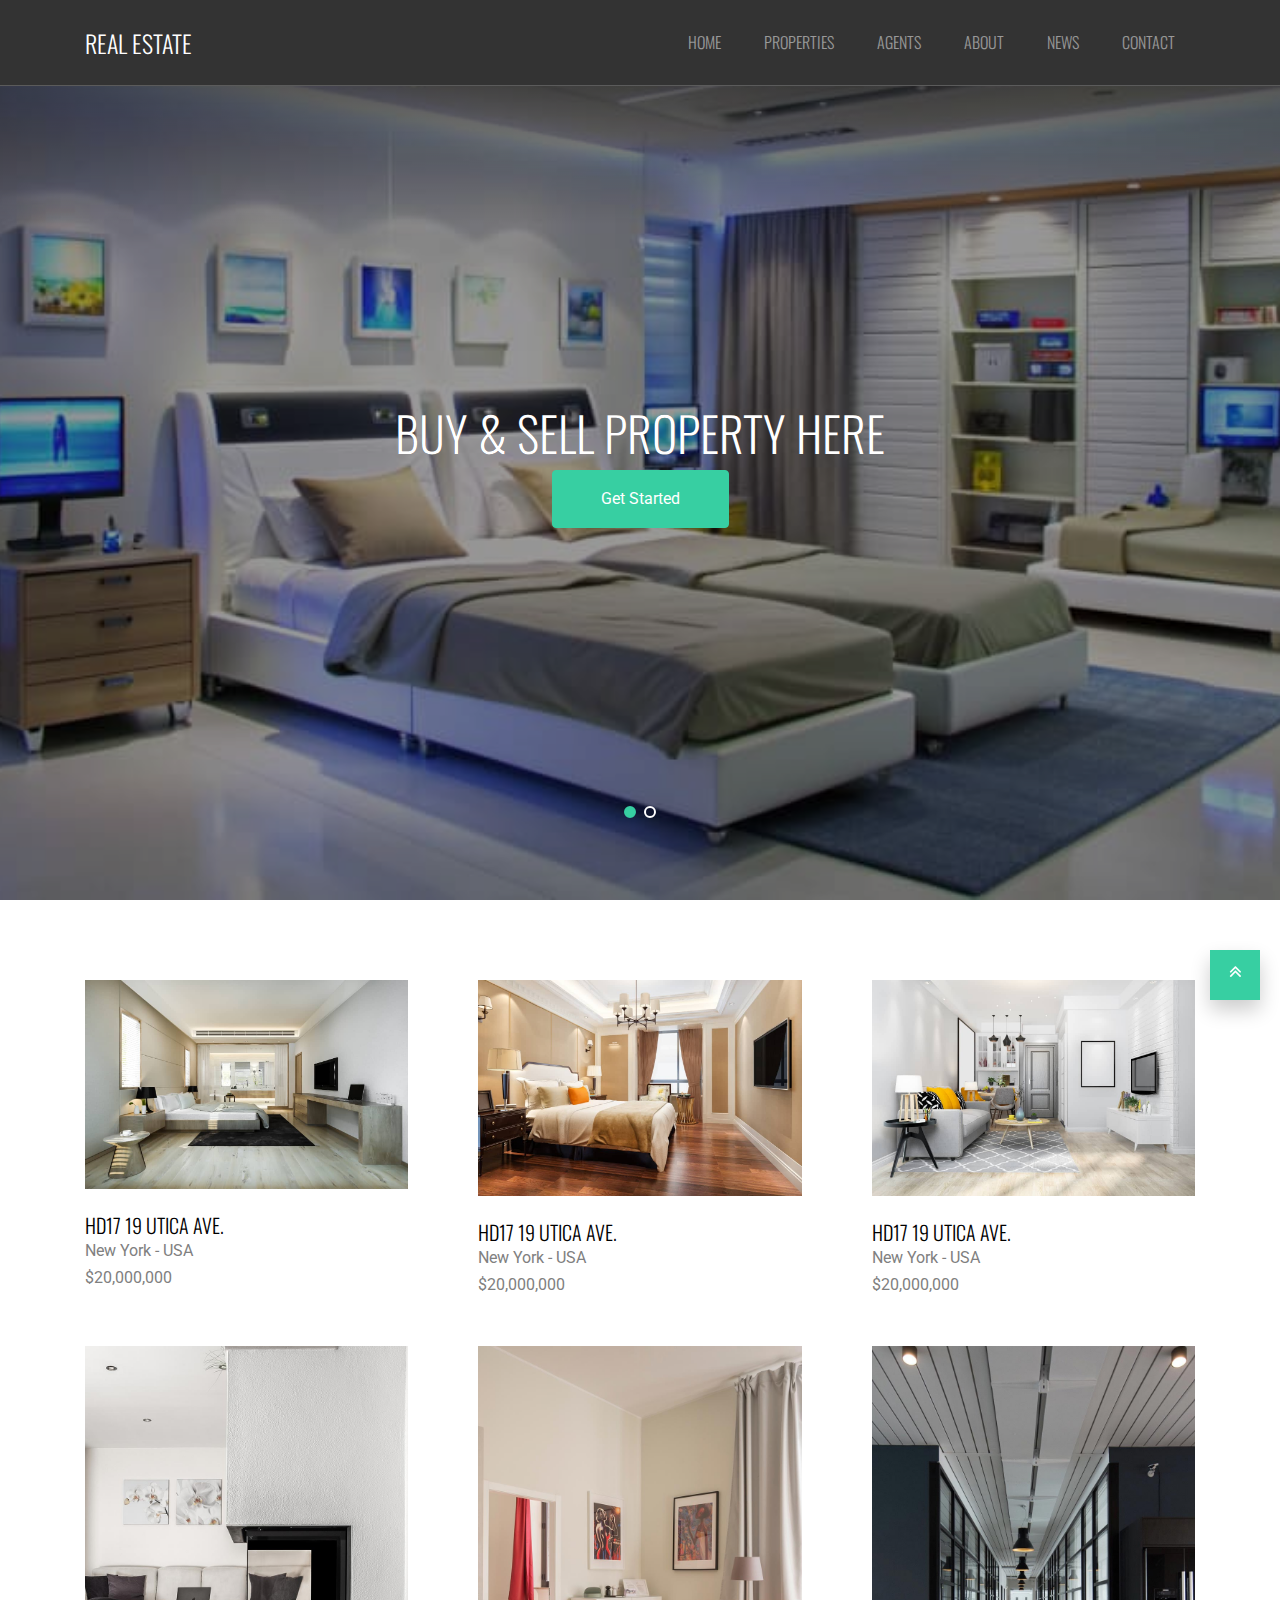
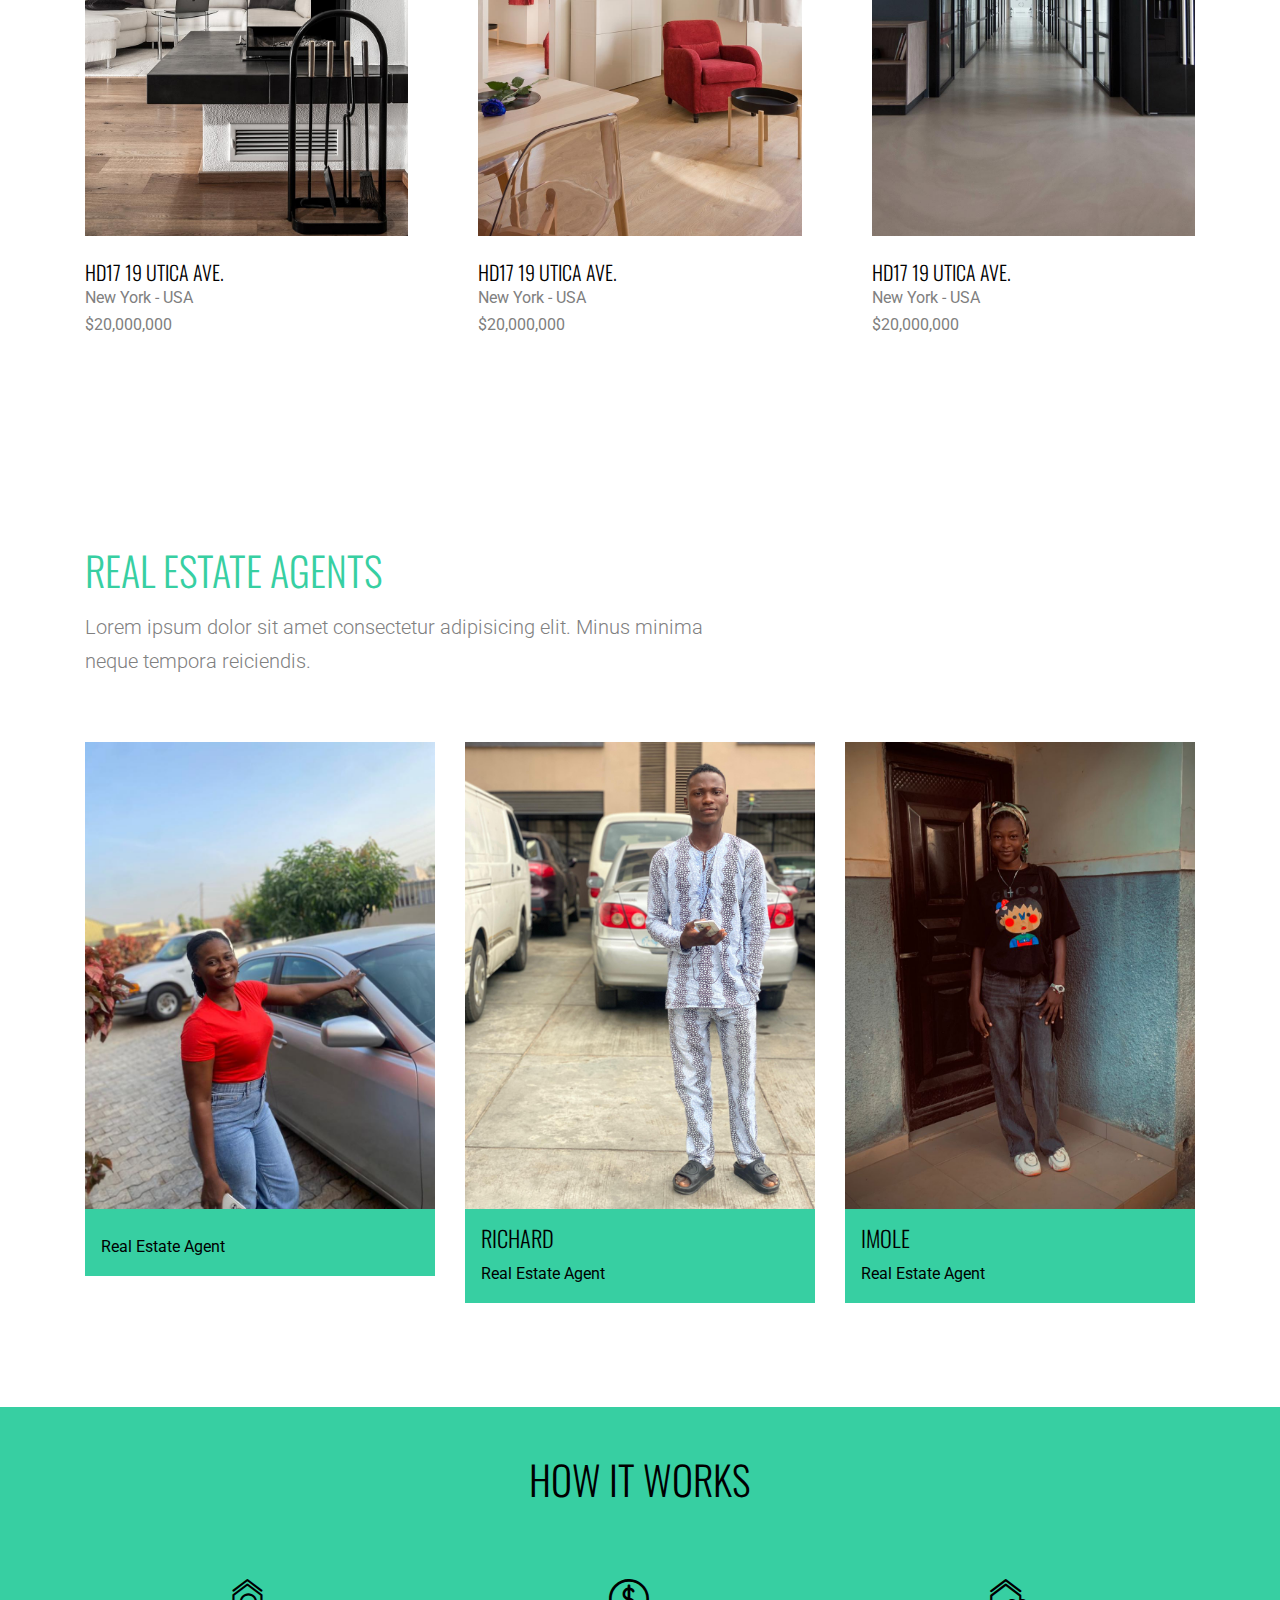
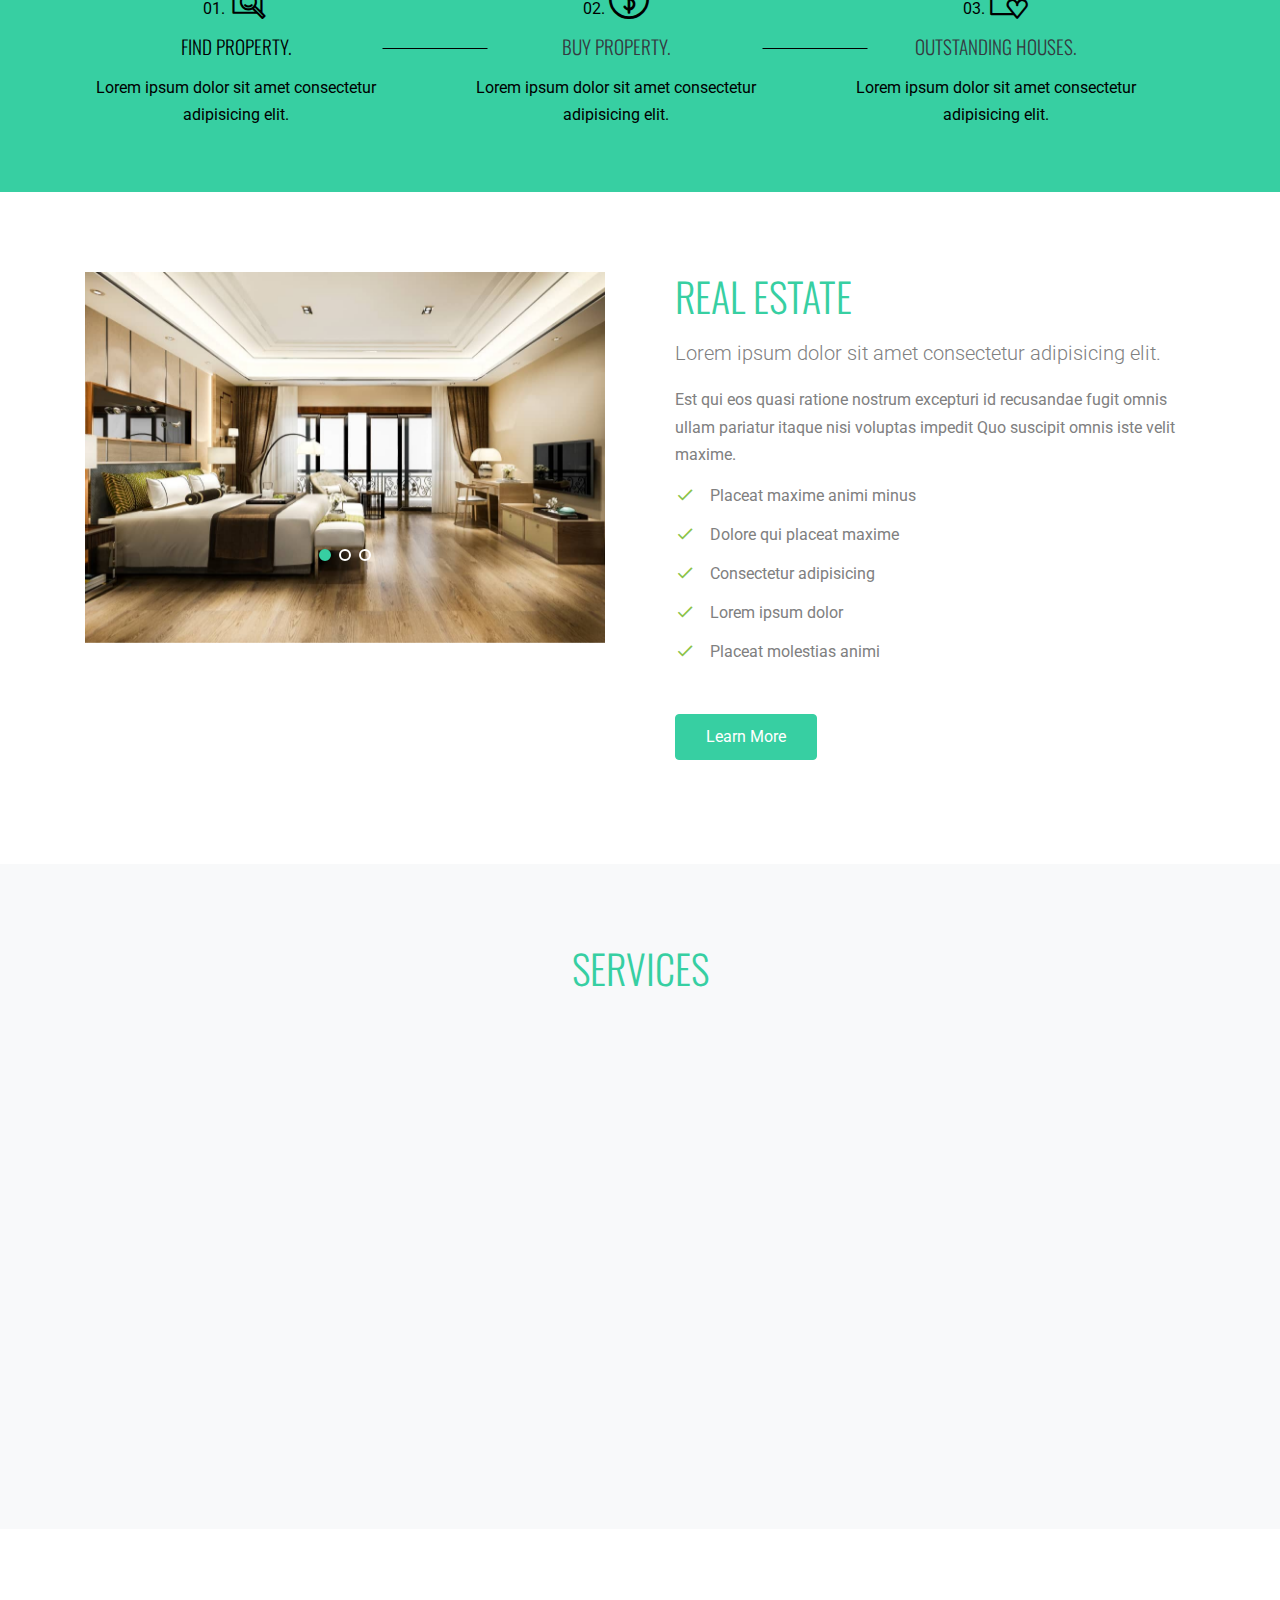
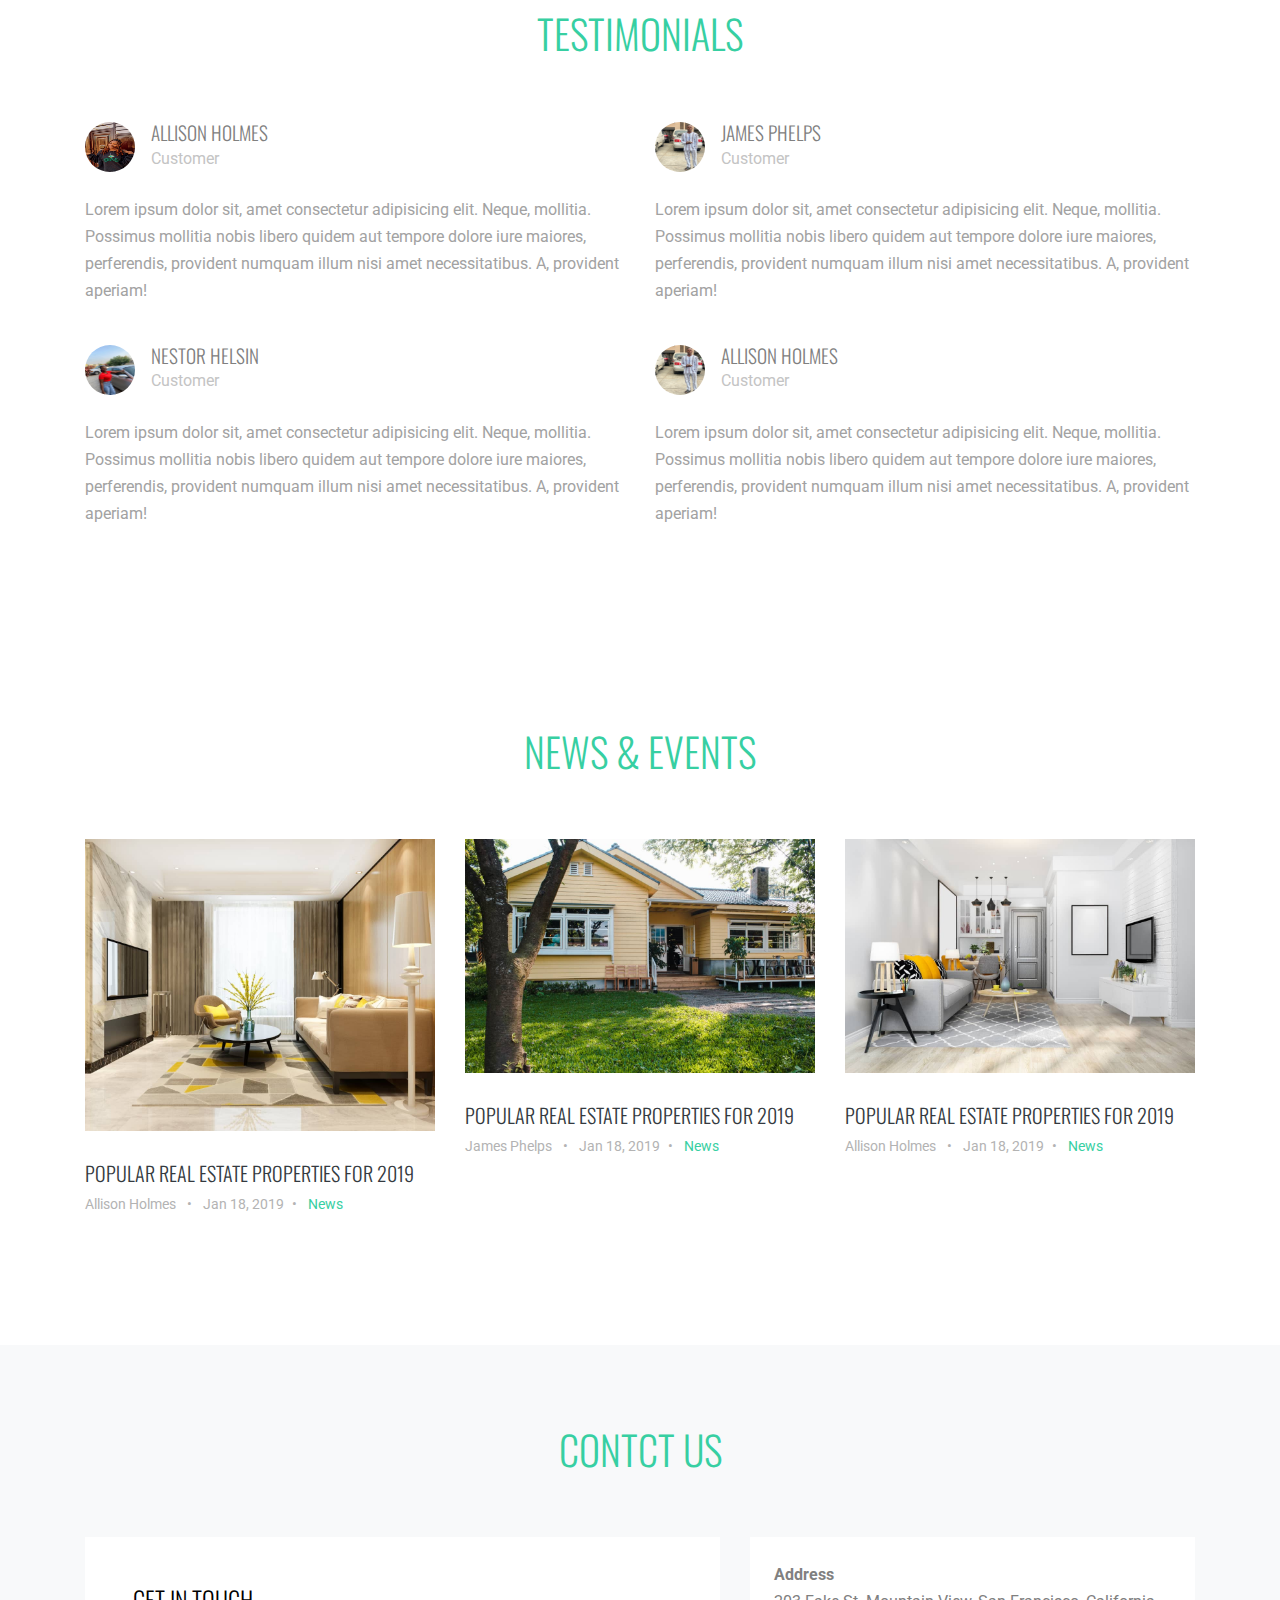
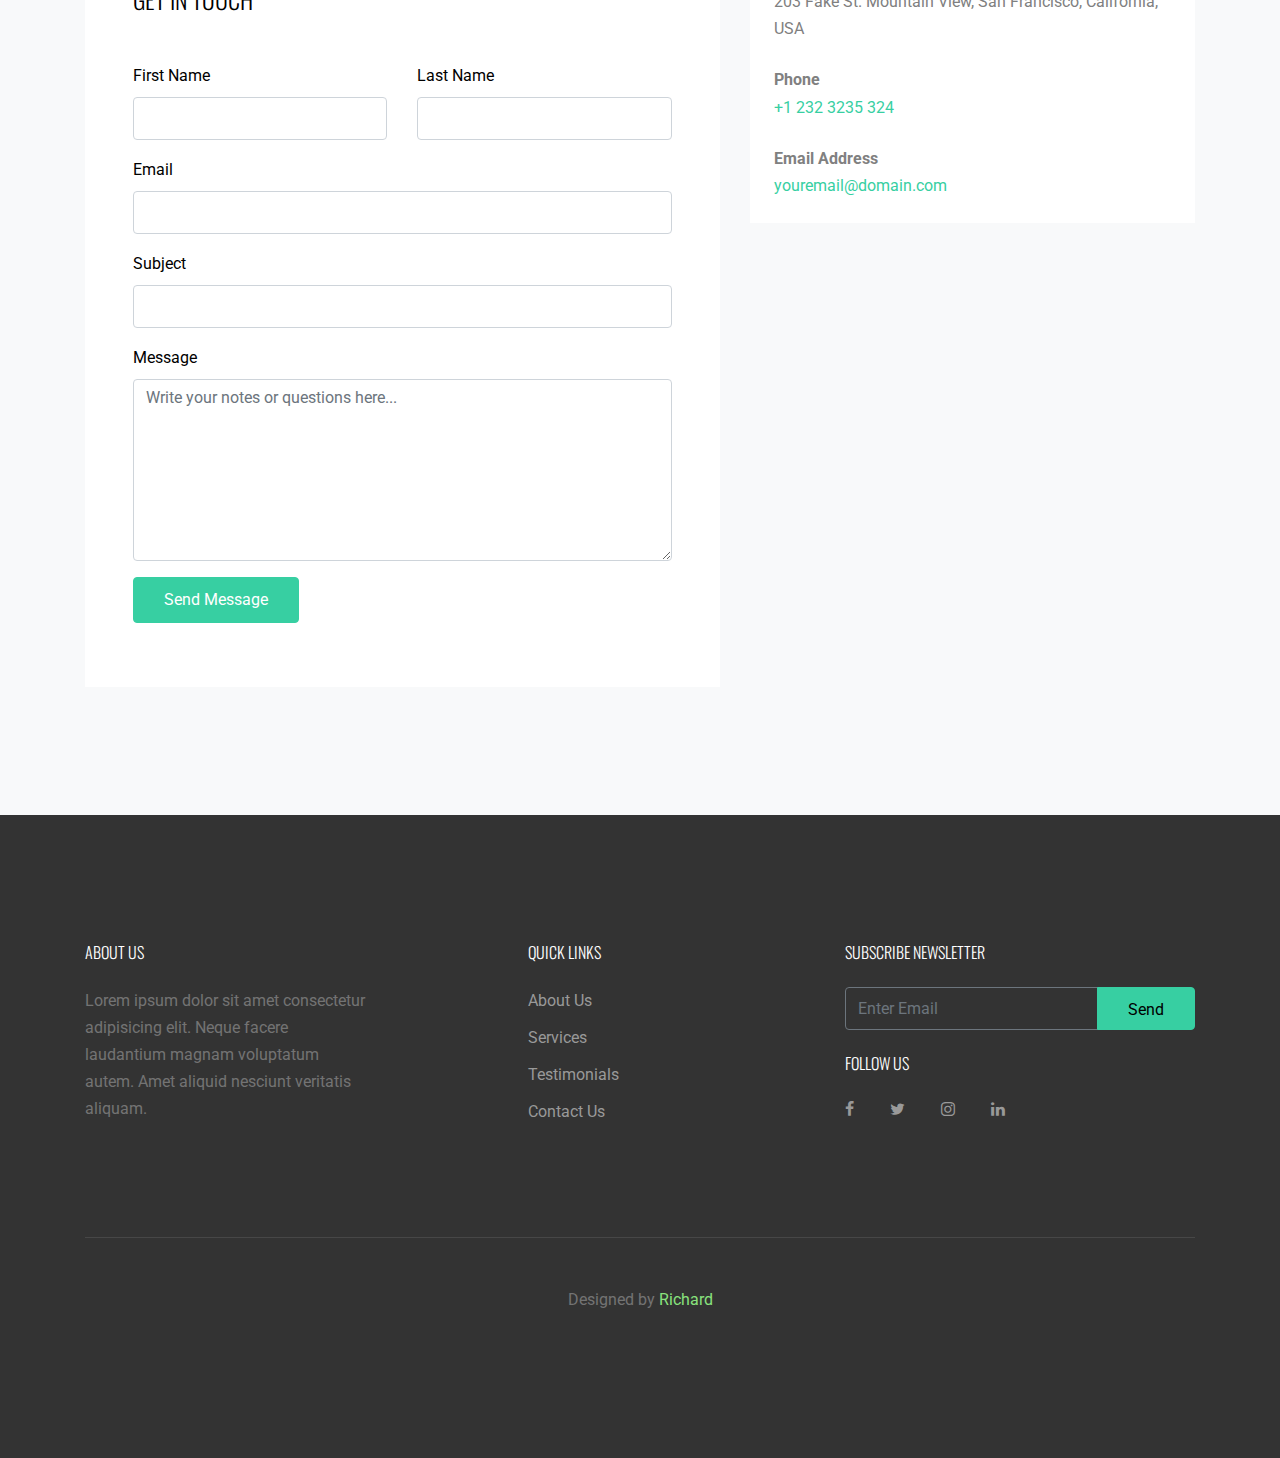
<file: index.html>
<!DOCTYPE html>
<html lang="en">
  <head>
    <title>Real Estate</title>
    <meta charset="utf-8">
    <meta name="viewport" content="width=device-width, initial-scale=1, shrink-to-fit=no">
    
    <meta name="description" content="" />
    <meta name="keywords" content="" />
    <meta name="author" content="Free-Template.co" />

    <link rel="shortcut icon" href="ftco-32x32.png">

    <link href="https://fonts.googleapis.com/css?family=Roboto:300,400,900|Oswald:300,400,700" rel="stylesheet">
    <link rel="stylesheet" href="fonts/icomoon/style.css">

    <link rel="stylesheet" href="css/bootstrap.min.css">
    <link rel="stylesheet" href="css/jquery-ui.css">
    <link rel="stylesheet" href="css/owl.carousel.min.css">
    <link rel="stylesheet" href="css/owl.theme.default.min.css">
    <link rel="stylesheet" href="css/owl.theme.default.min.css">

    <link rel="stylesheet" href="css/jquery.fancybox.min.css">

    <link rel="stylesheet" href="css/bootstrap-datepicker.css">

    <link rel="stylesheet" href="fonts/flaticon/font/flaticon.css">

    <link rel="stylesheet" href="css/aos.css">

    <link rel="stylesheet" href="css/style.css">
    
  </head>
  <body data-spy="scroll" data-target=".site-navbar-target" data-offset="300">
  
  <div class="site-wrap">

    <div class="site-mobile-menu site-navbar-target">
      <div class="site-mobile-menu-header">
        <div class="site-mobile-menu-close mt-3">
          <span class="icon-close2 js-menu-toggle"></span>
        </div>
      </div>
      <div class="site-mobile-menu-body"></div>
    </div>
   
    
    <header class="site-navbar py-4 js-sticky-header site-navbar-target" role="banner">

      <div class="container">
        <div class="row align-items-center">
          
          <div class="col-6 col-xl-2">
            <h1 class="mb-0 site-logo m-0 p-0"><a href="index.html" class="mb-0">Real Estate</a></h1>
          </div>

          <div class="col-12 col-md-10 d-none d-xl-block">
            <nav class="site-navigation position-relative text-right" role="navigation">

              <ul class="site-menu main-menu js-clone-nav mr-auto d-none d-lg-block">
                <li><a href="index.html" class="nav-link">Home</a></li>
                <li><a href="property-single.html" class="nav-link">Properties</a></li>
                <li><a href="#agents-section" class="nav-link">Agents</a></li>
                <li><a href="listings.html" class="nav-link">About</a></li>
                <li><a href="single.html" class="nav-link">News</a></li>
                <li><a href="contact.html" class="nav-link">Contact</a></li>
              </ul>
            </nav>
          </div>

  
          <div class="col-6 d-inline-block d-xl-none ml-md-0 py-3"><a href="#" class="site-menu-toggle js-menu-toggle text-white float-right"><span class="icon-menu h3"></span></a></div>

        </div>
      </div>
      
    </header>

    
    <div class="site-block-wrap">
    <div class="owl-carousel with-dots">
      <div class="site-blocks-cover overlay overlay-2" style="background-image: url(images/image_7.jpg);" data-aos="fade" id="home-section">


        <div class="container">
          <div class="row align-items-center justify-content-center">
            <div class="col-md-6 mt-lg-5 text-center">
              <h1 class="text-shadow">Buy &amp; Sell Property Here</h1>
              <p><a href="https://free-template.co" target="_blank" class="btn btn-primary px-5 py-3">Get Started</a></p>
               

              
            </div>
          </div>
        </div>
  
        
      </div>  
  
      <div class="site-blocks-cover overlay overlay-2" style="background-image: url(images/hero_2.jpg);" data-aos="fade" id="home-section">
  
  
        <div class="container">
          <div class="row align-items-center justify-content-center">
            <div class="col-md-6 mt-lg-5 text-center">
              <h1 class="text-shadow">Find Your Perfect Property For Your Home</h1>
              <p><a href="https://free-template.co" target="_blank" class="btn btn-primary px-5 py-3">Get Started</a></p>
              
            </div>
          </div>
        </div>
  
        
      </div>  
    </div>   
    
  </div>      


  <div class="site-section" id="properties-section">
      <div class="container">
        <div class="row large-gutters">
          <div class="col-md-6 col-lg-4 mb-5 mb-lg-5 ">
            <div class="ftco-media-1">
              <div class="ftco-media-1-inner">
                <a href="property-single.html" class="d-inline-block mb-4"><img src="images/image_2.jpg" alt="Free website template by Free-Template.co" class="img-fluid"></a>
                <div class="ftco-media-details">
                  <h3>HD17 19 Utica Ave.</h3>
                  <p>New York - USA</p>
                  <strong>$20,000,000</strong>
                </div>
  
              </div> 
            </div>
          </div>
          <div class="col-md-6 col-lg-4 mb-5 mb-lg-5 ">
              <div class="ftco-media-1">
                  <div class="ftco-media-1-inner">
                    <a href="property-single.html" class="d-inline-block mb-4"><img src="images/image_3.jpg" alt="Free website template by Free-Template.co" class="img-fluid"></a>
                    <div class="ftco-media-details">
                      <h3>HD17 19 Utica Ave.</h3>
                      <p>New York - USA</p>
                      <strong>$20,000,000</strong>
                    </div>
      
                  </div> 
                </div>
          </div>
          <div class="col-md-6 col-lg-4 mb-5 mb-lg-5 ">
              <div class="ftco-media-1">
                  <div class="ftco-media-1-inner">
                    <a href="property-single.html" class="d-inline-block mb-4"><img src="images/image_8.jpg" alt="Free website template by Free-Template.co" class="img-fluid"></a>
                    <div class="ftco-media-details">
                      <h3>HD17 19 Utica Ave.</h3>
                      <p>New York - USA</p>
                      <strong>$20,000,000</strong>
                    </div>
  
                  </div> 
                </div>
          </div>

          <div class="col-md-6 col-lg-4 mb-5 mb-lg-5 ">
              <div class="ftco-media-1">
                <div class="ftco-media-1-inner">
                  <a href="property-single.html" class="d-inline-block mb-4"><img src="images/property_1.jpg" alt="Free website template by Free-Template.co" class="img-fluid"></a>
                  <div class="ftco-media-details">
                    <h3>HD17 19 Utica Ave.</h3>
                    <p>New York - USA</p>
                    <strong>$20,000,000</strong>
                  </div>
    
                </div> 
              </div>
            </div>
            <div class="col-md-6 col-lg-4 mb-5 mb-lg-5 ">
                <div class="ftco-media-1">
                    <div class="ftco-media-1-inner">
                      <a href="property-single.html" class="d-inline-block mb-4"><img src="images/property_2.jpg" alt="Free website template by Free-Template.co" class="img-fluid"></a>
                      <div class="ftco-media-details">
                        <h3>HD17 19 Utica Ave.</h3>
                        <p>New York - USA</p>
                        <strong>$20,000,000</strong>
                      </div>
        
                    </div> 
                  </div>
            </div>
            <div class="col-md-6 col-lg-4 mb-5 mb-lg-5 ">
                <div class="ftco-media-1">
                    <div class="ftco-media-1-inner">
                      <a href="property-single.html" class="d-inline-block mb-4"><img src="images/property_3.jpg" alt="Free website template by Free-Template.co" class="img-fluid"></a>
                      <div class="ftco-media-details">
                        <h3>HD17 19 Utica Ave.</h3>
                        <p>New York - USA</p>
                        <strong>$20,000,000</strong>
                      </div>
        
                    </div> 
                  </div>
            </div>

        </div>
      </div>
    </div>
    
    
    
    <section class="site-section" id="agents-section">
      <div class="container">
        <div class="row mb-5">
          <div class="col-md-7 text-left">
            <h2 class="section-title mb-3">Real Estate Agents</h2>
            <p class="lead">Lorem ipsum dolor sit amet consectetur adipisicing elit. Minus minima neque tempora reiciendis.</p>
          </div>
        </div>
        <div class="row">
          

          <div class="col-md-6 col-lg-4 mb-4">
            <div class="team-member">
              <figure>
                <ul class="social">
                  <li><a href="#"><span class="icon-facebook"></span></a></li>
                  <li><a href="#"><span class="icon-twitter"></span></a></li>
                  <li><a href="#"><span class="icon-linkedin"></span></a></li>
                  <li><a href="#"><span class="icon-instagram"></span></a></li>
                </ul>
                <img src="images/agrnt1.jpg" alt="Free website template by Free-Template.co" class="img-fluid">
              </figure>
              <div class="p-3 bg-primary">
                <h3 class="mb-2"></h3>
                <span class="position">Real Estate Agent</span>
              </div>
            </div>
          </div>

          <div class="col-md-6 col-lg-4 mb-4">
            <div class="team-member">
              <figure>
                <ul class="social">
                  <li><a href="#"><span class="icon-facebook"></span></a></li>
                  <li><a href="#"><span class="icon-twitter"></span></a></li>
                  <li><a href="#"><span class="icon-linkedin"></span></a></li>
                  <li><a href="#"><span class="icon-instagram"></span></a></li>
                </ul>
                <img src="images/agent4.jpg" alt="Free website template by Free-Template.co" class="img-fluid">
              </figure>
              <div class="p-3 bg-primary">
                <h3 class="mb-2">Richard</h3>
                <span class="position">Real Estate Agent</span>
              </div>
            </div>
          </div>

          <div class="col-md-6 col-lg-4 mb-4">
            <div class="team-member">
              <figure>
                <ul class="social">
                  <li><a href="#"><span class="icon-facebook"></span></a></li>
                  <li><a href="#"><span class="icon-twitter"></span></a></li>
                  <li><a href="#"><span class="icon-linkedin"></span></a></li>
                  <li><a href="#"><span class="icon-instagram"></span></a></li>
                </ul>
                <img src="images/agent3.jpg" alt="Free website template by Free-Template.co" class="img-fluid">
              </figure>
              <div class="p-3 bg-primary">
                <h3 class="mb-2">Imole</h3>
                <span class="position">Real Estate Agent</span>
              </div>
            </div>
          </div>

          
        </div>
      </div>
    </section>

    <section class="py-5 bg-primary site-section how-it-works" id="howitworks-section">
      <div class="container">
        <div class="row mb-5 justify-content-center">
          <div class="col-md-7 text-center">
            <h2 class="section-title mb-3 text-black">How It Works</h2>
          </div>
        </div>
        <div class="row">
          <div class="col-md-4 text-center">
            <div class="pr-5 first-step">
              <span class="text-black">01.</span>
              <span class="custom-icon flaticon-house text-black"></span>
              <h3 class="text-black">Find Property.</h3>
              <p class="text-black">Lorem ipsum dolor sit amet consectetur adipisicing elit.</p>
            </div>
          </div>

          <div class="col-md-4 text-center">
            <div class="pr-5 second-step">
              <span class="text-black">02.</span>
              <span class="custom-icon flaticon-coin text-black"></span>
              <h3 class="text-dark">Buy Property.</h3>
              <p class="text-black">Lorem ipsum dolor sit amet consectetur adipisicing elit.</p>
            </div>
          </div>

          <div class="col-md-4 text-center">
            <div class="pr-5">
              <span class="text-black">03.</span>
              <span class="custom-icon flaticon-home text-black"></span>
              <h3 class="text-dark">Outstanding Houses.</h3>
              <p class="text-black">Lorem ipsum dolor sit amet consectetur adipisicing elit.</p>
            </div>
          </div>
        </div>
      </div>  
    </section>



    <section class="site-section" id="about-section">
      <div class="container">
        
        <div class="row large-gutters">
          <div class="col-lg-6 mb-5">

              <div class="owl-carousel slide-one-item with-dots">
                  <div><img src="images/image_10.jpg" alt="Free website template by Free-Template.co" class="img-fluid"></div>
                  <div><img src="images/image_8.jpg" alt="Free website template by Free-Template.co" class="img-fluid"></div>
                  <div><img src="images/image_9.jpg" alt="Free website template by Free-Template.co" class="img-fluid"></div>
                </div>

          </div>
          <div class="col-lg-6 ml-auto">
            
            <h2 class="section-title mb-3">Real Estate</h2>
                <p class="lead">Lorem ipsum dolor sit amet consectetur adipisicing elit.</p>
                <p>Est qui eos quasi ratione nostrum excepturi id recusandae fugit omnis ullam pariatur itaque nisi voluptas impedit  Quo suscipit omnis iste velit maxime.</p>

                <ul class="list-unstyled ul-check success">
                  <li>Placeat maxime animi minus</li>
                  <li>Dolore qui placeat maxime</li>
                  <li>Consectetur adipisicing</li>
                  <li>Lorem ipsum dolor</li>
                  <li>Placeat molestias animi</li>
                </ul>

                <p><a href="#" class="btn btn-primary mr-2 mb-2">Learn More</a></p>
            
          </div>
        </div>
      </div>
    </section>

    

    <section class="site-section bg-light" id="services-section">
      <div class="container">
        <div class="row mb-5">
          <div class="col-12 text-center">
            <h2 class="section-title mb-3">Services</h2>
          </div>
        </div>
        <div class="row align-items-stretch">
          <div class="col-md-6 col-lg-4 mb-4 mb-lg-4" data-aos="fade-up">
            <div class="unit-4 d-flex">
              <div class="unit-4-icon mr-4"><span class="text-primary flaticon-house"></span></div>
              <div>
                <h3>Find Property</h3>
                <p>Lorem ipsum dolor sit amet consectetur adipisicing elit. Perferendis quis molestiae vitae eligendi at.</p>
                <p><a href="#">Learn More</a></p>
              </div>
            </div>
          </div>
          <div class="col-md-6 col-lg-4 mb-4 mb-lg-4" data-aos="fade-up" data-aos-delay="100">
            <div class="unit-4 d-flex">
              <div class="unit-4-icon mr-4"><span class="text-primary flaticon-coin"></span></div>
              <div>
                <h3>Buy Property</h3>
                <p>Lorem ipsum dolor sit amet consectetur adipisicing elit. Perferendis quis molestiae vitae eligendi at.</p>
                <p><a href="#">Learn More</a></p>
              </div>
            </div>
          </div>
          <div class="col-md-6 col-lg-4 mb-4 mb-lg-4" data-aos="fade-up" data-aos-delay="200">
            <div class="unit-4 d-flex">
              <div class="unit-4-icon mr-4"><span class="text-primary flaticon-home"></span></div>
              <div>
                <h3>Beautiful Home</h3>
                <p>Lorem ipsum dolor sit amet consectetur adipisicing elit. Perferendis quis molestiae vitae eligendi at.</p>
                <p><a href="#">Learn More</a></p>
              </div>
            </div>
          </div>


          <div class="col-md-6 col-lg-4 mb-4 mb-lg-4" data-aos="fade-up" data-aos-delay="300">
            <div class="unit-4 d-flex">
              <div class="unit-4-icon mr-4"><span class="text-primary flaticon-flat"></span></div>
              <div>
                <h3>Buildings &amp; Lands</h3>
                <p>Lorem ipsum dolor sit amet consectetur adipisicing elit. Perferendis quis molestiae vitae eligendi at.</p>
                <p><a href="#">Learn More</a></p>
              </div>
            </div>
          </div>
          <div class="col-md-6 col-lg-4 mb-4 mb-lg-4" data-aos="fade-up" data-aos-delay="400">
            <div class="unit-4 d-flex">
              <div class="unit-4-icon mr-4"><span class="text-primary flaticon-location"></span></div>
              <div>
                <h3>Property Locator</h3>
                <p>Lorem ipsum dolor sit amet consectetur adipisicing elit. Perferendis quis molestiae vitae eligendi at.</p>
                <p><a href="#">Learn More</a></p>
              </div>
            </div>
          </div>
          <div class="col-md-6 col-lg-4 mb-4 mb-lg-4" data-aos="fade-up" data-aos-delay="500">
            <div class="unit-4 d-flex">
              <div class="unit-4-icon mr-4"><span class="text-primary flaticon-mobile-phone"></span></div>
              <div>
                <h3>Mobile Apps</h3>
                <p>Lorem ipsum dolor sit amet consectetur adipisicing elit. Perferendis quis molestiae vitae eligendi at.</p>
                <p><a href="#">Learn More</a></p>
              </div>
            </div>
          </div>

        </div>
      </div>
    </section>

    <section class="site-section testimonial-wrap" id="testimonials-section">
      <div class="container">
        <div class="row mb-5">
          <div class="col-12 text-center">
            <h2 class="section-title mb-3">Testimonials<h2>
          </div>
        </div>

        <div class="row">
            <div class="col-md-6 mb-4">
                <div class="ftco-testimonial-1">
                  <div class="ftco-testimonial-vcard d-flex align-items-center mb-4">
                    <img src="images/agent2.jpg" alt="Free website template by Free-Template.co" class="img-fluid mr-3">
                    <div>
                      <h3>Allison Holmes</h3>
                      <span>Customer</span>
                    </div>
                  </div>
                  <div>
                    <p>Lorem ipsum dolor sit, amet consectetur adipisicing elit. Neque, mollitia. Possimus mollitia nobis libero quidem aut tempore dolore iure maiores, perferendis, provident numquam illum nisi amet necessitatibus. A, provident aperiam!</p>
                  </div>
                </div>
              </div>
              <div class="col-md-6 mb-4">
                  <div class="ftco-testimonial-1">
                      <div class="ftco-testimonial-vcard d-flex align-items-center mb-4">
                        <img src="images/agent4.jpg" alt="Free website template by Free-Template.co" class="img-fluid mr-3">
                        <div>
                          <h3>James Phelps</h3>
                          <span>Customer</span>
                        </div>
                      </div>
                      <div>
                        <p>Lorem ipsum dolor sit, amet consectetur adipisicing elit. Neque, mollitia. Possimus mollitia nobis libero quidem aut tempore dolore iure maiores, perferendis, provident numquam illum nisi amet necessitatibus. A, provident aperiam!</p>
                      </div>
                    </div>
              </div> 

              <div class="col-md-6 mb-4">
                  <div class="ftco-testimonial-1">
                    <div class="ftco-testimonial-vcard d-flex align-items-center mb-4">
                      <img src="images/agrnt1.jpg" alt="Free website template by Free-Template.co" class="img-fluid mr-3">
                      <div>
                        <h3>Nestor Helsin</h3>
                        <span>Customer</span>
                      </div>
                    </div>
                    <div>
                      <p>Lorem ipsum dolor sit, amet consectetur adipisicing elit. Neque, mollitia. Possimus mollitia nobis libero quidem aut tempore dolore iure maiores, perferendis, provident numquam illum nisi amet necessitatibus. A, provident aperiam!</p>
                    </div>
                  </div>
                </div>
                <div class="col-md-6 mb-4">
                    <div class="ftco-testimonial-1">
                        <div class="ftco-testimonial-vcard d-flex align-items-center mb-4">
                          <img src="images/agent4.jpg" alt="Free website template by Free-Template.co" class="img-fluid mr-3">
                          <div>
                            <h3>Allison Holmes</h3>
                            <span>Customer</span>
                          </div>
                        </div>
                        <div>
                          <p>Lorem ipsum dolor sit, amet consectetur adipisicing elit. Neque, mollitia. Possimus mollitia nobis libero quidem aut tempore dolore iure maiores, perferendis, provident numquam illum nisi amet necessitatibus. A, provident aperiam!</p>
                        </div>
                      </div>
                </div> 
        </div>
      </div>
    </section>

    
    <section class="site-section" id="news-section">
      <div class="container">
        <div class="row mb-5">
          <div class="col-12 text-center">
            <h2 class="section-title mb-3">News &amp; Events</h2>
          </div>
        </div>

        <div class="row">
          <div class="col-md-6 col-lg-4 mb-4 mb-lg-4">
            <div class="h-entry">
              <a href="single.html"><img src="images/image_6.jpg" alt="Free website template by Free-Template.co" class="img-fluid"></a>
              <h2 class="font-size-regular"><a href="single.html" class="text-dark">Popular Real Estate Properties for 2019</a></h2>
              <div class="meta mb-4">Allison Holmes <span class="mx-2">&bullet;</span> Jan 18, 2019<span class="mx-2">&bullet;</span> <a href="single.html">News</a></div>
            </div> 
          </div>
          <div class="col-md-6 col-lg-4 mb-4 mb-lg-4">
            <div class="h-entry">
              <a href="single.html"><img src="images/image_12.jpg" alt="Free website template by Free-Template.co" class="img-fluid"></a>
              <h2 class="font-size-regular"><a href="single.html" class="text-dark">Popular Real Estate Properties for 2019</a></h2>
              <div class="meta mb-4">James Phelps <span class="mx-2">&bullet;</span> Jan 18, 2019<span class="mx-2">&bullet;</span> <a href="single.html">News</a></div>
              
            </div>
          </div>
          <div class="col-md-6 col-lg-4 mb-4 mb-lg-4">
            <div class="h-entry">
              <a href="single.html"><img src="images/image_8.jpg" alt="Free website template by Free-Template.co" class="img-fluid"></a>
              <h2 class="font-size-regular"><a href="single.html" class="text-dark">Popular Real Estate Properties for 2019</a></h2>
              <div class="meta mb-4">Allison Holmes <span class="mx-2">&bullet;</span> Jan 18, 2019<span class="mx-2">&bullet;</span> <a href="single.html">News</a></div>
            </div> 
          </div>
          
        </div>
      </div>
    </section>

   


    <section class="site-section bg-light bg-image" id="contact-section">
      <div class="container">
        <div class="row mb-5">
          <div class="col-12 text-center">
            <h2 class="section-title mb-3">Contct Us</h2>
          </div>
        </div>
        <div class="row">
          <div class="col-md-7 mb-5">

            

            <form action="#" class="p-5 bg-white">
              
              <h2 class="h4 text-black mb-5">Get In Touch</h2> 

              <div class="row form-group">
                <div class="col-md-6 mb-3 mb-md-0">
                  <label class="text-black" for="fname">First Name</label>
                  <input type="text" id="fname" class="form-control">
                </div>
                <div class="col-md-6">
                  <label class="text-black" for="lname">Last Name</label>
                  <input type="text" id="lname" class="form-control">
                </div>
              </div>

              <div class="row form-group">
                
                <div class="col-md-12">
                  <label class="text-black" for="email">Email</label> 
                  <input type="email" id="email" class="form-control">
                </div>
              </div>

              <div class="row form-group">
                
                <div class="col-md-12">
                  <label class="text-black" for="subject">Subject</label> 
                  <input type="subject" id="subject" class="form-control">
                </div>
              </div>

              <div class="row form-group">
                <div class="col-md-12">
                  <label class="text-black" for="message">Message</label> 
                  <textarea name="message" id="message" cols="30" rows="7" class="form-control" placeholder="Write your notes or questions here..."></textarea>
                </div>
              </div>

              <div class="row form-group">
                <div class="col-md-12">
                  <input type="submit" value="Send Message" class="btn btn-primary btn-md text-white">
                </div>
              </div>

  
            </form>
          </div>
          <div class="col-md-5">
            
            <div class="p-4 mb-3 bg-white">
              <p class="mb-0 font-weight-bold">Address</p>
              <p class="mb-4">203 Fake St. Mountain View, San Francisco, California, USA</p>

              <p class="mb-0 font-weight-bold">Phone</p>
              <p class="mb-4"><a href="#">+1 232 3235 324</a></p>

              <p class="mb-0 font-weight-bold">Email Address</p>
              <p class="mb-0"><a href="#">youremail@domain.com</a></p>

            </div>
            
          </div>
        </div>
      </div>
    </section>

    
    <footer class="site-footer">
      <div class="container">
        <div class="row">
          <div class="col-md-8">
            <div class="row">
              <div class="col-md-5">
                <h2 class="footer-heading mb-4">About Us</h2>
                <p>Lorem ipsum dolor sit amet consectetur adipisicing elit. Neque facere laudantium magnam voluptatum autem. Amet aliquid nesciunt veritatis aliquam.</p>
              </div>
              <div class="col-md-3 mx-auto">
                <h2 class="footer-heading mb-4">Quick Links</h2>
                <ul class="list-unstyled">
                  <li><a href="#">About Us</a></li>
                  <li><a href="#">Services</a></li>
                  <li><a href="#">Testimonials</a></li>
                  <li><a href="#">Contact Us</a></li>
                </ul>
              </div>
              
            </div>
          </div>
          <div class="col-md-4">
            <div class="mb-4">
              <h2 class="footer-heading mb-4">Subscribe Newsletter</h2>
            <form action="#" method="post" class="footer-subscribe">
              <div class="input-group mb-3">
                <input type="text" class="form-control border-secondary text-white bg-transparent" placeholder="Enter Email" aria-label="Enter Email" aria-describedby="button-addon2">
                <div class="input-group-append">
                  <button class="btn btn-primary text-black" type="button" id="button-addon2">Send</button>
                </div>
              </div>
            </form>  
            </div>
            
            <div class="">
              <h2 class="footer-heading mb-4">Follow Us</h2>
                <a href="#" class="pl-0 pr-3"><span class="icon-facebook"></span></a>
                <a href="#" class="pl-3 pr-3"><span class="icon-twitter"></span></a>
                <a href="#" class="pl-3 pr-3"><span class="icon-instagram"></span></a>
                <a href="#" class="pl-3 pr-3"><span class="icon-linkedin"></span></a>
            </div>


          </div>
        </div>
        <div class="row pt-5 mt-5 text-center">
          <div class="col-md-12">
            <div class="border-top pt-5">
            <p>Designed by <span style="color: rgb(137, 226, 125);">Richard</span></p>
            </div>
          </div>
          
        </div>
      </div>
    </footer>

  </div> <!-- .site-wrap -->

  <a href="#top" class="gototop"><span class="icon-angle-double-up"></span></a> 

  <script src="js/jquery-3.3.1.min.js"></script>
  <script src="js/jquery-ui.js"></script>
  <script src="js/popper.min.js"></script>
  <script src="js/bootstrap.min.js"></script>
  <script src="js/owl.carousel.min.js"></script>
  <script src="js/jquery.countdown.min.js"></script>
  <script src="js/bootstrap-datepicker.min.js"></script>
  <script src="js/jquery.easing.1.3.js"></script>
  <script src="js/aos.js"></script>
  <script src="js/jquery.fancybox.min.js"></script>
  <script src="js/jquery.sticky.js"></script>

  
  <script src="js/main.js"></script>
    
  </body>
</html>
</file>
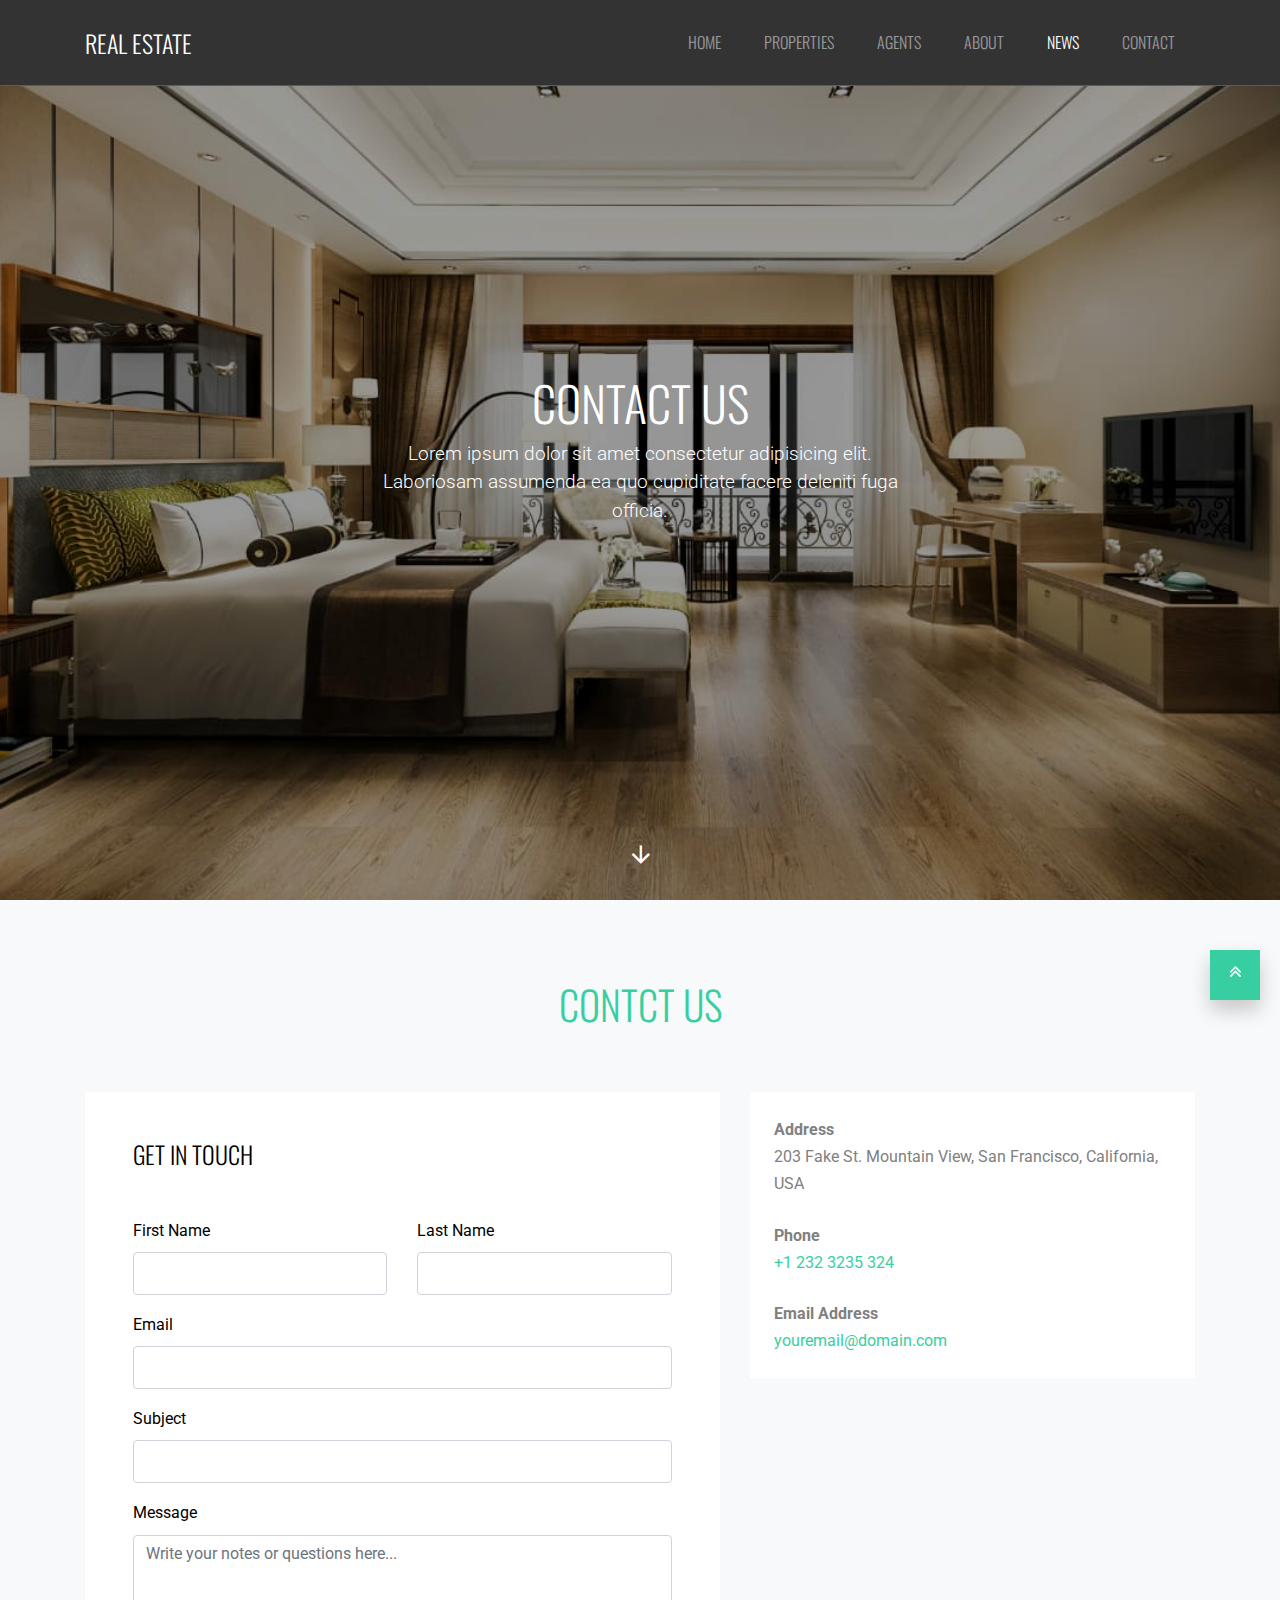
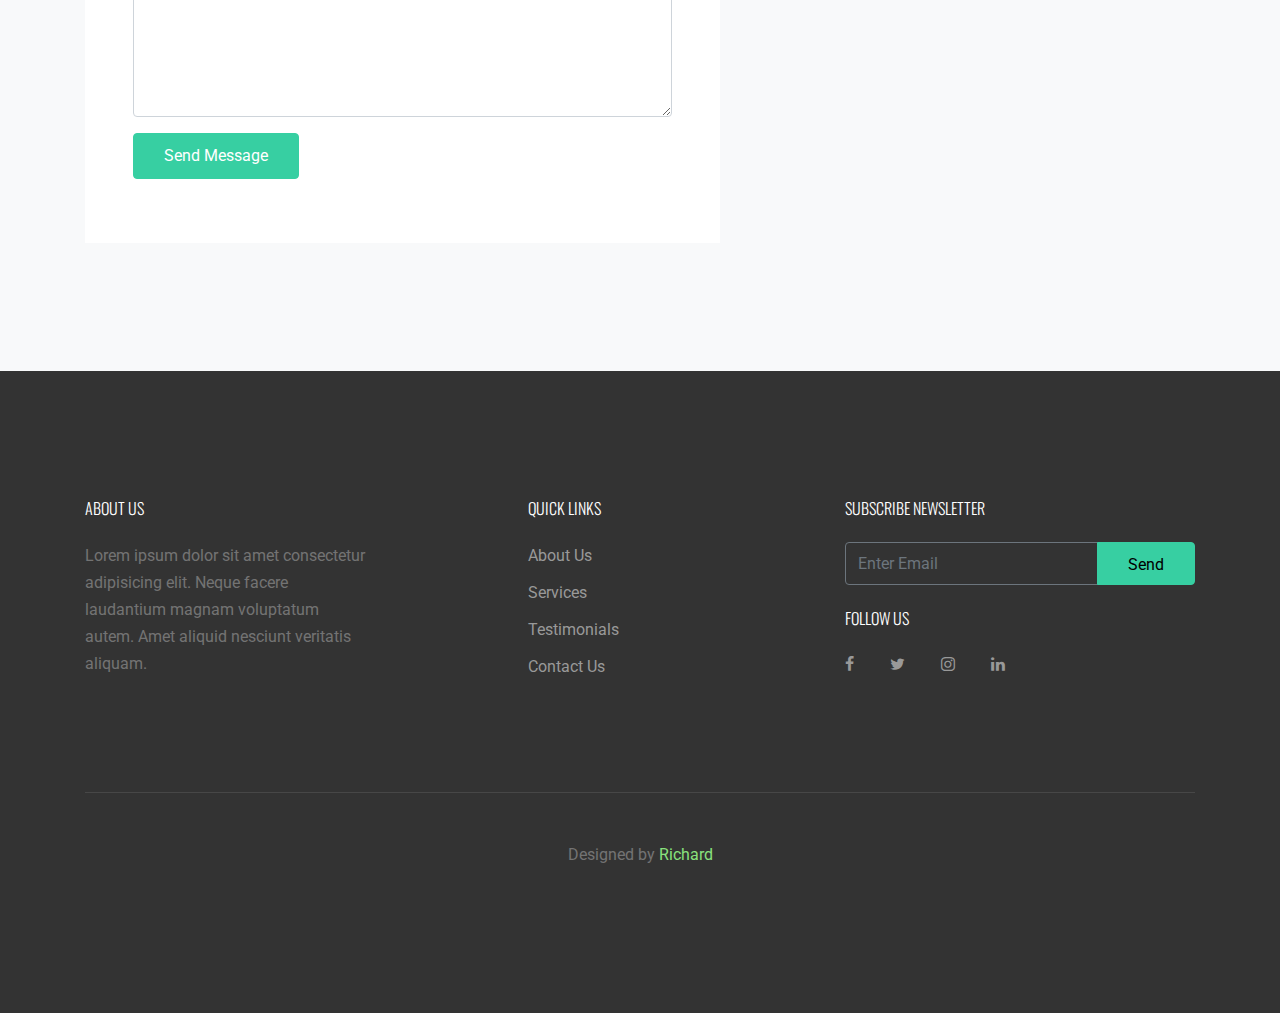
<file: contact.html>
<!DOCTYPE html>
<html lang="en">
  <head>
    <title>Real Estate</title>
    <meta charset="utf-8">
    <meta name="viewport" content="width=device-width, initial-scale=1, shrink-to-fit=no">
    
    <meta name="description" content="" />
    <meta name="keywords" content="" />
    <meta name="author" content="Free-Template.co" />

    <link rel="shortcut icon" href="ftco-32x32.png">

    <link href="https://fonts.googleapis.com/css?family=Roboto:300,400,900|Oswald:300,400,700" rel="stylesheet">
    <link rel="stylesheet" href="fonts/icomoon/style.css">

    <link rel="stylesheet" href="css/bootstrap.min.css">
    <link rel="stylesheet" href="css/jquery-ui.css">
    <link rel="stylesheet" href="css/owl.carousel.min.css">
    <link rel="stylesheet" href="css/owl.theme.default.min.css">
    <link rel="stylesheet" href="css/owl.theme.default.min.css">

    <link rel="stylesheet" href="css/jquery.fancybox.min.css">

    <link rel="stylesheet" href="css/bootstrap-datepicker.css">

    <link rel="stylesheet" href="fonts/flaticon/font/flaticon.css">

    <link rel="stylesheet" href="css/aos.css">

    <link rel="stylesheet" href="css/style.css">
    
  </head>
  <body data-spy="scroll" data-target=".site-navbar-target" data-offset="300">
  
  <div class="site-wrap">

    <div class="site-mobile-menu site-navbar-target">
      <div class="site-mobile-menu-header">
        <div class="site-mobile-menu-close mt-3">
          <span class="icon-close2 js-menu-toggle"></span>
        </div>
      </div>
      <div class="site-mobile-menu-body"></div>
    </div>
   
    
    <header class="site-navbar py-4 js-sticky-header site-navbar-target" role="banner">

      <div class="container">
        <div class="row align-items-center">
          
          <div class="col-6 col-xl-2">
            <h1 class="mb-0 site-logo m-0 p-0"><a href="index.html" class="mb-0">Real Estate</a></h1>
          </div>

          <div class="col-12 col-md-10 d-none d-xl-block">
            <nav class="site-navigation position-relative text-right" role="navigation">

              <ul class="site-menu main-menu js-clone-nav mr-auto d-none d-lg-block">
                <li><a href="index.html#home-section" class="nav-link">Home</a></li>
                <li><a href="property-single.html" class="nav-link ">Properties</a></li>
                <li><a href="index.html#agents-section" class="nav-link">Agents</a></li>
                <li><a href="listings.html" class="nav-link">About</a></li>
                <li><a href="single.html" class="nav-link active">News</a></li>
                <li><a href="contact.html" class="nav-link">Contact</a></li>
              </ul>
            </nav>
          </div>


          <div class="col-6 d-inline-block d-xl-none ml-md-0 py-3"><a href="#" class="site-menu-toggle js-menu-toggle text-white float-right"><span class="icon-menu h3"></span></a></div>

        </div>
      </div>
      
    </header>

    
    <div class="site-blocks-cover overlay" style="background-image: url(images/image_10.jpg);" data-aos="fade" id="home-section">


      <div class="container">
        <div class="row align-items-center justify-content-center">
          <div class="col-md-6 mt-lg-5 text-center">
            <h1>CONTACT US</h1>
            <p class="mb-5">Lorem ipsum dolor sit amet consectetur adipisicing elit. Laboriosam assumenda ea quo cupiditate facere deleniti fuga officia.</p>
            
          </div>
        </div>
      </div>

      <a href="#listings-section" class="smoothscroll arrow-down"><span class="icon-arrow_downward"></span></a>
    </div>  

    

    

    <section class="site-section bg-light bg-image" id="contact-section">
        <div class="container">
          <div class="row mb-5">
            <div class="col-12 text-center">
              <h2 class="section-title mb-3">Contct Us</h2>
            </div>
          </div>
          <div class="row">
            <div class="col-md-7 mb-5">
  
              
  
              <form action="#" class="p-5 bg-white">
                
                <h2 class="h4 text-black mb-5">Get In Touch</h2> 
  
                <div class="row form-group">
                  <div class="col-md-6 mb-3 mb-md-0">
                    <label class="text-black" for="fname">First Name</label>
                    <input type="text" id="fname" class="form-control">
                  </div>
                  <div class="col-md-6">
                    <label class="text-black" for="lname">Last Name</label>
                    <input type="text" id="lname" class="form-control">
                  </div>
                </div>
  
                <div class="row form-group">
                  
                  <div class="col-md-12">
                    <label class="text-black" for="email">Email</label> 
                    <input type="email" id="email" class="form-control">
                  </div>
                </div>
  
                <div class="row form-group">
                  
                  <div class="col-md-12">
                    <label class="text-black" for="subject">Subject</label> 
                    <input type="subject" id="subject" class="form-control">
                  </div>
                </div>
  
                <div class="row form-group">
                  <div class="col-md-12">
                    <label class="text-black" for="message">Message</label> 
                    <textarea name="message" id="message" cols="30" rows="7" class="form-control" placeholder="Write your notes or questions here..."></textarea>
                  </div>
                </div>
  
                <div class="row form-group">
                  <div class="col-md-12">
                    <input type="submit" value="Send Message" class="btn btn-primary btn-md text-white">
                  </div>
                </div>
  
    
              </form>
            </div>
            <div class="col-md-5">
              
              <div class="p-4 mb-3 bg-white">
                <p class="mb-0 font-weight-bold">Address</p>
                <p class="mb-4">203 Fake St. Mountain View, San Francisco, California, USA</p>
  
                <p class="mb-0 font-weight-bold">Phone</p>
                <p class="mb-4"><a href="#">+1 232 3235 324</a></p>
  
                <p class="mb-0 font-weight-bold">Email Address</p>
                <p class="mb-0"><a href="#">youremail@domain.com</a></p>
  
              </div>
              
            </div>
          </div>
        </div>
      </section>
    
    <footer class="site-footer">
      <div class="container">
        <div class="row">
          <div class="col-md-8">
            <div class="row">
              <div class="col-md-5">
                <h2 class="footer-heading mb-4">About Us</h2>
                <p>Lorem ipsum dolor sit amet consectetur adipisicing elit. Neque facere laudantium magnam voluptatum autem. Amet aliquid nesciunt veritatis aliquam.</p>
              </div>
              <div class="col-md-3 mx-auto">
                <h2 class="footer-heading mb-4">Quick Links</h2>
                <ul class="list-unstyled">
                  <li><a href="#">About Us</a></li>
                  <li><a href="#">Services</a></li>
                  <li><a href="#">Testimonials</a></li>
                  <li><a href="#">Contact Us</a></li>
                </ul>
              </div>
              
            </div>
          </div>
          <div class="col-md-4">
            <div class="mb-4">
              <h2 class="footer-heading mb-4">Subscribe Newsletter</h2>
            <form action="#" method="post" class="footer-subscribe">
              <div class="input-group mb-3">
                <input type="text" class="form-control border-secondary text-white bg-transparent" placeholder="Enter Email" aria-label="Enter Email" aria-describedby="button-addon2">
                <div class="input-group-append">
                  <button class="btn btn-primary text-black" type="button" id="button-addon2">Send</button>
                </div>
              </div>
            </form>  
            </div>
            
            <div class="">
              <h2 class="footer-heading mb-4">Follow Us</h2>
                <a href="#" class="pl-0 pr-3"><span class="icon-facebook"></span></a>
                <a href="#" class="pl-3 pr-3"><span class="icon-twitter"></span></a>
                <a href="#" class="pl-3 pr-3"><span class="icon-instagram"></span></a>
                <a href="#" class="pl-3 pr-3"><span class="icon-linkedin"></span></a>
            </div>


          </div>
        </div>
        <div class="row pt-5 mt-5 text-center">
          <div class="col-md-12">
            <div class="border-top pt-5">
           
              <p>Designed by <span style="color: rgb(137, 226, 125);">Richard</span></p>

            </div>
          </div>
          
        </div>
      </div>
    </footer>

  </div> <!-- .site-wrap -->

  <a href="#top" class="gototop"><span class="icon-angle-double-up"></span></a> 

  <script src="js/jquery-3.3.1.min.js"></script>
  <script src="js/jquery-ui.js"></script>
  <script src="js/popper.min.js"></script>
  <script src="js/bootstrap.min.js"></script>
  <script src="js/owl.carousel.min.js"></script>
  <script src="js/jquery.countdown.min.js"></script>
  <script src="js/bootstrap-datepicker.min.js"></script>
  <script src="js/jquery.easing.1.3.js"></script>
  <script src="js/aos.js"></script>
  <script src="js/jquery.fancybox.min.js"></script>
  <script src="js/jquery.sticky.js"></script>

  
  <script src="js/main.js"></script>
    
  </body>
</html>
</file>
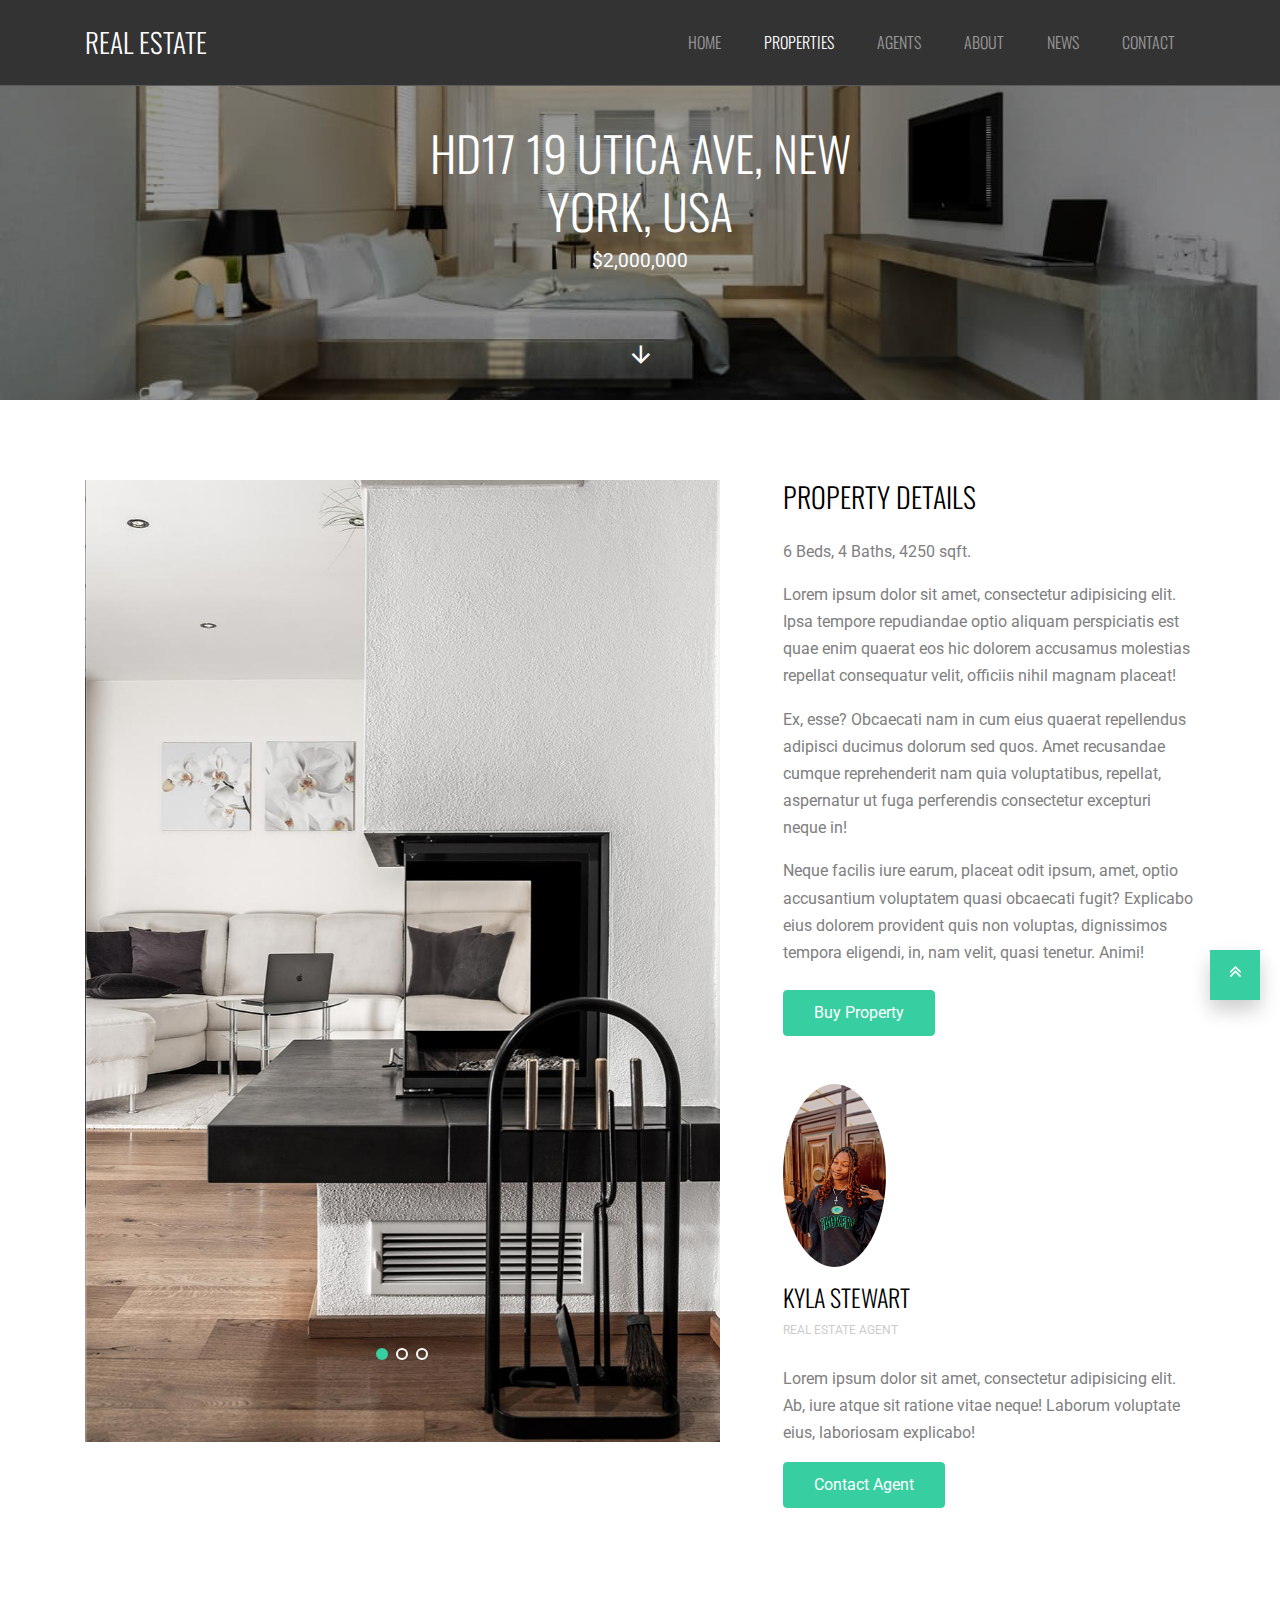
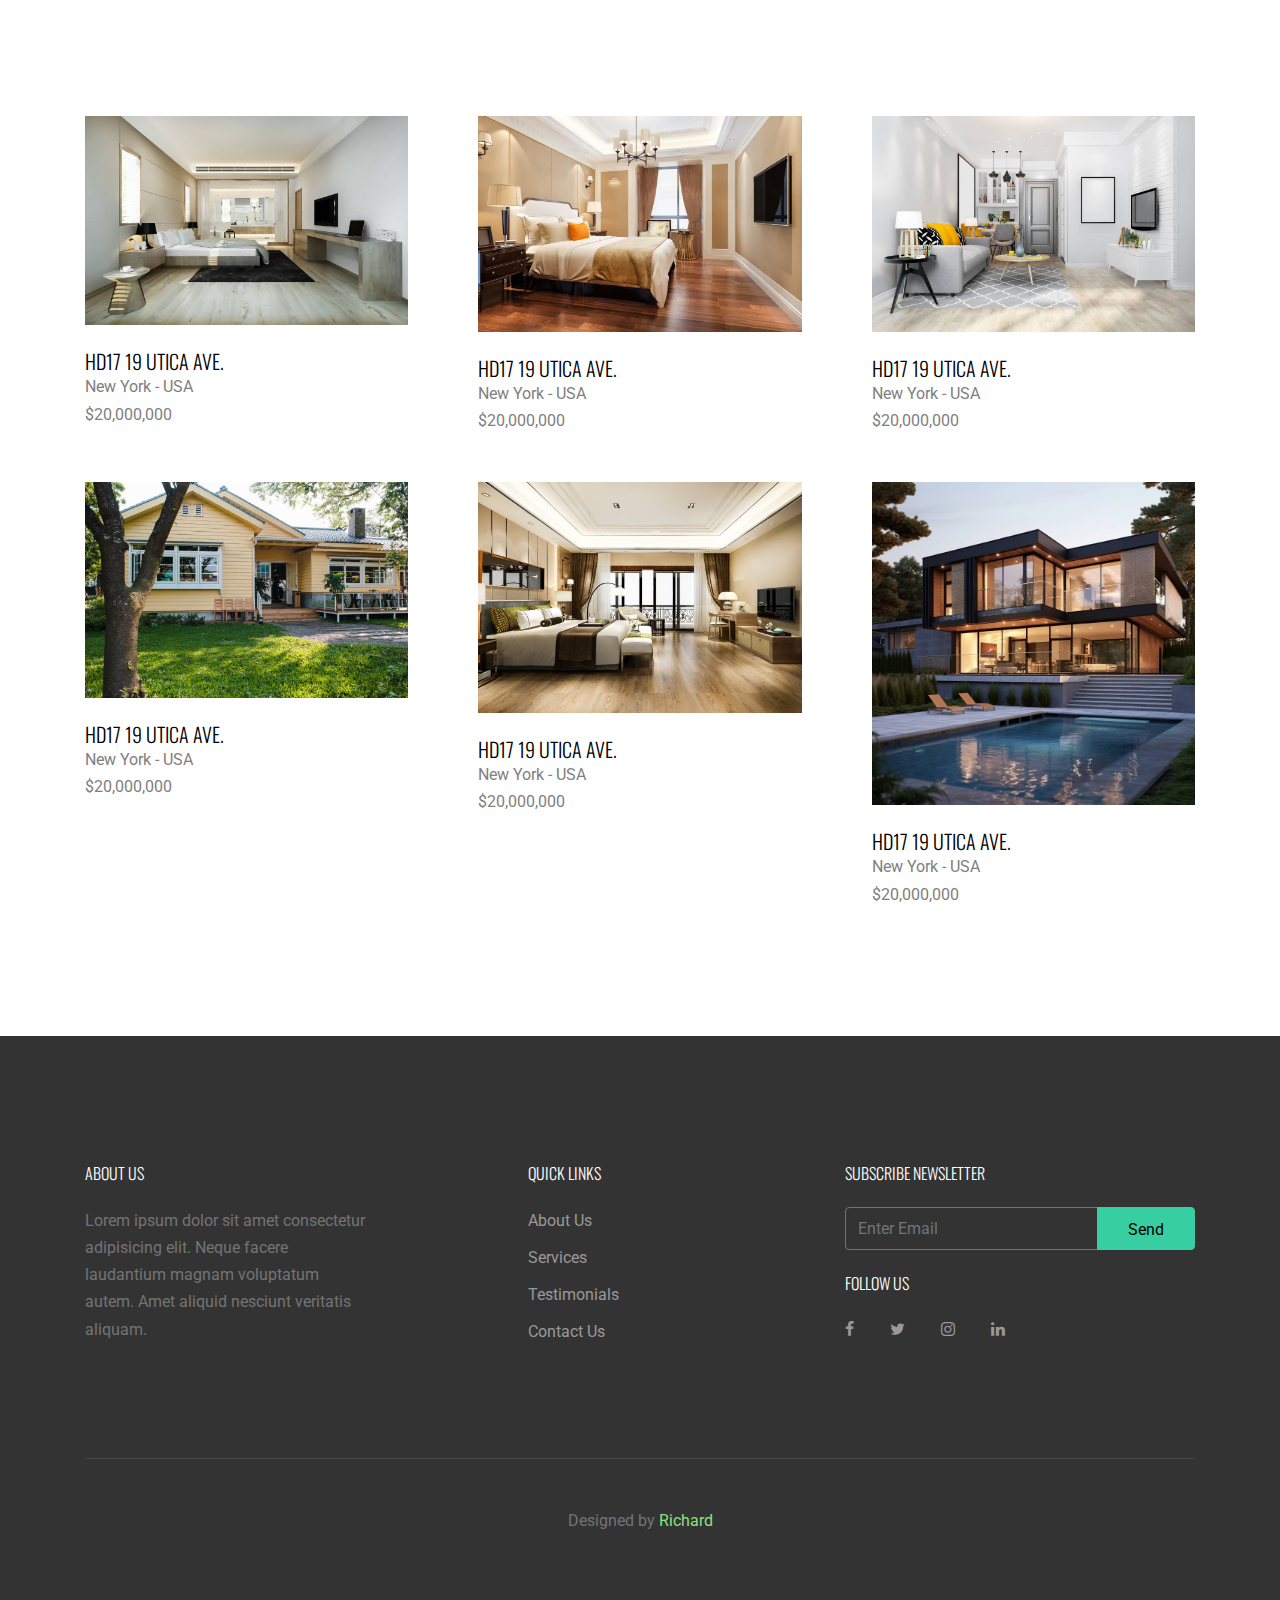
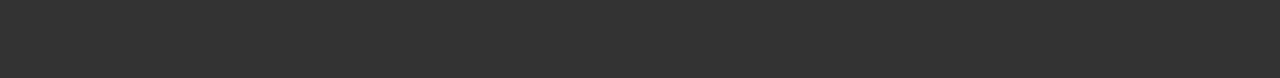
<file: property-single.html>
<!DOCTYPE html>
<html lang="en">
  <head>
    <title>Real Estate</title>
    <meta charset="utf-8">
    <meta name="viewport" content="width=device-width, initial-scale=1, shrink-to-fit=no">
    
    <meta name="description" content="" />
    <meta name="keywords" content="" />
    <meta name="author" content="Free-Template.co" />

    <link rel="shortcut icon" href="ftco-32x32.png">

    <link href="https://fonts.googleapis.com/css?family=Roboto:300,400,900|Oswald:300,400,700" rel="stylesheet">
    <link rel="stylesheet" href="fonts/icomoon/style.css">

    <link rel="stylesheet" href="css/bootstrap.min.css">
    <link rel="stylesheet" href="css/jquery-ui.css">
    <link rel="stylesheet" href="css/owl.carousel.min.css">
    <link rel="stylesheet" href="css/owl.theme.default.min.css">
    <link rel="stylesheet" href="css/owl.theme.default.min.css">

    <link rel="stylesheet" href="css/jquery.fancybox.min.css">

    <link rel="stylesheet" href="css/bootstrap-datepicker.css">

    <link rel="stylesheet" href="fonts/flaticon/font/flaticon.css">

    <link rel="stylesheet" href="css/aos.css">

    <link rel="stylesheet" href="css/style.css">
    
  </head>
  <body data-spy="scroll" data-target=".site-navbar-target" data-offset="300">
  
  <div class="site-wrap">

    <div class="site-mobile-menu site-navbar-target">
      <div class="site-mobile-menu-header">
        <div class="site-mobile-menu-close mt-3">
          <span class="icon-close2 js-menu-toggle"></span>
        </div>
      </div>
      <div class="site-mobile-menu-body"></div>
    </div>
   
    
    <header class="site-navbar py-4 js-sticky-header site-navbar-target" role="banner">

      <div class="container">
        <div class="row align-items-center">
          
          <div class="col-6 col-xl-2">
            <h1 class="mb-0 site-logo m-0 p-0">Real Estate</h1>
          </div>

          <div class="col-12 col-md-10 d-none d-xl-block">
            <nav class="site-navigation position-relative text-right" role="navigation">

              <ul class="site-menu main-menu js-clone-nav mr-auto d-none d-lg-block">
                <li><a href="index.html" class="nav-link">Home</a></li>
                <li><a href="property-single.html" class="nav-link active">Properties</a></li>
                <li><a href="index.html#agents-section" class="nav-link">Agents</a></li>
                <li><a href="listings.html" class="nav-link">About</a></li>
                <li><a href="single.html" class="nav-link">News</a></li>
                <li><a href="contact.html" class="nav-link">Contact</a></li>
              </ul>
            </nav>
          </div>


          <div class="col-6 d-inline-block d-xl-none ml-md-0 py-3"><a href="#" class="site-menu-toggle js-menu-toggle text-white float-right"><span class="icon-menu h3"></span></a></div>

        </div>
      </div>
      
    </header>

    
    <div class="site-blocks-cover inner-page-cover overlay" style="background-image: url(images/image_2.jpg);" data-aos="fade">
      <div class="container">
        <div class="row align-items-center justify-content-center">
          <div class="col-md-5 mx-auto mt-lg-5 text-center">
            <h1>HD17 19 Utica Ave, New York, USA</h1>
            <p class="mb-5"><strong class="text-white">$2,000,000</strong></p>
            
          </div>
        </div>
      </div>

      <a href="#property-details" class="smoothscroll arrow-down"><span class="icon-arrow_downward"></span></a>
    </div>  

    
    
    <div class="site-section" id="property-details">
      <div class="container">
        <div class="row">
          <div class="col-lg-7">
            <div class="owl-carousel slide-one-item with-dots">
              <div><img src="images/property_1.jpg" alt="Image" class="img-fluid"></div>
              <div><img src="images/property_2.jpg" alt="Image" class="img-fluid"></div>
              <div><img src="images/property_3.jpg" alt="Image" class="img-fluid"></div>
            </div>
          </div>
          <div class="col-lg-5 pl-lg-5 ml-auto">
            <div class="mb-5">
              <h3 class="text-black mb-4">Property Details</h3>
              <p>6 Beds, 4 Baths, 4250 sqft.</p>
              <p>Lorem ipsum dolor sit amet, consectetur adipisicing elit. Ipsa tempore repudiandae optio aliquam perspiciatis est quae enim quaerat eos hic dolorem accusamus molestias repellat consequatur velit, officiis nihil magnam placeat!</p>
              <p>Ex, esse? Obcaecati nam in cum eius quaerat repellendus adipisci ducimus dolorum sed quos. Amet recusandae cumque reprehenderit nam quia voluptatibus, repellat, aspernatur ut fuga perferendis consectetur excepturi neque in!</p>
              <p class="mb-4">Neque facilis iure earum, placeat odit ipsum, amet, optio accusantium voluptatem quasi obcaecati fugit? Explicabo eius dolorem provident quis non voluptas, dignissimos tempora eligendi, in, nam velit, quasi tenetur. Animi!</p>
              <p><a href="#" class="btn btn-primary">Buy Property</a></p>
            </div>

            <div class="mb-5">
              
              <div class="mt-5">
                <img src="images/agent2.jpg" alt="Image" class="w-25 mb-3 rounded-circle">
                <h4 class="text-black">Kyla Stewart</h4>
                <p class="text-muted mb-4">Real Estate Agent</p>
                <p>Lorem ipsum dolor sit amet, consectetur adipisicing elit. Ab, iure atque sit ratione vitae neque! Laborum voluptate eius, laboriosam explicabo!</p>
                <p><a href="#" class="btn btn-primary btn-sm">Contact Agent</a></p>
              </div>
            </div>

          </div>
        </div>
      </div>
    </div>
    <div class="site-section" id="properties-section">
      <div class="container">
        <div class="row large-gutters">
          <div class="col-md-6 col-lg-4 mb-5 mb-lg-5 ">
            <div class="ftco-media-1">
              <div class="ftco-media-1-inner">
                <a href="property-single.html" class="d-inline-block mb-4"><img src="images/image_2.jpg" alt="Free website template by Free-Template.co" class="img-fluid"></a>
                <div class="ftco-media-details">
                  <h3>HD17 19 Utica Ave.</h3>
                  <p>New York - USA</p>
                  <strong>$20,000,000</strong>
                </div>
  
              </div> 
            </div>
          </div>
          <div class="col-md-6 col-lg-4 mb-5 mb-lg-5 ">
              <div class="ftco-media-1">
                  <div class="ftco-media-1-inner">
                    <a href="property-single.html" class="d-inline-block mb-4"><img src="images/image_3.jpg" alt="Free website template by Free-Template.co" class="img-fluid"></a>
                    <div class="ftco-media-details">
                      <h3>HD17 19 Utica Ave.</h3>
                      <p>New York - USA</p>
                      <strong>$20,000,000</strong>
                    </div>
      
                  </div> 
                </div>
          </div>
          <div class="col-md-6 col-lg-4 mb-5 mb-lg-5 ">
              <div class="ftco-media-1">
                  <div class="ftco-media-1-inner">
                    <a href="property-single.html" class="d-inline-block mb-4"><img src="images/image_8.jpg" alt="Free website template by Free-Template.co" class="img-fluid"></a>
                    <div class="ftco-media-details">
                      <h3>HD17 19 Utica Ave.</h3>
                      <p>New York - USA</p>
                      <strong>$20,000,000</strong>
                    </div>
  
                  </div> 
                </div>
          </div>

          <div class="col-md-6 col-lg-4 mb-5 mb-lg-5 ">
              <div class="ftco-media-1">
                <div class="ftco-media-1-inner">
                  <a href="property-single.html" class="d-inline-block mb-4"><img src="images/image_12.jpg" alt="Free website template by Free-Template.co" class="img-fluid"></a>
                  <div class="ftco-media-details">
                    <h3>HD17 19 Utica Ave.</h3>
                    <p>New York - USA</p>
                    <strong>$20,000,000</strong>
                  </div>
    
                </div> 
              </div>
            </div>
            <div class="col-md-6 col-lg-4 mb-5 mb-lg-5 ">
                <div class="ftco-media-1">
                    <div class="ftco-media-1-inner">
                      <a href="property-single.html" class="d-inline-block mb-4"><img src="images/image_10.jpg" alt="Free website template by Free-Template.co" class="img-fluid"></a>
                      <div class="ftco-media-details">
                        <h3>HD17 19 Utica Ave.</h3>
                        <p>New York - USA</p>
                        <strong>$20,000,000</strong>
                      </div>
        
                    </div> 
                  </div>
            </div>
            <div class="col-md-6 col-lg-4 mb-5 mb-lg-5 ">
                <div class="ftco-media-1">
                    <div class="ftco-media-1-inner">
                      <a href="property-single.html" class="d-inline-block mb-4"><img src="images/image_11.jpg" alt="Free website template by Free-Template.co" class="img-fluid"></a>
                      <div class="ftco-media-details">
                        <h3>HD17 19 Utica Ave.</h3>
                        <p>New York - USA</p>
                        <strong>$20,000,000</strong>
                      </div>
        
                    </div> 
                  </div>
            </div>

        </div>
      </div>
    </div>
    
    <footer class="site-footer">
      <div class="container">
        <div class="row">
          <div class="col-md-8">
            <div class="row">
              <div class="col-md-5">
                <h2 class="footer-heading mb-4">About Us</h2>
                <p>Lorem ipsum dolor sit amet consectetur adipisicing elit. Neque facere laudantium magnam voluptatum autem. Amet aliquid nesciunt veritatis aliquam.</p>
              </div>
              <div class="col-md-3 mx-auto">
                <h2 class="footer-heading mb-4">Quick Links</h2>
                <ul class="list-unstyled">
                  <li><a href="#">About Us</a></li>
                  <li><a href="#">Services</a></li>
                  <li><a href="#">Testimonials</a></li>
                  <li><a href="#">Contact Us</a></li>
                </ul>
              </div>
              
            </div>
          </div>
          <div class="col-md-4">
            <div class="mb-4">
              <h2 class="footer-heading mb-4">Subscribe Newsletter</h2>
            <form action="#" method="post" class="footer-subscribe">
              <div class="input-group mb-3">
                <input type="text" class="form-control border-secondary text-white bg-transparent" placeholder="Enter Email" aria-label="Enter Email" aria-describedby="button-addon2">
                <div class="input-group-append">
                  <button class="btn btn-primary text-black" type="button" id="button-addon2">Send</button>
                </div>
              </div>
            </form>  
            </div>
            
            <div class="">
              <h2 class="footer-heading mb-4">Follow Us</h2>
                <a href="#" class="pl-0 pr-3"><span class="icon-facebook"></span></a>
                <a href="#" class="pl-3 pr-3"><span class="icon-twitter"></span></a>
                <a href="#" class="pl-3 pr-3"><span class="icon-instagram"></span></a>
                <a href="#" class="pl-3 pr-3"><span class="icon-linkedin"></span></a>
            </div>


          </div>
        </div>
        <div class="row pt-5 mt-5 text-center">
          <div class="col-md-12">
            <div class="border-top pt-5">
              <p>Designed by <span style="color: rgb(137, 226, 125);">Richard</span></p>

          </div>
          
        </div>
      </div>
    </footer>

  </div> <!-- .site-wrap -->

  <a href="#top" class="gototop"><span class="icon-angle-double-up"></span></a> 

  <script src="js/jquery-3.3.1.min.js"></script>
  <script src="js/jquery-ui.js"></script>
  <script src="js/popper.min.js"></script>
  <script src="js/bootstrap.min.js"></script>
  <script src="js/owl.carousel.min.js"></script>
  <script src="js/jquery.countdown.min.js"></script>
  <script src="js/bootstrap-datepicker.min.js"></script>
  <script src="js/jquery.easing.1.3.js"></script>
  <script src="js/aos.js"></script>
  <script src="js/jquery.fancybox.min.js"></script>
  <script src="js/jquery.sticky.js"></script>

  
  <script src="js/main.js"></script>
    
  </body>
</html>
</file>
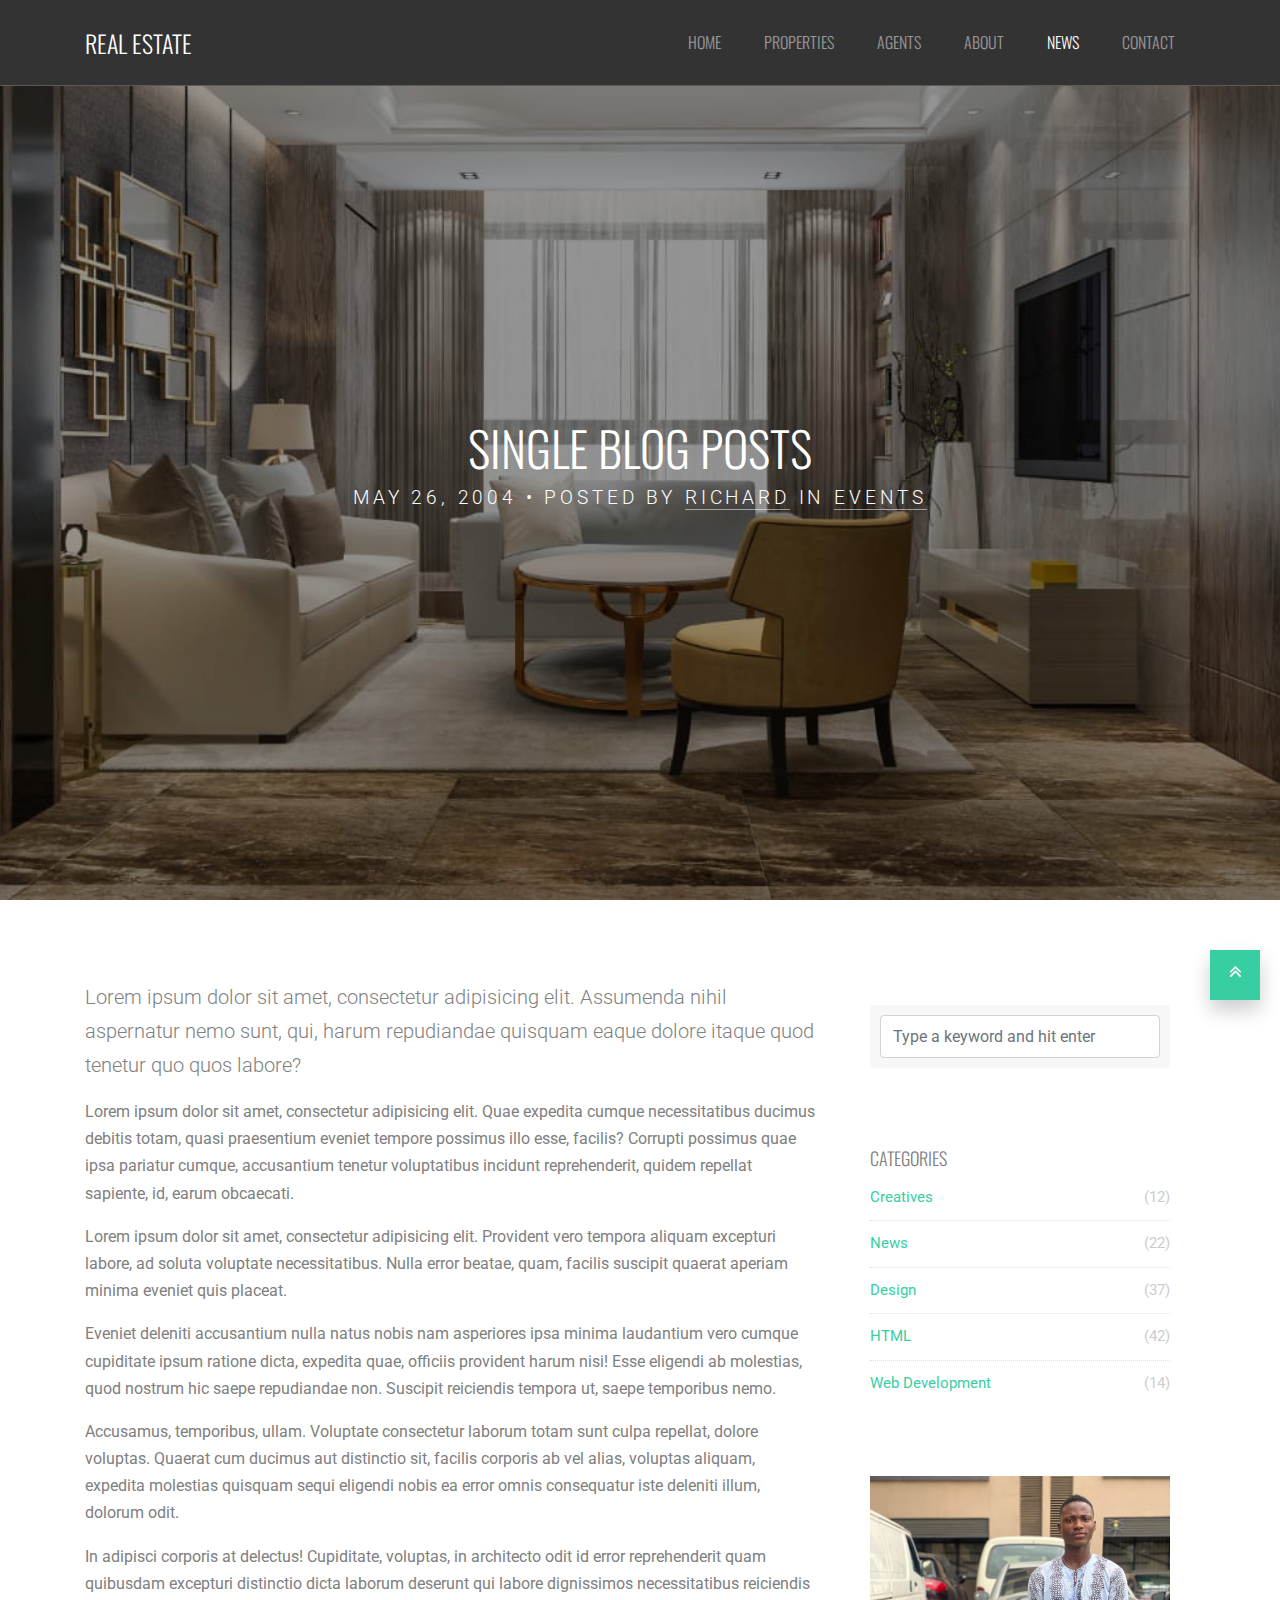
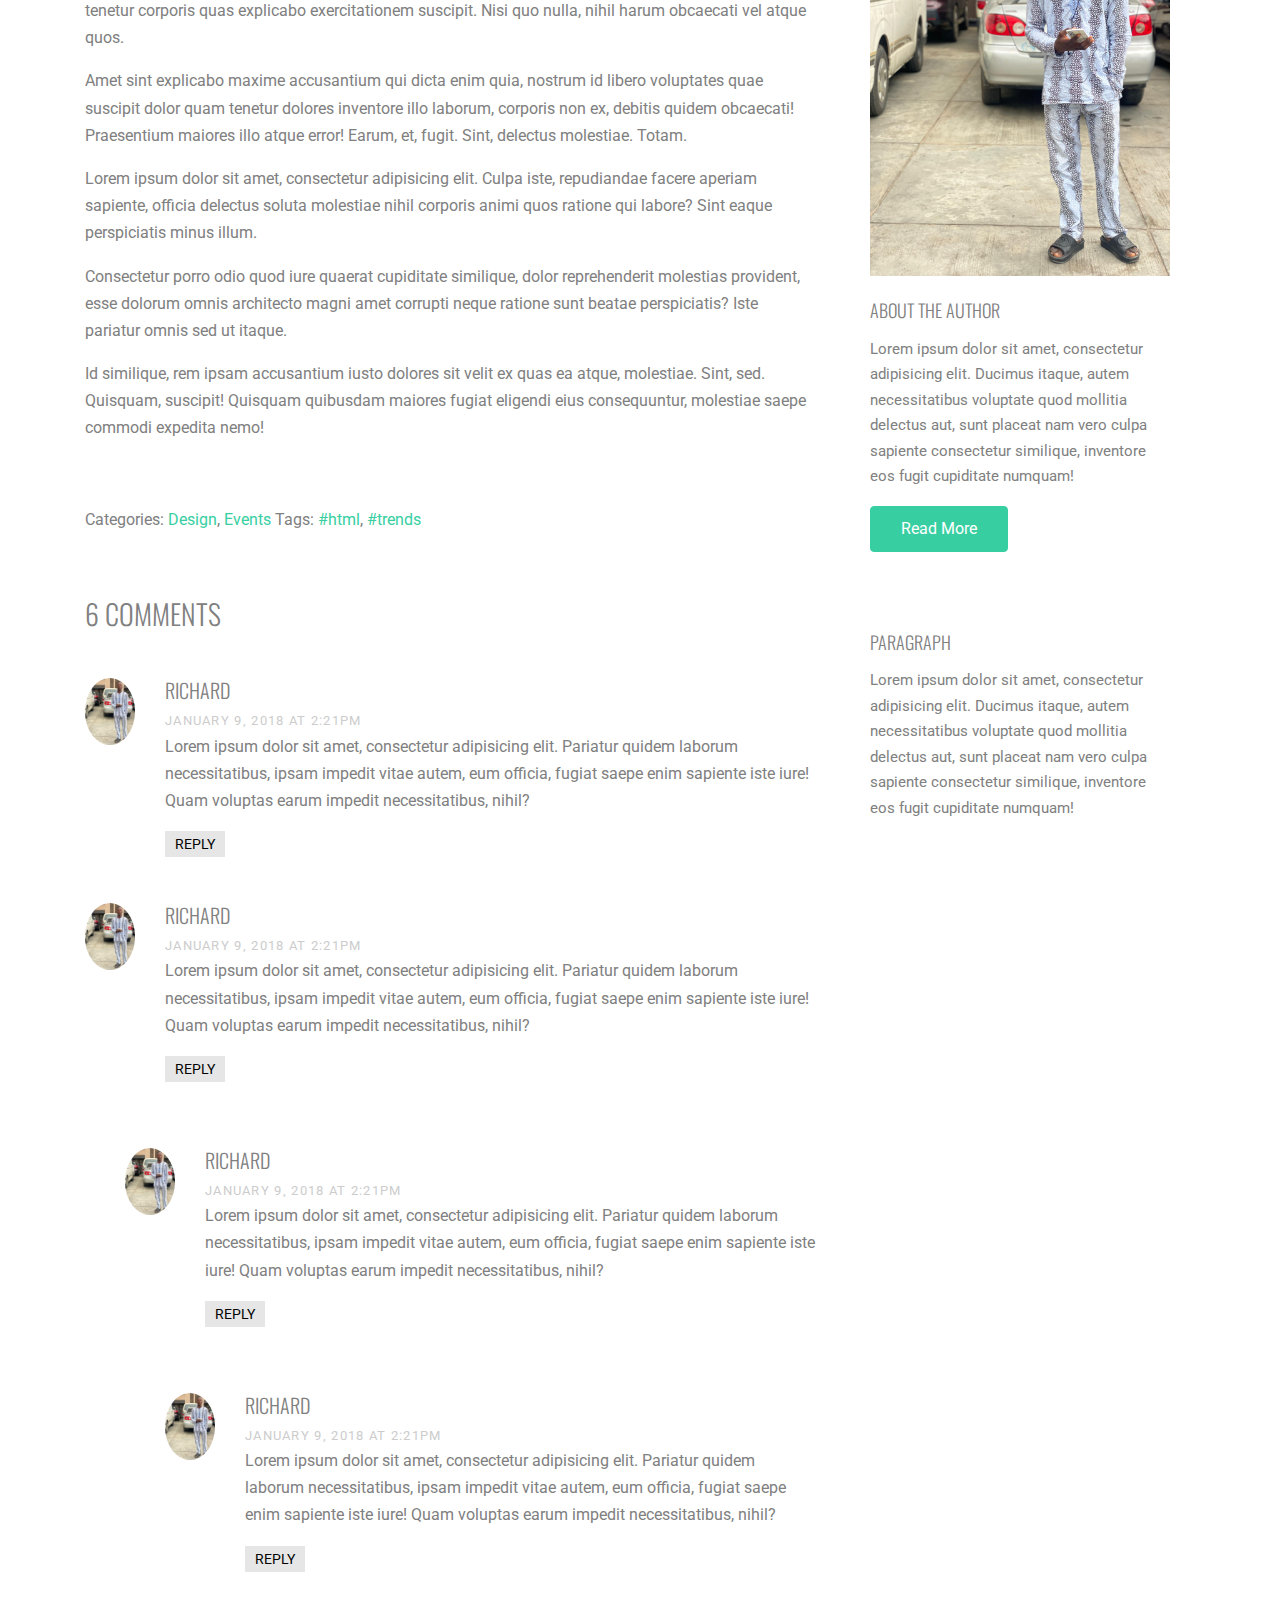
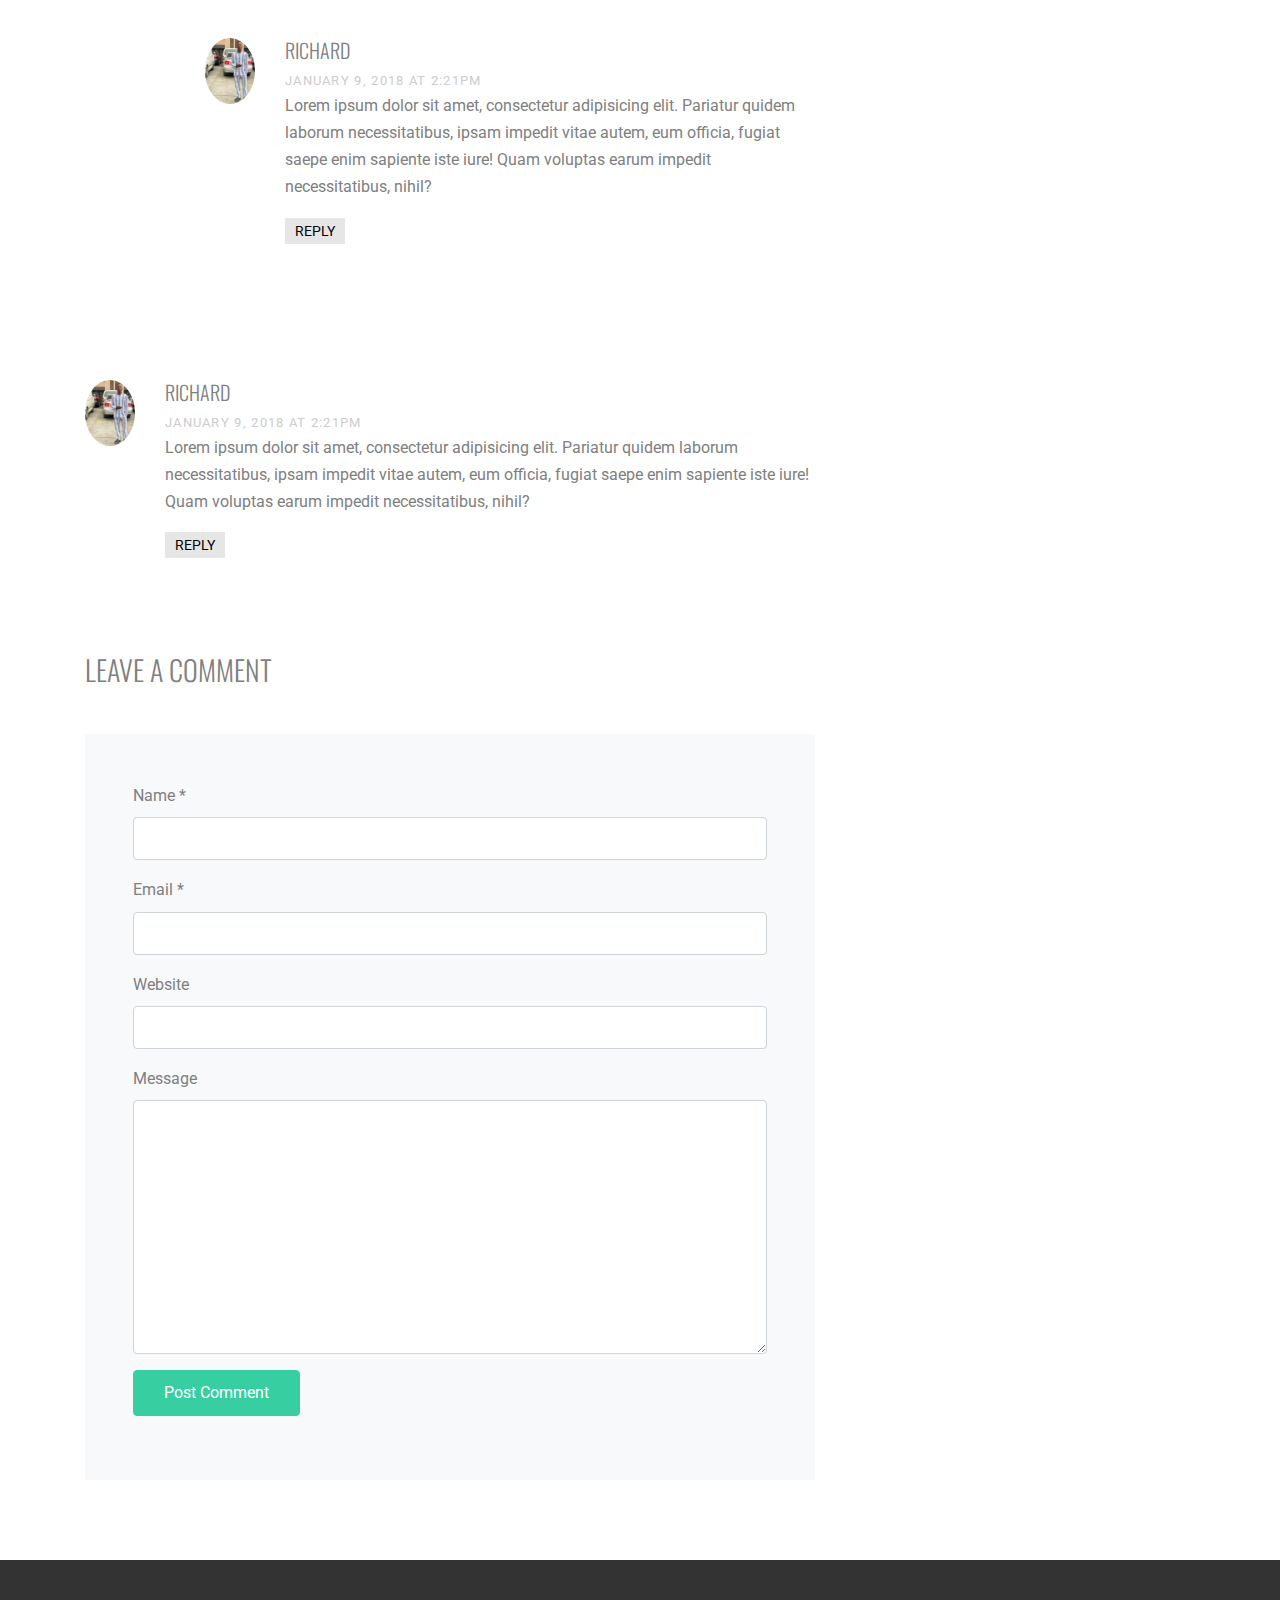
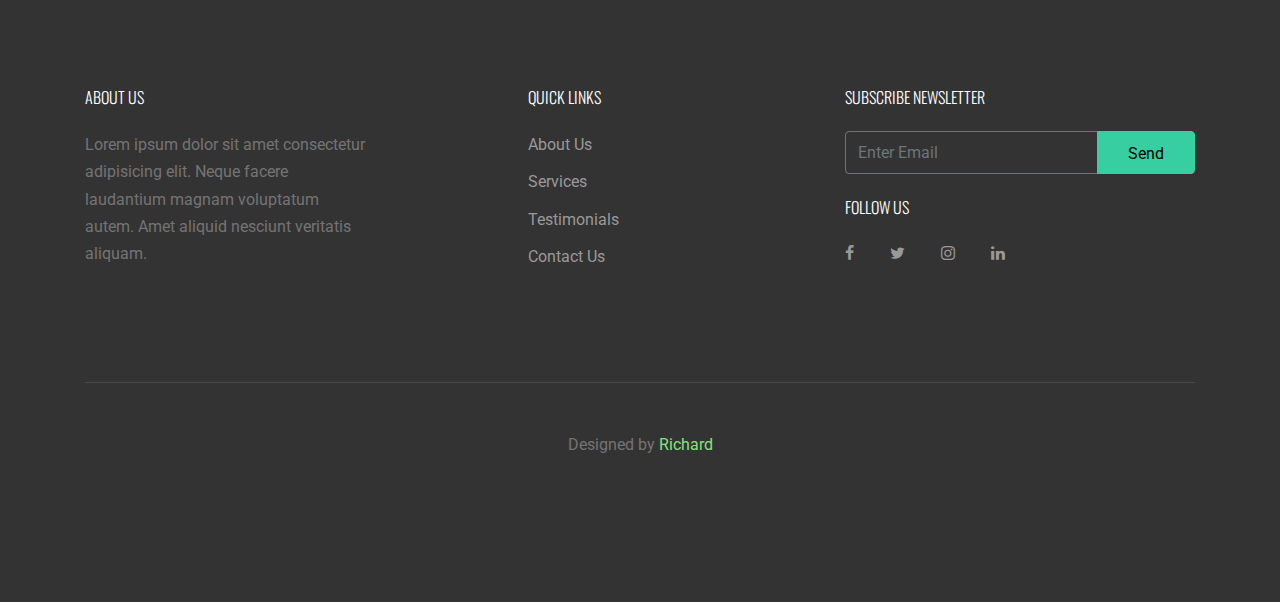
<file: single.html>
<!DOCTYPE html>
<html lang="en">
  <head>
    <title>Real Estate</title>
    <meta charset="utf-8">
    <meta name="viewport" content="width=device-width, initial-scale=1, shrink-to-fit=no">
    
    <meta name="description" content="" />
    <meta name="keywords" content="" />
    <meta name="author" content="Free-Template.co" />

    <link rel="shortcut icon" href="ftco-32x32.png">

    <link href="https://fonts.googleapis.com/css?family=Roboto:300,400,900|Oswald:300,400,700" rel="stylesheet">
    <link rel="stylesheet" href="fonts/icomoon/style.css">

    <link rel="stylesheet" href="css/bootstrap.min.css">
    <link rel="stylesheet" href="css/jquery-ui.css">
    <link rel="stylesheet" href="css/owl.carousel.min.css">
    <link rel="stylesheet" href="css/owl.theme.default.min.css">
    <link rel="stylesheet" href="css/owl.theme.default.min.css">

    <link rel="stylesheet" href="css/jquery.fancybox.min.css">

    <link rel="stylesheet" href="css/bootstrap-datepicker.css">

    <link rel="stylesheet" href="fonts/flaticon/font/flaticon.css">

    <link rel="stylesheet" href="css/aos.css">

    <link rel="stylesheet" href="css/style.css">
    
  </head>
  <body data-spy="scroll" data-target=".site-navbar-target" data-offset="300">
  
  <div class="site-wrap">

    <div class="site-mobile-menu site-navbar-target">
      <div class="site-mobile-menu-header">
        <div class="site-mobile-menu-close mt-3">
          <span class="icon-close2 js-menu-toggle"></span>
        </div>
      </div>
      <div class="site-mobile-menu-body"></div>
    </div>
   
    
    <header class="site-navbar py-4 js-sticky-header site-navbar-target" role="banner">

      <div class="container">
        <div class="row align-items-center">
          
          <div class="col-6 col-xl-2">
            <h1 class="mb-0 site-logo m-0 p-0"><a href="index.html" class="mb-0">Real Estate</a></h1>
          </div>

          <div class="col-12 col-md-10 d-none d-xl-block">
            <nav class="site-navigation position-relative text-right" role="navigation">

              <ul class="site-menu main-menu js-clone-nav mr-auto d-none d-lg-block">
                <li><a href="index.html" class="nav-link">Home</a></li>
                <li><a href="property-single.html" class="nav-link ">Properties</a></li>
                <li><a href="index.html#agents-section" class="nav-link">Agents</a></li>
                <li><a href="listings.html" class="nav-link">About</a></li>
                <li><a href="single.html" class="nav-link active">News</a></li>
                <li><a href="contact.html" class="nav-link">Contact</a></li>
              </ul>
            </nav>
          </div>


          <div class="col-6 d-inline-block d-xl-none ml-md-0 py-3"><a href="#" class="site-menu-toggle js-menu-toggle text-white float-right"><span class="icon-menu h3"></span></a></div>

        </div>
      </div>
      
    </header>

    
    <div class="site-blocks-cover overlay" style="background-image: url(images/image_9.jpg);" data-aos="fade">
      <div class="container">
        <div class="row align-items-center justify-content-center">

          
              <div class="col-md-12 mt-lg-5 text-center">
                <h1>Single Blog Posts</h1>
                <p class="post-meta">May 26, 2004 &bull; Posted by <a href="#">Richard</a> in <a href="#">Events</a></p>
                
              </div>
            
        </div>
      </div>
    </div>  

    
    
    <section class="site-section">
      <div class="container">
        <div class="row">
          <div class="col-md-8 blog-content">
            <p class="lead">Lorem ipsum dolor sit amet, consectetur adipisicing elit. Assumenda nihil aspernatur nemo sunt, qui, harum repudiandae quisquam eaque dolore itaque quod tenetur quo quos labore?</p>
            <p>Lorem ipsum dolor sit amet, consectetur adipisicing elit. Quae expedita cumque necessitatibus ducimus debitis totam, quasi praesentium eveniet tempore possimus illo esse, facilis? Corrupti possimus quae ipsa pariatur cumque, accusantium tenetur voluptatibus incidunt reprehenderit, quidem repellat sapiente, id, earum obcaecati.</p>

            <blockquote><p>Lorem ipsum dolor sit amet, consectetur adipisicing elit. Provident vero tempora aliquam excepturi labore, ad soluta voluptate necessitatibus. Nulla error beatae, quam, facilis suscipit quaerat aperiam minima eveniet quis placeat.</p></blockquote>

            <p>Eveniet deleniti accusantium nulla natus nobis nam asperiores ipsa minima laudantium vero cumque cupiditate ipsum ratione dicta, expedita quae, officiis provident harum nisi! Esse eligendi ab molestias, quod nostrum hic saepe repudiandae non. Suscipit reiciendis tempora ut, saepe temporibus nemo.</p>
            <p>Accusamus, temporibus, ullam. Voluptate consectetur laborum totam sunt culpa repellat, dolore voluptas. Quaerat cum ducimus aut distinctio sit, facilis corporis ab vel alias, voluptas aliquam, expedita molestias quisquam sequi eligendi nobis ea error omnis consequatur iste deleniti illum, dolorum odit.</p>
            <p>In adipisci corporis at delectus! Cupiditate, voluptas, in architecto odit id error reprehenderit quam quibusdam excepturi distinctio dicta laborum deserunt qui labore dignissimos necessitatibus reiciendis tenetur corporis quas explicabo exercitationem suscipit. Nisi quo nulla, nihil harum obcaecati vel atque quos.</p>
            <p>Amet sint explicabo maxime accusantium qui dicta enim quia, nostrum id libero voluptates quae suscipit dolor quam tenetur dolores inventore illo laborum, corporis non ex, debitis quidem obcaecati! Praesentium maiores illo atque error! Earum, et, fugit. Sint, delectus molestiae. Totam.</p>

            <p>Lorem ipsum dolor sit amet, consectetur adipisicing elit. Culpa iste, repudiandae facere aperiam sapiente, officia delectus soluta molestiae nihil corporis animi quos ratione qui labore? Sint eaque perspiciatis minus illum.</p>
            <p>Consectetur porro odio quod iure quaerat cupiditate similique, dolor reprehenderit molestias provident, esse dolorum omnis architecto magni amet corrupti neque ratione sunt beatae perspiciatis? Iste pariatur omnis sed ut itaque.</p>
            <p>Id similique, rem ipsam accusantium iusto dolores sit velit ex quas ea atque, molestiae. Sint, sed. Quisquam, suscipit! Quisquam quibusdam maiores fugiat eligendi eius consequuntur, molestiae saepe commodi expedita nemo!</p>
            <div class="pt-5">
              <p>Categories:  <a href="#">Design</a>, <a href="#">Events</a>  Tags: <a href="#">#html</a>, <a href="#">#trends</a></p>
            </div>


            <div class="pt-5">
              <h3 class="mb-5">6 Comments</h3>
              <ul class="comment-list">
                <li class="comment">
                  <div class="vcard bio">
                    <img src="images/agent4.jpg" alt="Image placeholder">
                  </div>
                  <div class="comment-body">
                    <h3>Richard</h3>
                    <div class="meta">January 9, 2018 at 2:21pm</div>
                    <p>Lorem ipsum dolor sit amet, consectetur adipisicing elit. Pariatur quidem laborum necessitatibus, ipsam impedit vitae autem, eum officia, fugiat saepe enim sapiente iste iure! Quam voluptas earum impedit necessitatibus, nihil?</p>
                    <p><a href="#" class="reply">Reply</a></p>
                  </div>
                </li>

                <li class="comment">
                  <div class="vcard bio">
                    <img src="images/agent4.jpg" alt="Image placeholder">
                  </div>
                  <div class="comment-body">
                    <h3>Richard</h3>
                    <div class="meta">January 9, 2018 at 2:21pm</div>
                    <p>Lorem ipsum dolor sit amet, consectetur adipisicing elit. Pariatur quidem laborum necessitatibus, ipsam impedit vitae autem, eum officia, fugiat saepe enim sapiente iste iure! Quam voluptas earum impedit necessitatibus, nihil?</p>
                    <p><a href="#" class="reply">Reply</a></p>
                  </div>

                  <ul class="children">
                    <li class="comment">
                      <div class="vcard bio">
                        <img src="images/agent4.jpg" alt="Image placeholder">
                      </div>
                      <div class="comment-body">
                        <h3>Richard</h3>
                        <div class="meta">January 9, 2018 at 2:21pm</div>
                        <p>Lorem ipsum dolor sit amet, consectetur adipisicing elit. Pariatur quidem laborum necessitatibus, ipsam impedit vitae autem, eum officia, fugiat saepe enim sapiente iste iure! Quam voluptas earum impedit necessitatibus, nihil?</p>
                        <p><a href="#" class="reply">Reply</a></p>
                      </div>


                      <ul class="children">
                        <li class="comment">
                          <div class="vcard bio">
                            <img src="images/agent4.jpg" alt="Image placeholder">
                          </div>
                          <div class="comment-body">
                            <h3>Richard</h3>
                            <div class="meta">January 9, 2018 at 2:21pm</div>
                            <p>Lorem ipsum dolor sit amet, consectetur adipisicing elit. Pariatur quidem laborum necessitatibus, ipsam impedit vitae autem, eum officia, fugiat saepe enim sapiente iste iure! Quam voluptas earum impedit necessitatibus, nihil?</p>
                            <p><a href="#" class="reply">Reply</a></p>
                          </div>

                            <ul class="children">
                              <li class="comment">
                                <div class="vcard bio">
                                  <img src="images/agent4.jpg" alt="Image placeholder">
                                </div>
                                <div class="comment-body">
                                  <h3>Richard</h3>
                                  <div class="meta">January 9, 2018 at 2:21pm</div>
                                  <p>Lorem ipsum dolor sit amet, consectetur adipisicing elit. Pariatur quidem laborum necessitatibus, ipsam impedit vitae autem, eum officia, fugiat saepe enim sapiente iste iure! Quam voluptas earum impedit necessitatibus, nihil?</p>
                                  <p><a href="#" class="reply">Reply</a></p>
                                </div>
                              </li>
                            </ul>
                        </li>
                      </ul>
                    </li>
                  </ul>
                </li>

                <li class="comment">
                  <div class="vcard bio">
                    <img src="images/agent4.jpg" alt="Image placeholder">
                  </div>
                  <div class="comment-body">
                    <h3>Richard</h3>
                    <div class="meta">January 9, 2018 at 2:21pm</div>
                    <p>Lorem ipsum dolor sit amet, consectetur adipisicing elit. Pariatur quidem laborum necessitatibus, ipsam impedit vitae autem, eum officia, fugiat saepe enim sapiente iste iure! Quam voluptas earum impedit necessitatibus, nihil?</p>
                    <p><a href="#" class="reply">Reply</a></p>
                  </div>
                </li>
              </ul>
              <!-- END comment-list -->
              
              <div class="comment-form-wrap pt-5">
                <h3 class="mb-5">Leave a comment</h3>
                <form action="#" class="p-5 bg-light">
                  <div class="form-group">
                    <label for="name">Name *</label>
                    <input type="text" class="form-control" id="name">
                  </div>
                  <div class="form-group">
                    <label for="email">Email *</label>
                    <input type="email" class="form-control" id="email">
                  </div>
                  <div class="form-group">
                    <label for="website">Website</label>
                    <input type="url" class="form-control" id="website">
                  </div>

                  <div class="form-group">
                    <label for="message">Message</label>
                    <textarea name="" id="message" cols="30" rows="10" class="form-control"></textarea>
                  </div>
                  <div class="form-group">
                    <input type="submit" value="Post Comment" class="btn btn-primary">
                  </div>

                </form>
              </div>
            </div>

          </div>
          <div class="col-md-4 sidebar">
            <div class="sidebar-box">
              <form action="#" class="search-form">
                <div class="form-group">
                  <span class="icon fa fa-search"></span>
                  <input type="text" class="form-control" placeholder="Type a keyword and hit enter">
                </div>
              </form>
            </div>
            <div class="sidebar-box">
              <div class="categories">
                <h3>Categories</h3>
                <li><a href="#">Creatives <span>(12)</span></a></li>
                <li><a href="#">News <span>(22)</span></a></li>
                <li><a href="#">Design <span>(37)</span></a></li>
                <li><a href="#">HTML <span>(42)</span></a></li>
                <li><a href="#">Web Development <span>(14)</span></a></li>
              </div>
            </div>
            <div class="sidebar-box">
              <img src="images/agent4.jpg" alt="Image placeholder" class="img-fluid mb-4">
              <h3>About The Author</h3>
              <p>Lorem ipsum dolor sit amet, consectetur adipisicing elit. Ducimus itaque, autem necessitatibus voluptate quod mollitia delectus aut, sunt placeat nam vero culpa sapiente consectetur similique, inventore eos fugit cupiditate numquam!</p>
              <p><a href="#" class="btn btn-primary btn-sm">Read More</a></p>
            </div>

            <div class="sidebar-box">
              <h3>Paragraph</h3>
              <p>Lorem ipsum dolor sit amet, consectetur adipisicing elit. Ducimus itaque, autem necessitatibus voluptate quod mollitia delectus aut, sunt placeat nam vero culpa sapiente consectetur similique, inventore eos fugit cupiditate numquam!</p>
            </div>
          </div>
        </div>
      </div>
    </section>

    
    <footer class="site-footer">
      <div class="container">
        <div class="row">
          <div class="col-md-8">
            <div class="row">
              <div class="col-md-5">
                <h2 class="footer-heading mb-4">About Us</h2>
                <p>Lorem ipsum dolor sit amet consectetur adipisicing elit. Neque facere laudantium magnam voluptatum autem. Amet aliquid nesciunt veritatis aliquam.</p>
              </div>
              <div class="col-md-3 mx-auto">
                <h2 class="footer-heading mb-4">Quick Links</h2>
                <ul class="list-unstyled">
                  <li><a href="#">About Us</a></li>
                  <li><a href="#">Services</a></li>
                  <li><a href="#">Testimonials</a></li>
                  <li><a href="#">Contact Us</a></li>
                </ul>
              </div>
              
            </div>
          </div>
          <div class="col-md-4">
            <div class="mb-4">
              <h2 class="footer-heading mb-4">Subscribe Newsletter</h2>
            <form action="#" method="post" class="footer-subscribe">
              <div class="input-group mb-3">
                <input type="text" class="form-control border-secondary text-white bg-transparent" placeholder="Enter Email" aria-label="Enter Email" aria-describedby="button-addon2">
                <div class="input-group-append">
                  <button class="btn btn-primary text-black" type="button" id="button-addon2">Send</button>
                </div>
              </div>
            </form>  
            </div>
            
            <div class="">
              <h2 class="footer-heading mb-4">Follow Us</h2>
                <a href="#" class="pl-0 pr-3"><span class="icon-facebook"></span></a>
                <a href="#" class="pl-3 pr-3"><span class="icon-twitter"></span></a>
                <a href="#" class="pl-3 pr-3"><span class="icon-instagram"></span></a>
                <a href="#" class="pl-3 pr-3"><span class="icon-linkedin"></span></a>
            </div>


          </div>
        </div>
        <div class="row pt-5 mt-5 text-center">
          <div class="col-md-12">
            <div class="border-top pt-5">

              <p>Designed by <span style="color: rgb(137, 226, 125);">Richard</span></p>
            </div>
          </div>
          
        </div>
      </div>
    </footer>

  </div> <!-- .site-wrap -->

  <a href="#top" class="gototop"><span class="icon-angle-double-up"></span></a> 

  <script src="js/jquery-3.3.1.min.js"></script>
  <script src="js/jquery-ui.js"></script>
  <script src="js/popper.min.js"></script>
  <script src="js/bootstrap.min.js"></script>
  <script src="js/owl.carousel.min.js"></script>
  <script src="js/jquery.countdown.min.js"></script>
  <script src="js/bootstrap-datepicker.min.js"></script>
  <script src="js/jquery.easing.1.3.js"></script>
  <script src="js/aos.js"></script>
  <script src="js/jquery.fancybox.min.js"></script>
  <script src="js/jquery.sticky.js"></script>

  
  <script src="js/main.js"></script>
    
  </body>
</html>
</file>
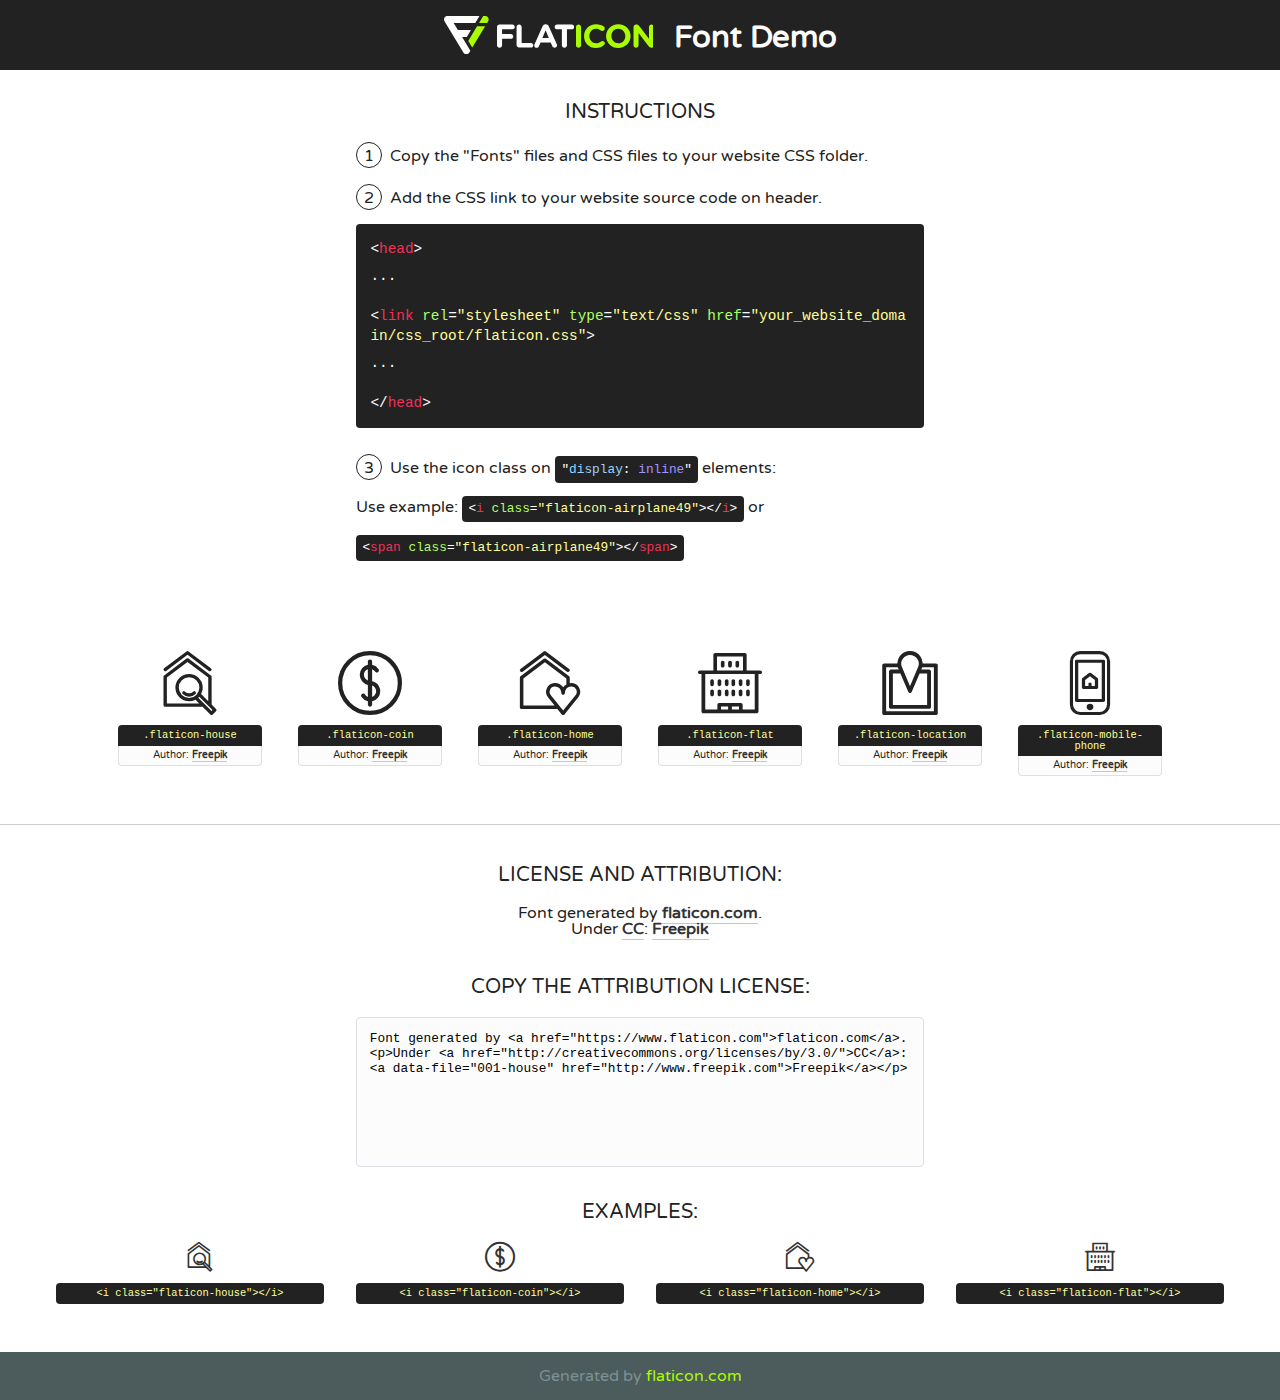
<file: fonts/flaticon/font/flaticon.html>
<!DOCTYPE html>
<!--
  Flaticon icon font: Flaticon
  Creation date: 28/03/2019 08:10
-->
<html>
<!DOCTYPE html>
<html>

<head>
    <title>Flaticon WebFont</title>
    <link href="http://fonts.googleapis.com/css?family=Varela+Round" rel="stylesheet" type="text/css" />
    <link rel="stylesheet" type="text/css" href="flaticon.css">
    <meta charset="UTF-8">
    <style>
    html, body, div, span, applet, object, iframe,
    h1, h2, h3, h4, h5, h6, p, blockquote, pre,
    a, abbr, acronym, address, big, cite, code,
    del, dfn, em, img, ins, kbd, q, s, samp,
    small, strike, strong, sub, sup, tt, var,
    b, u, i, center,
    dl, dt, dd, ol, ul, li,
    fieldset, form, label, legend,
    table, caption, tbody, tfoot, thead, tr, th, td,
    article, aside, canvas, details, embed, 
    figure, figcaption, footer, header, hgroup, 
    menu, nav, output, ruby, section, summary,
    time, mark, audio, video {
        margin: 0;
        padding: 0;
        border: 0;
        font-size: 100%;
        font: inherit;
        vertical-align: baseline;
    }
    /* HTML5 display-role reset for older browsers */
    article, aside, details, figcaption, figure, 
    footer, header, hgroup, menu, nav, section {
        display: block;
    }
    body {
        line-height: 1;
    }
    ol, ul {
        list-style: none;
    }
    blockquote, q {
        quotes: none;
    }
    blockquote:before, blockquote:after,
    q:before, q:after {
        content: '';
        content: none;
    }
    table {
        border-collapse: collapse;
        border-spacing: 0;
    }
    body {
        font-family: 'Varela Round', Helvetica, Arial, sans-serif;
        font-size: 16px;
        color: #222;
    }
    a {
        color: #333;
        border-bottom: 1px solid #a9fd00;
        font-weight: bold;
        text-decoration: none;
    }
    * {
        -moz-box-sizing: border-box;
        -webkit-box-sizing: border-box;
        box-sizing: border-box;
        margin: 0;
        padding: 0;
    }
    [class^="flaticon-"]:before, [class*=" flaticon-"]:before, [class^="flaticon-"]:after, [class*=" flaticon-"]:after {
        font-family: Flaticon;
        font-size: 30px;
        font-style: normal;
        margin-left: 20px;
        color: #333;
    }
    .wrapper {
        max-width: 600px;
        margin: auto;
        padding: 0 1em;
    }
    .title {
        font-size: 1.25em;
        text-align: center;
        margin-bottom: 1em;
        text-transform: uppercase;
    }
    header {
        text-align: center;
        background-color: #222;
        color: #fff;
        padding: 1em;
    }
    header .logo {
        width: 210px;
        height: 38px;
        display: inline-block;
        vertical-align: middle;
        margin-right: 1em;
        border: none;
    }
    header strong {
        font-size: 1.95em;
        font-weight: bold;
        vertical-align: middle;
        margin-top: 5px;
        display: inline-block;
    }
    .demo {
        margin: 2em auto;
        line-height: 1.25em;
    }
    .demo ul li {
        margin-bottom: 1em;
    }
    .demo ul li .num {
        color: #222;
        border-radius: 20px;
        display: inline-block;
        width: 26px;
        padding: 3px;
        height: 26px;
        text-align: center;
        margin-right: 0.5em;
        border: 1px solid #222;
    }
    .demo ul li code {
        background-color: #222;
        border-radius: 4px;
        padding: 0.25em 0.5em;
        display: inline-block;
        color: #fff;
        font-family: Consolas,Monaco,Lucida Console,Liberation Mono,DejaVu Sans Mono,Bitstream Vera Sans Mono,Courier New, monospace;
        font-weight: lighter;
        margin-top: 1em;
        font-size: 0.8em;
        word-break: break-all;
    }
    .demo ul li code.big {
        padding: 1em;
        font-size: 0.9em;
    }
    .demo ul li code .red {
        color: #EF3159;
    }
    .demo ul li code .green {
        color: #ACFF65;
    }
    .demo ul li code .yellow {
        color: #FFFF99;
    }
    .demo ul li code .blue {
        color: #99D3FF;
    }
    .demo ul li code .purple {
        color: #A295FF;
    }
    .demo ul li code .dots {
        margin-top: 0.5em;
        display: block;
    }
    #glyphs {
        border-bottom: 1px solid #ccc;
        padding: 2em 0;
        text-align: center;
    }
    .glyph {
        display: inline-block;
        width: 9em;
        margin: 1em;
        text-align: center;
        vertical-align: top;
        background: #FFF;
    }
    .glyph .glyph-icon {
        padding: 10px;
        display: block;
        font-family:"Flaticon";
        font-size: 64px;
        line-height: 1;
    }
    .glyph .glyph-icon:before {
        font-size: 64px;
        color: #222;
        margin-left: 0;
    }
    .class-name {
        font-size: 0.65em;
        background-color: #222;
        color: #fff;
        border-radius: 4px 4px 0 0;
        padding: 0.5em;
        color: #FFFF99;
        font-family: Consolas,Monaco,Lucida Console,Liberation Mono,DejaVu Sans Mono,Bitstream Vera Sans Mono,Courier New, monospace;
    }
    .author-name {
        font-size: 0.6em;
        background-color: #fcfcfd;
        border: 1px solid #DEDEE4;
        border-top: 0;
        border-radius: 0 0 4px 4px;
        padding: 0.5em;
    }
    .class-name:last-child {
        font-size: 10px;
        color:#888;
    }
    .class-name:last-child a {
        font-size: 10px;
        color:#555;
    }
    .class-name:last-child a:hover {
        color:#a9fd00;
    }
    .glyph > input {
        display: block;
        width: 100px;
        margin: 5px auto;
        text-align: center;
        font-size: 12px;
        cursor: text;
    }
    .glyph > input.icon-input {
        font-family:"Flaticon";
        font-size: 16px;
        margin-bottom: 10px;
    }
    .attribution .title {
        margin-top: 2em;
    }
    .attribution textarea {
        background-color: #fcfcfd;
        padding: 1em;
        border: none;
        box-shadow: none;
        border: 1px solid #DEDEE4;
        border-radius: 4px;
        resize: none;
        width: 100%;
        height: 150px;
        font-size: 0.8em;
        font-family: Consolas,Monaco,Lucida Console,Liberation Mono,DejaVu Sans Mono,Bitstream Vera Sans Mono,Courier New, monospace;
        -webkit-appearance: none;
    }
    .iconsuse {
        margin: 2em auto;
        text-align: center;
        max-width: 1200px;
    }
    .iconsuse:after {
        content: '';
        display: table;
        clear: both;
    }
    .iconsuse .image {
        float: left;
        width: 25%;
        padding: 0 1em;
    }
    .iconsuse .image p {
        margin-bottom: 1em;
    }
    .iconsuse .image span {
        display: block;
        font-size: 0.65em;
        background-color: #222;
        color: #fff;
        border-radius: 4px;
        padding: 0.5em;
        color: #FFFF99;
        margin-top: 1em;
        font-family: Consolas,Monaco,Lucida Console,Liberation Mono,DejaVu Sans Mono,Bitstream Vera Sans Mono,Courier New, monospace;
    }
    #footer {
        text-align: center;
        background-color: #4C5B5C;
        color: #7c9192;
        padding: 1em;
    }
    #footer a {
        border: none;
        color: #a9fd00;
        font-weight: normal;
    }
    @media (max-width: 960px) {
        .iconsuse .image {
            width: 50%;
        }
    }
    @media (max-width: 560px) {
        .iconsuse .image {
            width: 100%;
        }
    }
    </style>
</head>

<body class="characters-off">

    <header>
        <a href="https://www.flaticon.com" target="_blank" class="logo">
            <svg version="1.1" xmlns="http://www.w3.org/2000/svg" xmlns:xlink="http://www.w3.org/1999/xlink" xmlns:a="http://ns.adobe.com/AdobeSVGViewerExtensions/3.0/" viewBox="0 0 560.875 102.036" enable-background="new 0 0 560.875 102.036" xml:space="preserve">
                <defs>
                </defs>
                <g>
                    <g class="letters">
                        <path fill="#ffffff" d="M141.596,29.675c0-3.777,2.985-6.767,6.764-6.767h34.438c3.426,0,6.15,2.728,6.15,6.15
                        c0,3.43-2.724,6.149-6.15,6.149h-27.674v13.091h23.719c3.429,0,6.151,2.724,6.151,6.15c0,3.43-2.723,6.149-6.151,6.149h-23.719
                        v17.574c0,3.773-2.986,6.761-6.764,6.761c-3.779,0-6.764-2.989-6.764-6.761V29.675z"></path>
                        <path fill="#ffffff" d="M193.844,29.149c0-3.781,2.985-6.767,6.764-6.767c3.776,0,6.763,2.985,6.763,6.767v42.957h25.039
                        c3.426,0,6.149,2.726,6.149,6.153c0,3.425-2.723,6.15-6.149,6.15h-31.802c-3.779,0-6.764-2.986-6.764-6.768V29.149z"></path>
                        <path fill="#ffffff" d="M241.891,75.71l21.438-48.407c1.492-3.341,4.215-5.357,7.906-5.357h0.792
                        c3.686,0,6.323,2.017,7.815,5.357l21.439,48.407c0.436,0.967,0.701,1.845,0.701,2.723c0,3.602-2.809,6.501-6.414,6.501
                        c-3.161,0-5.269-1.845-6.499-4.655l-4.132-9.661h-27.059l-4.301,10.102c-1.144,2.631-3.426,4.214-6.237,4.214
                        c-3.517,0-6.24-2.81-6.24-6.325C241.1,77.64,241.451,76.677,241.891,75.71z M279.932,58.666l-8.521-20.297l-8.526,20.297H279.932
                        z"></path>
                        <path fill="#ffffff" d="M314.864,35.387H301.86c-3.429,0-6.239-2.813-6.239-6.238c0-3.429,2.811-6.24,6.239-6.24h39.533
                        c3.426,0,6.237,2.811,6.237,6.24c0,3.425-2.811,6.238-6.237,6.238h-13.001v42.785c0,3.773-2.99,6.761-6.764,6.761
                        c-3.779,0-6.764-2.989-6.764-6.761V35.387z"></path>
                        <path fill="#A9FD00" d="M352.615,29.149c0-3.781,2.985-6.767,6.767-6.767c3.774,0,6.761,2.985,6.761,6.767v49.024
                        c0,3.773-2.987,6.761-6.761,6.761c-3.781,0-6.767-2.989-6.767-6.761V29.149z"></path>
                        <path fill="#A9FD00" d="M374.132,53.836v-0.179c0-17.481,13.178-31.801,32.065-31.801c9.22,0,15.459,2.458,20.557,6.238
                        c1.402,1.054,2.637,2.985,2.637,5.357c0,3.692-2.985,6.59-6.681,6.59c-1.845,0-3.071-0.702-4.044-1.319
                        c-3.776-2.813-7.729-4.393-12.562-4.393c-10.364,0-17.831,8.611-17.831,19.154v0.173c0,10.542,7.291,19.329,17.831,19.329
                        c5.715,0,9.492-1.756,13.359-4.834c1.049-0.874,2.458-1.491,4.039-1.491c3.429,0,6.325,2.813,6.325,6.236
                        c0,2.106-1.056,3.78-2.282,4.834c-5.539,4.834-12.036,7.733-21.878,7.733C387.572,85.464,374.132,71.493,374.132,53.836z"></path>
                        <path fill="#A9FD00" d="M433.009,53.836v-0.179c0-17.481,13.79-31.801,32.766-31.801c18.981,0,32.592,14.143,32.592,31.628v0.173
                        c0,17.483-13.785,31.807-32.769,31.807C446.625,85.464,433.009,71.32,433.009,53.836z M484.224,53.836v-0.179
                        c0-10.539-7.725-19.326-18.626-19.326c-10.893,0-18.449,8.611-18.449,19.154v0.173c0,10.542,7.73,19.329,18.626,19.329
                        C476.676,72.986,484.224,64.378,484.224,53.836z"></path>
                        <path fill="#A9FD00" d="M506.233,29.321c0-3.774,2.99-6.763,6.767-6.763h1.401c3.252,0,5.183,1.583,7.029,3.953l26.093,34.265
                        V29.059c0-3.692,2.99-6.677,6.681-6.677c3.683,0,6.671,2.985,6.671,6.677v48.934c0,3.78-2.987,6.765-6.764,6.765h-0.436
                        c-3.257,0-5.188-1.581-7.034-3.953l-27.056-35.492v32.944c0,3.687-2.985,6.676-6.678,6.676c-3.683,0-6.673-2.989-6.673-6.676
                        V29.321z"></path>
                    </g>
                    <g class="insignia">
                        <path fill="#ffffff" d="M48.372,56.137h12.517l11.156-18.537H37.186L25.688,18.539h57.825L94.668,0H9.271
                        C5.925,0,2.842,1.801,1.198,4.716c-1.644,2.907-1.593,6.482,0.134,9.343l50.38,83.501c1.678,2.781,4.689,4.476,7.938,4.476
                        c3.246,0,6.257-1.695,7.935-4.476l2.898-4.804L48.372,56.137z"></path>
                        <g class="i">
                            <path fill="#A9FD00" d="M93.575,18.539h0.031v0.004l21.652,0.004l2.705-4.488c1.727-2.861,1.778-6.436,0.133-9.343
                            C116.454,1.801,113.371,0,110.026,0h-5.294L93.575,18.539z"></path>
                            <polygon fill="#A9FD00" points="88.291,27.356 64.725,66.486 75.519,84.404 109.942,27.356"></polygon>
                        </g>
                    </g>
                </g>
            </svg>
        </a>
        <strong>Font Demo</strong>
    </header>


    <section class="demo wrapper">

        <p class="title">Instructions</p>

        <ul>
            <li>
                <span class="num">1</span>Copy the "Fonts" files and CSS files to your website CSS folder.
            </li>
            <li>
                <span class="num">2</span>Add the CSS link to your website source code on header.
                <code class="big">
                    &lt;<span class="red">head</span>&gt;
                    <br/><span class="dots">...</span>
                    <br/>&lt;<span class="red">link</span> <span class="green">rel</span>=<span class="yellow">"stylesheet"</span> <span class="green">type</span>=<span class="yellow">"text/css"</span> <span class="green">href</span>=<span class="yellow">"your_website_domain/css_root/flaticon.css"</span>&gt;
                    <br/><span class="dots">...</span>
                    <br/>&lt;/<span class="red">head</span>&gt;
                </code>
            </li>

            <li>
                <p>
                    <span class="num">3</span>Use the icon class on <code>"<span class="blue">display</span>:<span class="purple"> inline</span>"</code> elements:
                    <br />
                    Use example: <code>&lt;<span class="red">i</span> <span class="green">class</span>=<span class="yellow">&quot;flaticon-airplane49&quot;</span>&gt;&lt;/<span class="red">i</span>&gt;</code> or <code>&lt;<span class="red">span</span> <span class="green">class</span>=<span class="yellow">&quot;flaticon-airplane49&quot;</span>&gt;&lt;/<span class="red">span</span>&gt;</code>
            </li>
        </ul>

    </section>




   <section id="glyphs">          
    
      
        <div class="glyph"><div class="glyph-icon flaticon-house"></div>
            <div class="class-name">.flaticon-house</div>
            <div class="author-name">Author: <a data-file="001-house" href="http://www.freepik.com">Freepik</a> </div> 
        </div>        
        
        <div class="glyph"><div class="glyph-icon flaticon-coin"></div>
            <div class="class-name">.flaticon-coin</div>
            <div class="author-name">Author: <a data-file="002-coin" href="http://www.freepik.com">Freepik</a> </div> 
        </div>        
        
        <div class="glyph"><div class="glyph-icon flaticon-home"></div>
            <div class="class-name">.flaticon-home</div>
            <div class="author-name">Author: <a data-file="003-home" href="http://www.freepik.com">Freepik</a> </div> 
        </div>        
        
        <div class="glyph"><div class="glyph-icon flaticon-flat"></div>
            <div class="class-name">.flaticon-flat</div>
            <div class="author-name">Author: <a data-file="004-flat" href="http://www.freepik.com">Freepik</a> </div> 
        </div>        
        
        <div class="glyph"><div class="glyph-icon flaticon-location"></div>
            <div class="class-name">.flaticon-location</div>
            <div class="author-name">Author: <a data-file="005-location" href="http://www.freepik.com">Freepik</a> </div> 
        </div>        
        
        <div class="glyph"><div class="glyph-icon flaticon-mobile-phone"></div>
            <div class="class-name">.flaticon-mobile-phone</div>
            <div class="author-name">Author: <a data-file="006-mobile-phone" href="http://www.freepik.com">Freepik</a> </div> 
        </div>        
        

    </section>



    <section class="attribution wrapper"   style="text-align:center;">

      <div class="title">License and attribution:</div><div class="attrDiv">Font generated by <a href="https://www.flaticon.com">flaticon.com</a>. <div><p>Under <a href="http://creativecommons.org/licenses/by/3.0/">CC</a>: <a data-file="001-house" href="http://www.freepik.com">Freepik</a></p>  </div>
      </div>
      <div class="title">Copy the Attribution License:</div>

    <textarea onclick="this.focus();this.select();">Font generated by &lt;a href=&quot;https://www.flaticon.com&quot;&gt;flaticon.com&lt;/a&gt;. <p>Under <a href="http://creativecommons.org/licenses/by/3.0/">CC</a>: <a data-file="001-house" href="http://www.freepik.com">Freepik</a></p>  
     </textarea>

    </section>

    <section class="iconsuse">

          <div class="title">Examples:</div>            
             
            <div class="image">
                <p>
                    <i class="glyph-icon flaticon-house"></i> 
                    <span>&lt;i class=&quot;flaticon-house&quot;&gt;&lt;/i&gt;</span>
                </p>
            </div>
            
            <div class="image">
                <p>
                    <i class="glyph-icon flaticon-coin"></i> 
                    <span>&lt;i class=&quot;flaticon-coin&quot;&gt;&lt;/i&gt;</span>
                </p>
            </div>
            
            <div class="image">
                <p>
                    <i class="glyph-icon flaticon-home"></i> 
                    <span>&lt;i class=&quot;flaticon-home&quot;&gt;&lt;/i&gt;</span>
                </p>
            </div>
            
            <div class="image">
                <p>
                    <i class="glyph-icon flaticon-flat"></i> 
                    <span>&lt;i class=&quot;flaticon-flat&quot;&gt;&lt;/i&gt;</span>
                </p>
            </div>
                       
        </div>
                            
    </section>

<div id="footer">
    <div>Generated by <a href="https://www.flaticon.com">flaticon.com</a>
    </div>
</div>



</body>
</html>
</file>
<file: fonts/icomoon/style.css>
@font-face {
  font-family: 'icomoon';
  src:  url('fonts/icomoon.eot?10si43');
  src:  url('fonts/icomoon.eot?10si43#iefix') format('embedded-opentype'),
    url('fonts/icomoon.ttf?10si43') format('truetype'),
    url('fonts/icomoon.woff?10si43') format('woff'),
    url('fonts/icomoon.svg?10si43#icomoon') format('svg');
  font-weight: normal;
  font-style: normal;
}

[class^="icon-"], [class*=" icon-"] {
  /* use !important to prevent issues with browser extensions that change fonts */
  font-family: 'icomoon' !important;
  speak: none;
  font-style: normal;
  font-weight: normal;
  font-variant: normal;
  text-transform: none;
  line-height: 1;

  /* Better Font Rendering =========== */
  -webkit-font-smoothing: antialiased;
  -moz-osx-font-smoothing: grayscale;
}

.icon-asterisk:before {
  content: "\f069";
}
.icon-plus:before {
  content: "\f067";
}
.icon-question:before {
  content: "\f128";
}
.icon-minus:before {
  content: "\f068";
}
.icon-glass:before {
  content: "\f000";
}
.icon-music:before {
  content: "\f001";
}
.icon-search:before {
  content: "\f002";
}
.icon-envelope-o:before {
  content: "\f003";
}
.icon-heart:before {
  content: "\f004";
}
.icon-star:before {
  content: "\f005";
}
.icon-star-o:before {
  content: "\f006";
}
.icon-user:before {
  content: "\f007";
}
.icon-film:before {
  content: "\f008";
}
.icon-th-large:before {
  content: "\f009";
}
.icon-th:before {
  content: "\f00a";
}
.icon-th-list:before {
  content: "\f00b";
}
.icon-check:before {
  content: "\f00c";
}
.icon-close:before {
  content: "\f00d";
}
.icon-remove:before {
  content: "\f00d";
}
.icon-times:before {
  content: "\f00d";
}
.icon-search-plus:before {
  content: "\f00e";
}
.icon-search-minus:before {
  content: "\f010";
}
.icon-power-off:before {
  content: "\f011";
}
.icon-signal:before {
  content: "\f012";
}
.icon-cog:before {
  content: "\f013";
}
.icon-gear:before {
  content: "\f013";
}
.icon-trash-o:before {
  content: "\f014";
}
.icon-home:before {
  content: "\f015";
}
.icon-file-o:before {
  content: "\f016";
}
.icon-clock-o:before {
  content: "\f017";
}
.icon-road:before {
  content: "\f018";
}
.icon-download:before {
  content: "\f019";
}
.icon-arrow-circle-o-down:before {
  content: "\f01a";
}
.icon-arrow-circle-o-up:before {
  content: "\f01b";
}
.icon-inbox:before {
  content: "\f01c";
}
.icon-play-circle-o:before {
  content: "\f01d";
}
.icon-repeat:before {
  content: "\f01e";
}
.icon-rotate-right:before {
  content: "\f01e";
}
.icon-refresh:before {
  content: "\f021";
}
.icon-list-alt:before {
  content: "\f022";
}
.icon-lock:before {
  content: "\f023";
}
.icon-flag:before {
  content: "\f024";
}
.icon-headphones:before {
  content: "\f025";
}
.icon-volume-off:before {
  content: "\f026";
}
.icon-volume-down:before {
  content: "\f027";
}
.icon-volume-up:before {
  content: "\f028";
}
.icon-qrcode:before {
  content: "\f029";
}
.icon-barcode:before {
  content: "\f02a";
}
.icon-tag:before {
  content: "\f02b";
}
.icon-tags:before {
  content: "\f02c";
}
.icon-book:before {
  content: "\f02d";
}
.icon-bookmark:before {
  content: "\f02e";
}
.icon-print:before {
  content: "\f02f";
}
.icon-camera:before {
  content: "\f030";
}
.icon-font:before {
  content: "\f031";
}
.icon-bold:before {
  content: "\f032";
}
.icon-italic:before {
  content: "\f033";
}
.icon-text-height:before {
  content: "\f034";
}
.icon-text-width:before {
  content: "\f035";
}
.icon-align-left:before {
  content: "\f036";
}
.icon-align-center:before {
  content: "\f037";
}
.icon-align-right:before {
  content: "\f038";
}
.icon-align-justify:before {
  content: "\f039";
}
.icon-list:before {
  content: "\f03a";
}
.icon-dedent:before {
  content: "\f03b";
}
.icon-outdent:before {
  content: "\f03b";
}
.icon-indent:before {
  content: "\f03c";
}
.icon-video-camera:before {
  content: "\f03d";
}
.icon-image:before {
  content: "\f03e";
}
.icon-photo:before {
  content: "\f03e";
}
.icon-picture-o:before {
  content: "\f03e";
}
.icon-pencil:before {
  content: "\f040";
}
.icon-map-marker:before {
  content: "\f041";
}
.icon-adjust:before {
  content: "\f042";
}
.icon-tint:before {
  content: "\f043";
}
.icon-edit:before {
  content: "\f044";
}
.icon-pencil-square-o:before {
  content: "\f044";
}
.icon-share-square-o:before {
  content: "\f045";
}
.icon-check-square-o:before {
  content: "\f046";
}
.icon-arrows:before {
  content: "\f047";
}
.icon-step-backward:before {
  content: "\f048";
}
.icon-fast-backward:before {
  content: "\f049";
}
.icon-backward:before {
  content: "\f04a";
}
.icon-play:before {
  content: "\f04b";
}
.icon-pause:before {
  content: "\f04c";
}
.icon-stop:before {
  content: "\f04d";
}
.icon-forward:before {
  content: "\f04e";
}
.icon-fast-forward:before {
  content: "\f050";
}
.icon-step-forward:before {
  content: "\f051";
}
.icon-eject:before {
  content: "\f052";
}
.icon-chevron-left:before {
  content: "\f053";
}
.icon-chevron-right:before {
  content: "\f054";
}
.icon-plus-circle:before {
  content: "\f055";
}
.icon-minus-circle:before {
  content: "\f056";
}
.icon-times-circle:before {
  content: "\f057";
}
.icon-check-circle:before {
  content: "\f058";
}
.icon-question-circle:before {
  content: "\f059";
}
.icon-info-circle:before {
  content: "\f05a";
}
.icon-crosshairs:before {
  content: "\f05b";
}
.icon-times-circle-o:before {
  content: "\f05c";
}
.icon-check-circle-o:before {
  content: "\f05d";
}
.icon-ban:before {
  content: "\f05e";
}
.icon-arrow-left:before {
  content: "\f060";
}
.icon-arrow-right:before {
  content: "\f061";
}
.icon-arrow-up:before {
  content: "\f062";
}
.icon-arrow-down:before {
  content: "\f063";
}
.icon-mail-forward:before {
  content: "\f064";
}
.icon-share:before {
  content: "\f064";
}
.icon-expand:before {
  content: "\f065";
}
.icon-compress:before {
  content: "\f066";
}
.icon-exclamation-circle:before {
  content: "\f06a";
}
.icon-gift:before {
  content: "\f06b";
}
.icon-leaf:before {
  content: "\f06c";
}
.icon-fire:before {
  content: "\f06d";
}
.icon-eye:before {
  content: "\f06e";
}
.icon-eye-slash:before {
  content: "\f070";
}
.icon-exclamation-triangle:before {
  content: "\f071";
}
.icon-warning:before {
  content: "\f071";
}
.icon-plane:before {
  content: "\f072";
}
.icon-calendar:before {
  content: "\f073";
}
.icon-random:before {
  content: "\f074";
}
.icon-comment:before {
  content: "\f075";
}
.icon-magnet:before {
  content: "\f076";
}
.icon-chevron-up:before {
  content: "\f077";
}
.icon-chevron-down:before {
  content: "\f078";
}
.icon-retweet:before {
  content: "\f079";
}
.icon-shopping-cart:before {
  content: "\f07a";
}
.icon-folder:before {
  content: "\f07b";
}
.icon-folder-open:before {
  content: "\f07c";
}
.icon-arrows-v:before {
  content: "\f07d";
}
.icon-arrows-h:before {
  content: "\f07e";
}
.icon-bar-chart:before {
  content: "\f080";
}
.icon-bar-chart-o:before {
  content: "\f080";
}
.icon-twitter-square:before {
  content: "\f081";
}
.icon-facebook-square:before {
  content: "\f082";
}
.icon-camera-retro:before {
  content: "\f083";
}
.icon-key:before {
  content: "\f084";
}
.icon-cogs:before {
  content: "\f085";
}
.icon-gears:before {
  content: "\f085";
}
.icon-comments:before {
  content: "\f086";
}
.icon-thumbs-o-up:before {
  content: "\f087";
}
.icon-thumbs-o-down:before {
  content: "\f088";
}
.icon-star-half:before {
  content: "\f089";
}
.icon-heart-o:before {
  content: "\f08a";
}
.icon-sign-out:before {
  content: "\f08b";
}
.icon-linkedin-square:before {
  content: "\f08c";
}
.icon-thumb-tack:before {
  content: "\f08d";
}
.icon-external-link:before {
  content: "\f08e";
}
.icon-sign-in:before {
  content: "\f090";
}
.icon-trophy:before {
  content: "\f091";
}
.icon-github-square:before {
  content: "\f092";
}
.icon-upload:before {
  content: "\f093";
}
.icon-lemon-o:before {
  content: "\f094";
}
.icon-phone:before {
  content: "\f095";
}
.icon-square-o:before {
  content: "\f096";
}
.icon-bookmark-o:before {
  content: "\f097";
}
.icon-phone-square:before {
  content: "\f098";
}
.icon-twitter:before {
  content: "\f099";
}
.icon-facebook:before {
  content: "\f09a";
}
.icon-facebook-f:before {
  content: "\f09a";
}
.icon-github:before {
  content: "\f09b";
}
.icon-unlock:before {
  content: "\f09c";
}
.icon-credit-card:before {
  content: "\f09d";
}
.icon-feed:before {
  content: "\f09e";
}
.icon-rss:before {
  content: "\f09e";
}
.icon-hdd-o:before {
  content: "\f0a0";
}
.icon-bullhorn:before {
  content: "\f0a1";
}
.icon-bell-o:before {
  content: "\f0a2";
}
.icon-certificate:before {
  content: "\f0a3";
}
.icon-hand-o-right:before {
  content: "\f0a4";
}
.icon-hand-o-left:before {
  content: "\f0a5";
}
.icon-hand-o-up:before {
  content: "\f0a6";
}
.icon-hand-o-down:before {
  content: "\f0a7";
}
.icon-arrow-circle-left:before {
  content: "\f0a8";
}
.icon-arrow-circle-right:before {
  content: "\f0a9";
}
.icon-arrow-circle-up:before {
  content: "\f0aa";
}
.icon-arrow-circle-down:before {
  content: "\f0ab";
}
.icon-globe:before {
  content: "\f0ac";
}
.icon-wrench:before {
  content: "\f0ad";
}
.icon-tasks:before {
  content: "\f0ae";
}
.icon-filter:before {
  content: "\f0b0";
}
.icon-briefcase:before {
  content: "\f0b1";
}
.icon-arrows-alt:before {
  content: "\f0b2";
}
.icon-group:before {
  content: "\f0c0";
}
.icon-users:before {
  content: "\f0c0";
}
.icon-chain:before {
  content: "\f0c1";
}
.icon-link:before {
  content: "\f0c1";
}
.icon-cloud:before {
  content: "\f0c2";
}
.icon-flask:before {
  content: "\f0c3";
}
.icon-cut:before {
  content: "\f0c4";
}
.icon-scissors:before {
  content: "\f0c4";
}
.icon-copy:before {
  content: "\f0c5";
}
.icon-files-o:before {
  content: "\f0c5";
}
.icon-paperclip:before {
  content: "\f0c6";
}
.icon-floppy-o:before {
  content: "\f0c7";
}
.icon-save:before {
  content: "\f0c7";
}
.icon-square:before {
  content: "\f0c8";
}
.icon-bars:before {
  content: "\f0c9";
}
.icon-navicon:before {
  content: "\f0c9";
}
.icon-reorder:before {
  content: "\f0c9";
}
.icon-list-ul:before {
  content: "\f0ca";
}
.icon-list-ol:before {
  content: "\f0cb";
}
.icon-strikethrough:before {
  content: "\f0cc";
}
.icon-underline:before {
  content: "\f0cd";
}
.icon-table:before {
  content: "\f0ce";
}
.icon-magic:before {
  content: "\f0d0";
}
.icon-truck:before {
  content: "\f0d1";
}
.icon-pinterest:before {
  content: "\f0d2";
}
.icon-pinterest-square:before {
  content: "\f0d3";
}
.icon-google-plus-square:before {
  content: "\f0d4";
}
.icon-google-plus:before {
  content: "\f0d5";
}
.icon-money:before {
  content: "\f0d6";
}
.icon-caret-down:before {
  content: "\f0d7";
}
.icon-caret-up:before {
  content: "\f0d8";
}
.icon-caret-left:before {
  content: "\f0d9";
}
.icon-caret-right:before {
  content: "\f0da";
}
.icon-columns:before {
  content: "\f0db";
}
.icon-sort:before {
  content: "\f0dc";
}
.icon-unsorted:before {
  content: "\f0dc";
}
.icon-sort-desc:before {
  content: "\f0dd";
}
.icon-sort-down:before {
  content: "\f0dd";
}
.icon-sort-asc:before {
  content: "\f0de";
}
.icon-sort-up:before {
  content: "\f0de";
}
.icon-envelope:before {
  content: "\f0e0";
}
.icon-linkedin:before {
  content: "\f0e1";
}
.icon-rotate-left:before {
  content: "\f0e2";
}
.icon-undo:before {
  content: "\f0e2";
}
.icon-gavel:before {
  content: "\f0e3";
}
.icon-legal:before {
  content: "\f0e3";
}
.icon-dashboard:before {
  content: "\f0e4";
}
.icon-tachometer:before {
  content: "\f0e4";
}
.icon-comment-o:before {
  content: "\f0e5";
}
.icon-comments-o:before {
  content: "\f0e6";
}
.icon-bolt:before {
  content: "\f0e7";
}
.icon-flash:before {
  content: "\f0e7";
}
.icon-sitemap:before {
  content: "\f0e8";
}
.icon-umbrella:before {
  content: "\f0e9";
}
.icon-clipboard:before {
  content: "\f0ea";
}
.icon-paste:before {
  content: "\f0ea";
}
.icon-lightbulb-o:before {
  content: "\f0eb";
}
.icon-exchange:before {
  content: "\f0ec";
}
.icon-cloud-download:before {
  content: "\f0ed";
}
.icon-cloud-upload:before {
  content: "\f0ee";
}
.icon-user-md:before {
  content: "\f0f0";
}
.icon-stethoscope:before {
  content: "\f0f1";
}
.icon-suitcase:before {
  content: "\f0f2";
}
.icon-bell:before {
  content: "\f0f3";
}
.icon-coffee:before {
  content: "\f0f4";
}
.icon-cutlery:before {
  content: "\f0f5";
}
.icon-file-text-o:before {
  content: "\f0f6";
}
.icon-building-o:before {
  content: "\f0f7";
}
.icon-hospital-o:before {
  content: "\f0f8";
}
.icon-ambulance:before {
  content: "\f0f9";
}
.icon-medkit:before {
  content: "\f0fa";
}
.icon-fighter-jet:before {
  content: "\f0fb";
}
.icon-beer:before {
  content: "\f0fc";
}
.icon-h-square:before {
  content: "\f0fd";
}
.icon-plus-square:before {
  content: "\f0fe";
}
.icon-angle-double-left:before {
  content: "\f100";
}
.icon-angle-double-right:before {
  content: "\f101";
}
.icon-angle-double-up:before {
  content: "\f102";
}
.icon-angle-double-down:before {
  content: "\f103";
}
.icon-angle-left:before {
  content: "\f104";
}
.icon-angle-right:before {
  content: "\f105";
}
.icon-angle-up:before {
  content: "\f106";
}
.icon-angle-down:before {
  content: "\f107";
}
.icon-desktop:before {
  content: "\f108";
}
.icon-laptop:before {
  content: "\f109";
}
.icon-tablet:before {
  content: "\f10a";
}
.icon-mobile:before {
  content: "\f10b";
}
.icon-mobile-phone:before {
  content: "\f10b";
}
.icon-circle-o:before {
  content: "\f10c";
}
.icon-quote-left:before {
  content: "\f10d";
}
.icon-quote-right:before {
  content: "\f10e";
}
.icon-spinner:before {
  content: "\f110";
}
.icon-circle:before {
  content: "\f111";
}
.icon-mail-reply:before {
  content: "\f112";
}
.icon-reply:before {
  content: "\f112";
}
.icon-github-alt:before {
  content: "\f113";
}
.icon-folder-o:before {
  content: "\f114";
}
.icon-folder-open-o:before {
  content: "\f115";
}
.icon-smile-o:before {
  content: "\f118";
}
.icon-frown-o:before {
  content: "\f119";
}
.icon-meh-o:before {
  content: "\f11a";
}
.icon-gamepad:before {
  content: "\f11b";
}
.icon-keyboard-o:before {
  content: "\f11c";
}
.icon-flag-o:before {
  content: "\f11d";
}
.icon-flag-checkered:before {
  content: "\f11e";
}
.icon-terminal:before {
  content: "\f120";
}
.icon-code:before {
  content: "\f121";
}
.icon-mail-reply-all:before {
  content: "\f122";
}
.icon-reply-all:before {
  content: "\f122";
}
.icon-star-half-empty:before {
  content: "\f123";
}
.icon-star-half-full:before {
  content: "\f123";
}
.icon-star-half-o:before {
  content: "\f123";
}
.icon-location-arrow:before {
  content: "\f124";
}
.icon-crop:before {
  content: "\f125";
}
.icon-code-fork:before {
  content: "\f126";
}
.icon-chain-broken:before {
  content: "\f127";
}
.icon-unlink:before {
  content: "\f127";
}
.icon-info:before {
  content: "\f129";
}
.icon-exclamation:before {
  content: "\f12a";
}
.icon-superscript:before {
  content: "\f12b";
}
.icon-subscript:before {
  content: "\f12c";
}
.icon-eraser:before {
  content: "\f12d";
}
.icon-puzzle-piece:before {
  content: "\f12e";
}
.icon-microphone:before {
  content: "\f130";
}
.icon-microphone-slash:before {
  content: "\f131";
}
.icon-shield:before {
  content: "\f132";
}
.icon-calendar-o:before {
  content: "\f133";
}
.icon-fire-extinguisher:before {
  content: "\f134";
}
.icon-rocket:before {
  content: "\f135";
}
.icon-maxcdn:before {
  content: "\f136";
}
.icon-chevron-circle-left:before {
  content: "\f137";
}
.icon-chevron-circle-right:before {
  content: "\f138";
}
.icon-chevron-circle-up:before {
  content: "\f139";
}
.icon-chevron-circle-down:before {
  content: "\f13a";
}
.icon-html5:before {
  content: "\f13b";
}
.icon-css3:before {
  content: "\f13c";
}
.icon-anchor:before {
  content: "\f13d";
}
.icon-unlock-alt:before {
  content: "\f13e";
}
.icon-bullseye:before {
  content: "\f140";
}
.icon-ellipsis-h:before {
  content: "\f141";
}
.icon-ellipsis-v:before {
  content: "\f142";
}
.icon-rss-square:before {
  content: "\f143";
}
.icon-play-circle:before {
  content: "\f144";
}
.icon-ticket:before {
  content: "\f145";
}
.icon-minus-square:before {
  content: "\f146";
}
.icon-minus-square-o:before {
  content: "\f147";
}
.icon-level-up:before {
  content: "\f148";
}
.icon-level-down:before {
  content: "\f149";
}
.icon-check-square:before {
  content: "\f14a";
}
.icon-pencil-square:before {
  content: "\f14b";
}
.icon-external-link-square:before {
  content: "\f14c";
}
.icon-share-square:before {
  content: "\f14d";
}
.icon-compass:before {
  content: "\f14e";
}
.icon-caret-square-o-down:before {
  content: "\f150";
}
.icon-toggle-down:before {
  content: "\f150";
}
.icon-caret-square-o-up:before {
  content: "\f151";
}
.icon-toggle-up:before {
  content: "\f151";
}
.icon-caret-square-o-right:before {
  content: "\f152";
}
.icon-toggle-right:before {
  content: "\f152";
}
.icon-eur:before {
  content: "\f153";
}
.icon-euro:before {
  content: "\f153";
}
.icon-gbp:before {
  content: "\f154";
}
.icon-dollar:before {
  content: "\f155";
}
.icon-usd:before {
  content: "\f155";
}
.icon-inr:before {
  content: "\f156";
}
.icon-rupee:before {
  content: "\f156";
}
.icon-cny:before {
  content: "\f157";
}
.icon-jpy:before {
  content: "\f157";
}
.icon-rmb:before {
  content: "\f157";
}
.icon-yen:before {
  content: "\f157";
}
.icon-rouble:before {
  content: "\f158";
}
.icon-rub:before {
  content: "\f158";
}
.icon-ruble:before {
  content: "\f158";
}
.icon-krw:before {
  content: "\f159";
}
.icon-won:before {
  content: "\f159";
}
.icon-bitcoin:before {
  content: "\f15a";
}
.icon-btc:before {
  content: "\f15a";
}
.icon-file:before {
  content: "\f15b";
}
.icon-file-text:before {
  content: "\f15c";
}
.icon-sort-alpha-asc:before {
  content: "\f15d";
}
.icon-sort-alpha-desc:before {
  content: "\f15e";
}
.icon-sort-amount-asc:before {
  content: "\f160";
}
.icon-sort-amount-desc:before {
  content: "\f161";
}
.icon-sort-numeric-asc:before {
  content: "\f162";
}
.icon-sort-numeric-desc:before {
  content: "\f163";
}
.icon-thumbs-up:before {
  content: "\f164";
}
.icon-thumbs-down:before {
  content: "\f165";
}
.icon-youtube-square:before {
  content: "\f166";
}
.icon-youtube:before {
  content: "\f167";
}
.icon-xing:before {
  content: "\f168";
}
.icon-xing-square:before {
  content: "\f169";
}
.icon-youtube-play:before {
  content: "\f16a";
}
.icon-dropbox:before {
  content: "\f16b";
}
.icon-stack-overflow:before {
  content: "\f16c";
}
.icon-instagram:before {
  content: "\f16d";
}
.icon-flickr:before {
  content: "\f16e";
}
.icon-adn:before {
  content: "\f170";
}
.icon-bitbucket:before {
  content: "\f171";
}
.icon-bitbucket-square:before {
  content: "\f172";
}
.icon-tumblr:before {
  content: "\f173";
}
.icon-tumblr-square:before {
  content: "\f174";
}
.icon-long-arrow-down:before {
  content: "\f175";
}
.icon-long-arrow-up:before {
  content: "\f176";
}
.icon-long-arrow-left:before {
  content: "\f177";
}
.icon-long-arrow-right:before {
  content: "\f178";
}
.icon-apple:before {
  content: "\f179";
}
.icon-windows:before {
  content: "\f17a";
}
.icon-android:before {
  content: "\f17b";
}
.icon-linux:before {
  content: "\f17c";
}
.icon-dribbble:before {
  content: "\f17d";
}
.icon-skype:before {
  content: "\f17e";
}
.icon-foursquare:before {
  content: "\f180";
}
.icon-trello:before {
  content: "\f181";
}
.icon-female:before {
  content: "\f182";
}
.icon-male:before {
  content: "\f183";
}
.icon-gittip:before {
  content: "\f184";
}
.icon-gratipay:before {
  content: "\f184";
}
.icon-sun-o:before {
  content: "\f185";
}
.icon-moon-o:before {
  content: "\f186";
}
.icon-archive:before {
  content: "\f187";
}
.icon-bug:before {
  content: "\f188";
}
.icon-vk:before {
  content: "\f189";
}
.icon-weibo:before {
  content: "\f18a";
}
.icon-renren:before {
  content: "\f18b";
}
.icon-pagelines:before {
  content: "\f18c";
}
.icon-stack-exchange:before {
  content: "\f18d";
}
.icon-arrow-circle-o-right:before {
  content: "\f18e";
}
.icon-arrow-circle-o-left:before {
  content: "\f190";
}
.icon-caret-square-o-left:before {
  content: "\f191";
}
.icon-toggle-left:before {
  content: "\f191";
}
.icon-dot-circle-o:before {
  content: "\f192";
}
.icon-wheelchair:before {
  content: "\f193";
}
.icon-vimeo-square:before {
  content: "\f194";
}
.icon-try:before {
  content: "\f195";
}
.icon-turkish-lira:before {
  content: "\f195";
}
.icon-plus-square-o:before {
  content: "\f196";
}
.icon-space-shuttle:before {
  content: "\f197";
}
.icon-slack:before {
  content: "\f198";
}
.icon-envelope-square:before {
  content: "\f199";
}
.icon-wordpress:before {
  content: "\f19a";
}
.icon-openid:before {
  content: "\f19b";
}
.icon-bank:before {
  content: "\f19c";
}
.icon-institution:before {
  content: "\f19c";
}
.icon-university:before {
  content: "\f19c";
}
.icon-graduation-cap:before {
  content: "\f19d";
}
.icon-mortar-board:before {
  content: "\f19d";
}
.icon-yahoo:before {
  content: "\f19e";
}
.icon-google:before {
  content: "\f1a0";
}
.icon-reddit:before {
  content: "\f1a1";
}
.icon-reddit-square:before {
  content: "\f1a2";
}
.icon-stumbleupon-circle:before {
  content: "\f1a3";
}
.icon-stumbleupon:before {
  content: "\f1a4";
}
.icon-delicious:before {
  content: "\f1a5";
}
.icon-digg:before {
  content: "\f1a6";
}
.icon-pied-piper-pp:before {
  content: "\f1a7";
}
.icon-pied-piper-alt:before {
  content: "\f1a8";
}
.icon-drupal:before {
  content: "\f1a9";
}
.icon-joomla:before {
  content: "\f1aa";
}
.icon-language:before {
  content: "\f1ab";
}
.icon-fax:before {
  content: "\f1ac";
}
.icon-building:before {
  content: "\f1ad";
}
.icon-child:before {
  content: "\f1ae";
}
.icon-paw:before {
  content: "\f1b0";
}
.icon-spoon:before {
  content: "\f1b1";
}
.icon-cube:before {
  content: "\f1b2";
}
.icon-cubes:before {
  content: "\f1b3";
}
.icon-behance:before {
  content: "\f1b4";
}
.icon-behance-square:before {
  content: "\f1b5";
}
.icon-steam:before {
  content: "\f1b6";
}
.icon-steam-square:before {
  content: "\f1b7";
}
.icon-recycle:before {
  content: "\f1b8";
}
.icon-automobile:before {
  content: "\f1b9";
}
.icon-car:before {
  content: "\f1b9";
}
.icon-cab:before {
  content: "\f1ba";
}
.icon-taxi:before {
  content: "\f1ba";
}
.icon-tree:before {
  content: "\f1bb";
}
.icon-spotify:before {
  content: "\f1bc";
}
.icon-deviantart:before {
  content: "\f1bd";
}
.icon-soundcloud:before {
  content: "\f1be";
}
.icon-database:before {
  content: "\f1c0";
}
.icon-file-pdf-o:before {
  content: "\f1c1";
}
.icon-file-word-o:before {
  content: "\f1c2";
}
.icon-file-excel-o:before {
  content: "\f1c3";
}
.icon-file-powerpoint-o:before {
  content: "\f1c4";
}
.icon-file-image-o:before {
  content: "\f1c5";
}
.icon-file-photo-o:before {
  content: "\f1c5";
}
.icon-file-picture-o:before {
  content: "\f1c5";
}
.icon-file-archive-o:before {
  content: "\f1c6";
}
.icon-file-zip-o:before {
  content: "\f1c6";
}
.icon-file-audio-o:before {
  content: "\f1c7";
}
.icon-file-sound-o:before {
  content: "\f1c7";
}
.icon-file-movie-o:before {
  content: "\f1c8";
}
.icon-file-video-o:before {
  content: "\f1c8";
}
.icon-file-code-o:before {
  content: "\f1c9";
}
.icon-vine:before {
  content: "\f1ca";
}
.icon-codepen:before {
  content: "\f1cb";
}
.icon-jsfiddle:before {
  content: "\f1cc";
}
.icon-life-bouy:before {
  content: "\f1cd";
}
.icon-life-buoy:before {
  content: "\f1cd";
}
.icon-life-ring:before {
  content: "\f1cd";
}
.icon-life-saver:before {
  content: "\f1cd";
}
.icon-support:before {
  content: "\f1cd";
}
.icon-circle-o-notch:before {
  content: "\f1ce";
}
.icon-ra:before {
  content: "\f1d0";
}
.icon-rebel:before {
  content: "\f1d0";
}
.icon-resistance:before {
  content: "\f1d0";
}
.icon-empire:before {
  content: "\f1d1";
}
.icon-ge:before {
  content: "\f1d1";
}
.icon-git-square:before {
  content: "\f1d2";
}
.icon-git:before {
  content: "\f1d3";
}
.icon-hacker-news:before {
  content: "\f1d4";
}
.icon-y-combinator-square:before {
  content: "\f1d4";
}
.icon-yc-square:before {
  content: "\f1d4";
}
.icon-tencent-weibo:before {
  content: "\f1d5";
}
.icon-qq:before {
  content: "\f1d6";
}
.icon-wechat:before {
  content: "\f1d7";
}
.icon-weixin:before {
  content: "\f1d7";
}
.icon-paper-plane:before {
  content: "\f1d8";
}
.icon-send:before {
  content: "\f1d8";
}
.icon-paper-plane-o:before {
  content: "\f1d9";
}
.icon-send-o:before {
  content: "\f1d9";
}
.icon-history:before {
  content: "\f1da";
}
.icon-circle-thin:before {
  content: "\f1db";
}
.icon-header:before {
  content: "\f1dc";
}
.icon-paragraph:before {
  content: "\f1dd";
}
.icon-sliders:before {
  content: "\f1de";
}
.icon-share-alt:before {
  content: "\f1e0";
}
.icon-share-alt-square:before {
  content: "\f1e1";
}
.icon-bomb:before {
  content: "\f1e2";
}
.icon-futbol-o:before {
  content: "\f1e3";
}
.icon-soccer-ball-o:before {
  content: "\f1e3";
}
.icon-tty:before {
  content: "\f1e4";
}
.icon-binoculars:before {
  content: "\f1e5";
}
.icon-plug:before {
  content: "\f1e6";
}
.icon-slideshare:before {
  content: "\f1e7";
}
.icon-twitch:before {
  content: "\f1e8";
}
.icon-yelp:before {
  content: "\f1e9";
}
.icon-newspaper-o:before {
  content: "\f1ea";
}
.icon-wifi:before {
  content: "\f1eb";
}
.icon-calculator:before {
  content: "\f1ec";
}
.icon-paypal:before {
  content: "\f1ed";
}
.icon-google-wallet:before {
  content: "\f1ee";
}
.icon-cc-visa:before {
  content: "\f1f0";
}
.icon-cc-mastercard:before {
  content: "\f1f1";
}
.icon-cc-discover:before {
  content: "\f1f2";
}
.icon-cc-amex:before {
  content: "\f1f3";
}
.icon-cc-paypal:before {
  content: "\f1f4";
}
.icon-cc-stripe:before {
  content: "\f1f5";
}
.icon-bell-slash:before {
  content: "\f1f6";
}
.icon-bell-slash-o:before {
  content: "\f1f7";
}
.icon-trash:before {
  content: "\f1f8";
}
.icon-copyright:before {
  content: "\f1f9";
}
.icon-at:before {
  content: "\f1fa";
}
.icon-eyedropper:before {
  content: "\f1fb";
}
.icon-paint-brush:before {
  content: "\f1fc";
}
.icon-birthday-cake:before {
  content: "\f1fd";
}
.icon-area-chart:before {
  content: "\f1fe";
}
.icon-pie-chart:before {
  content: "\f200";
}
.icon-line-chart:before {
  content: "\f201";
}
.icon-lastfm:before {
  content: "\f202";
}
.icon-lastfm-square:before {
  content: "\f203";
}
.icon-toggle-off:before {
  content: "\f204";
}
.icon-toggle-on:before {
  content: "\f205";
}
.icon-bicycle:before {
  content: "\f206";
}
.icon-bus:before {
  content: "\f207";
}
.icon-ioxhost:before {
  content: "\f208";
}
.icon-angellist:before {
  content: "\f209";
}
.icon-cc:before {
  content: "\f20a";
}
.icon-ils:before {
  content: "\f20b";
}
.icon-shekel:before {
  content: "\f20b";
}
.icon-sheqel:before {
  content: "\f20b";
}
.icon-meanpath:before {
  content: "\f20c";
}
.icon-buysellads:before {
  content: "\f20d";
}
.icon-connectdevelop:before {
  content: "\f20e";
}
.icon-dashcube:before {
  content: "\f210";
}
.icon-forumbee:before {
  content: "\f211";
}
.icon-leanpub:before {
  content: "\f212";
}
.icon-sellsy:before {
  content: "\f213";
}
.icon-shirtsinbulk:before {
  content: "\f214";
}
.icon-simplybuilt:before {
  content: "\f215";
}
.icon-skyatlas:before {
  content: "\f216";
}
.icon-cart-plus:before {
  content: "\f217";
}
.icon-cart-arrow-down:before {
  content: "\f218";
}
.icon-diamond:before {
  content: "\f219";
}
.icon-ship:before {
  content: "\f21a";
}
.icon-user-secret:before {
  content: "\f21b";
}
.icon-motorcycle:before {
  content: "\f21c";
}
.icon-street-view:before {
  content: "\f21d";
}
.icon-heartbeat:before {
  content: "\f21e";
}
.icon-venus:before {
  content: "\f221";
}
.icon-mars:before {
  content: "\f222";
}
.icon-mercury:before {
  content: "\f223";
}
.icon-intersex:before {
  content: "\f224";
}
.icon-transgender:before {
  content: "\f224";
}
.icon-transgender-alt:before {
  content: "\f225";
}
.icon-venus-double:before {
  content: "\f226";
}
.icon-mars-double:before {
  content: "\f227";
}
.icon-venus-mars:before {
  content: "\f228";
}
.icon-mars-stroke:before {
  content: "\f229";
}
.icon-mars-stroke-v:before {
  content: "\f22a";
}
.icon-mars-stroke-h:before {
  content: "\f22b";
}
.icon-neuter:before {
  content: "\f22c";
}
.icon-genderless:before {
  content: "\f22d";
}
.icon-facebook-official:before {
  content: "\f230";
}
.icon-pinterest-p:before {
  content: "\f231";
}
.icon-whatsapp:before {
  content: "\f232";
}
.icon-server:before {
  content: "\f233";
}
.icon-user-plus:before {
  content: "\f234";
}
.icon-user-times:before {
  content: "\f235";
}
.icon-bed:before {
  content: "\f236";
}
.icon-hotel:before {
  content: "\f236";
}
.icon-viacoin:before {
  content: "\f237";
}
.icon-train:before {
  content: "\f238";
}
.icon-subway:before {
  content: "\f239";
}
.icon-medium:before {
  content: "\f23a";
}
.icon-y-combinator:before {
  content: "\f23b";
}
.icon-yc:before {
  content: "\f23b";
}
.icon-optin-monster:before {
  content: "\f23c";
}
.icon-opencart:before {
  content: "\f23d";
}
.icon-expeditedssl:before {
  content: "\f23e";
}
.icon-battery:before {
  content: "\f240";
}
.icon-battery-4:before {
  content: "\f240";
}
.icon-battery-full:before {
  content: "\f240";
}
.icon-battery-3:before {
  content: "\f241";
}
.icon-battery-three-quarters:before {
  content: "\f241";
}
.icon-battery-2:before {
  content: "\f242";
}
.icon-battery-half:before {
  content: "\f242";
}
.icon-battery-1:before {
  content: "\f243";
}
.icon-battery-quarter:before {
  content: "\f243";
}
.icon-battery-0:before {
  content: "\f244";
}
.icon-battery-empty:before {
  content: "\f244";
}
.icon-mouse-pointer:before {
  content: "\f245";
}
.icon-i-cursor:before {
  content: "\f246";
}
.icon-object-group:before {
  content: "\f247";
}
.icon-object-ungroup:before {
  content: "\f248";
}
.icon-sticky-note:before {
  content: "\f249";
}
.icon-sticky-note-o:before {
  content: "\f24a";
}
.icon-cc-jcb:before {
  content: "\f24b";
}
.icon-cc-diners-club:before {
  content: "\f24c";
}
.icon-clone:before {
  content: "\f24d";
}
.icon-balance-scale:before {
  content: "\f24e";
}
.icon-hourglass-o:before {
  content: "\f250";
}
.icon-hourglass-1:before {
  content: "\f251";
}
.icon-hourglass-start:before {
  content: "\f251";
}
.icon-hourglass-2:before {
  content: "\f252";
}
.icon-hourglass-half:before {
  content: "\f252";
}
.icon-hourglass-3:before {
  content: "\f253";
}
.icon-hourglass-end:before {
  content: "\f253";
}
.icon-hourglass:before {
  content: "\f254";
}
.icon-hand-grab-o:before {
  content: "\f255";
}
.icon-hand-rock-o:before {
  content: "\f255";
}
.icon-hand-paper-o:before {
  content: "\f256";
}
.icon-hand-stop-o:before {
  content: "\f256";
}
.icon-hand-scissors-o:before {
  content: "\f257";
}
.icon-hand-lizard-o:before {
  content: "\f258";
}
.icon-hand-spock-o:before {
  content: "\f259";
}
.icon-hand-pointer-o:before {
  content: "\f25a";
}
.icon-hand-peace-o:before {
  content: "\f25b";
}
.icon-trademark:before {
  content: "\f25c";
}
.icon-registered:before {
  content: "\f25d";
}
.icon-creative-commons:before {
  content: "\f25e";
}
.icon-gg:before {
  content: "\f260";
}
.icon-gg-circle:before {
  content: "\f261";
}
.icon-tripadvisor:before {
  content: "\f262";
}
.icon-odnoklassniki:before {
  content: "\f263";
}
.icon-odnoklassniki-square:before {
  content: "\f264";
}
.icon-get-pocket:before {
  content: "\f265";
}
.icon-wikipedia-w:before {
  content: "\f266";
}
.icon-safari:before {
  content: "\f267";
}
.icon-chrome:before {
  content: "\f268";
}
.icon-firefox:before {
  content: "\f269";
}
.icon-opera:before {
  content: "\f26a";
}
.icon-internet-explorer:before {
  content: "\f26b";
}
.icon-television:before {
  content: "\f26c";
}
.icon-tv:before {
  content: "\f26c";
}
.icon-contao:before {
  content: "\f26d";
}
.icon-500px:before {
  content: "\f26e";
}
.icon-amazon:before {
  content: "\f270";
}
.icon-calendar-plus-o:before {
  content: "\f271";
}
.icon-calendar-minus-o:before {
  content: "\f272";
}
.icon-calendar-times-o:before {
  content: "\f273";
}
.icon-calendar-check-o:before {
  content: "\f274";
}
.icon-industry:before {
  content: "\f275";
}
.icon-map-pin:before {
  content: "\f276";
}
.icon-map-signs:before {
  content: "\f277";
}
.icon-map-o:before {
  content: "\f278";
}
.icon-map:before {
  content: "\f279";
}
.icon-commenting:before {
  content: "\f27a";
}
.icon-commenting-o:before {
  content: "\f27b";
}
.icon-houzz:before {
  content: "\f27c";
}
.icon-vimeo:before {
  content: "\f27d";
}
.icon-black-tie:before {
  content: "\f27e";
}
.icon-fonticons:before {
  content: "\f280";
}
.icon-reddit-alien:before {
  content: "\f281";
}
.icon-edge:before {
  content: "\f282";
}
.icon-credit-card-alt:before {
  content: "\f283";
}
.icon-codiepie:before {
  content: "\f284";
}
.icon-modx:before {
  content: "\f285";
}
.icon-fort-awesome:before {
  content: "\f286";
}
.icon-usb:before {
  content: "\f287";
}
.icon-product-hunt:before {
  content: "\f288";
}
.icon-mixcloud:before {
  content: "\f289";
}
.icon-scribd:before {
  content: "\f28a";
}
.icon-pause-circle:before {
  content: "\f28b";
}
.icon-pause-circle-o:before {
  content: "\f28c";
}
.icon-stop-circle:before {
  content: "\f28d";
}
.icon-stop-circle-o:before {
  content: "\f28e";
}
.icon-shopping-bag:before {
  content: "\f290";
}
.icon-shopping-basket:before {
  content: "\f291";
}
.icon-hashtag:before {
  content: "\f292";
}
.icon-bluetooth:before {
  content: "\f293";
}
.icon-bluetooth-b:before {
  content: "\f294";
}
.icon-percent:before {
  content: "\f295";
}
.icon-gitlab:before {
  content: "\f296";
}
.icon-wpbeginner:before {
  content: "\f297";
}
.icon-wpforms:before {
  content: "\f298";
}
.icon-envira:before {
  content: "\f299";
}
.icon-universal-access:before {
  content: "\f29a";
}
.icon-wheelchair-alt:before {
  content: "\f29b";
}
.icon-question-circle-o:before {
  content: "\f29c";
}
.icon-blind:before {
  content: "\f29d";
}
.icon-audio-description:before {
  content: "\f29e";
}
.icon-volume-control-phone:before {
  content: "\f2a0";
}
.icon-braille:before {
  content: "\f2a1";
}
.icon-assistive-listening-systems:before {
  content: "\f2a2";
}
.icon-american-sign-language-interpreting:before {
  content: "\f2a3";
}
.icon-asl-interpreting:before {
  content: "\f2a3";
}
.icon-deaf:before {
  content: "\f2a4";
}
.icon-deafness:before {
  content: "\f2a4";
}
.icon-hard-of-hearing:before {
  content: "\f2a4";
}
.icon-glide:before {
  content: "\f2a5";
}
.icon-glide-g:before {
  content: "\f2a6";
}
.icon-sign-language:before {
  content: "\f2a7";
}
.icon-signing:before {
  content: "\f2a7";
}
.icon-low-vision:before {
  content: "\f2a8";
}
.icon-viadeo:before {
  content: "\f2a9";
}
.icon-viadeo-square:before {
  content: "\f2aa";
}
.icon-snapchat:before {
  content: "\f2ab";
}
.icon-snapchat-ghost:before {
  content: "\f2ac";
}
.icon-snapchat-square:before {
  content: "\f2ad";
}
.icon-pied-piper:before {
  content: "\f2ae";
}
.icon-first-order:before {
  content: "\f2b0";
}
.icon-yoast:before {
  content: "\f2b1";
}
.icon-themeisle:before {
  content: "\f2b2";
}
.icon-google-plus-circle:before {
  content: "\f2b3";
}
.icon-google-plus-official:before {
  content: "\f2b3";
}
.icon-fa:before {
  content: "\f2b4";
}
.icon-font-awesome:before {
  content: "\f2b4";
}
.icon-handshake-o:before {
  content: "\f2b5";
}
.icon-envelope-open:before {
  content: "\f2b6";
}
.icon-envelope-open-o:before {
  content: "\f2b7";
}
.icon-linode:before {
  content: "\f2b8";
}
.icon-address-book:before {
  content: "\f2b9";
}
.icon-address-book-o:before {
  content: "\f2ba";
}
.icon-address-card:before {
  content: "\f2bb";
}
.icon-vcard:before {
  content: "\f2bb";
}
.icon-address-card-o:before {
  content: "\f2bc";
}
.icon-vcard-o:before {
  content: "\f2bc";
}
.icon-user-circle:before {
  content: "\f2bd";
}
.icon-user-circle-o:before {
  content: "\f2be";
}
.icon-user-o:before {
  content: "\f2c0";
}
.icon-id-badge:before {
  content: "\f2c1";
}
.icon-drivers-license:before {
  content: "\f2c2";
}
.icon-id-card:before {
  content: "\f2c2";
}
.icon-drivers-license-o:before {
  content: "\f2c3";
}
.icon-id-card-o:before {
  content: "\f2c3";
}
.icon-quora:before {
  content: "\f2c4";
}
.icon-free-code-camp:before {
  content: "\f2c5";
}
.icon-telegram:before {
  content: "\f2c6";
}
.icon-thermometer:before {
  content: "\f2c7";
}
.icon-thermometer-4:before {
  content: "\f2c7";
}
.icon-thermometer-full:before {
  content: "\f2c7";
}
.icon-thermometer-3:before {
  content: "\f2c8";
}
.icon-thermometer-three-quarters:before {
  content: "\f2c8";
}
.icon-thermometer-2:before {
  content: "\f2c9";
}
.icon-thermometer-half:before {
  content: "\f2c9";
}
.icon-thermometer-1:before {
  content: "\f2ca";
}
.icon-thermometer-quarter:before {
  content: "\f2ca";
}
.icon-thermometer-0:before {
  content: "\f2cb";
}
.icon-thermometer-empty:before {
  content: "\f2cb";
}
.icon-shower:before {
  content: "\f2cc";
}
.icon-bath:before {
  content: "\f2cd";
}
.icon-bathtub:before {
  content: "\f2cd";
}
.icon-s15:before {
  content: "\f2cd";
}
.icon-podcast:before {
  content: "\f2ce";
}
.icon-window-maximize:before {
  content: "\f2d0";
}
.icon-window-minimize:before {
  content: "\f2d1";
}
.icon-window-restore:before {
  content: "\f2d2";
}
.icon-times-rectangle:before {
  content: "\f2d3";
}
.icon-window-close:before {
  content: "\f2d3";
}
.icon-times-rectangle-o:before {
  content: "\f2d4";
}
.icon-window-close-o:before {
  content: "\f2d4";
}
.icon-bandcamp:before {
  content: "\f2d5";
}
.icon-grav:before {
  content: "\f2d6";
}
.icon-etsy:before {
  content: "\f2d7";
}
.icon-imdb:before {
  content: "\f2d8";
}
.icon-ravelry:before {
  content: "\f2d9";
}
.icon-eercast:before {
  content: "\f2da";
}
.icon-microchip:before {
  content: "\f2db";
}
.icon-snowflake-o:before {
  content: "\f2dc";
}
.icon-superpowers:before {
  content: "\f2dd";
}
.icon-wpexplorer:before {
  content: "\f2de";
}
.icon-meetup:before {
  content: "\f2e0";
}
.icon-3d_rotation:before {
  content: "\e84d";
}
.icon-ac_unit:before {
  content: "\eb3b";
}
.icon-alarm:before {
  content: "\e855";
}
.icon-access_alarms:before {
  content: "\e191";
}
.icon-schedule:before {
  content: "\e8b5";
}
.icon-accessibility:before {
  content: "\e84e";
}
.icon-accessible:before {
  content: "\e914";
}
.icon-account_balance:before {
  content: "\e84f";
}
.icon-account_balance_wallet:before {
  content: "\e850";
}
.icon-account_box:before {
  content: "\e851";
}
.icon-account_circle:before {
  content: "\e853";
}
.icon-adb:before {
  content: "\e60e";
}
.icon-add:before {
  content: "\e145";
}
.icon-add_a_photo:before {
  content: "\e439";
}
.icon-alarm_add:before {
  content: "\e856";
}
.icon-add_alert:before {
  content: "\e003";
}
.icon-add_box:before {
  content: "\e146";
}
.icon-add_circle:before {
  content: "\e147";
}
.icon-control_point:before {
  content: "\e3ba";
}
.icon-add_location:before {
  content: "\e567";
}
.icon-add_shopping_cart:before {
  content: "\e854";
}
.icon-queue:before {
  content: "\e03c";
}
.icon-add_to_queue:before {
  content: "\e05c";
}
.icon-adjust2:before {
  content: "\e39e";
}
.icon-airline_seat_flat:before {
  content: "\e630";
}
.icon-airline_seat_flat_angled:before {
  content: "\e631";
}
.icon-airline_seat_individual_suite:before {
  content: "\e632";
}
.icon-airline_seat_legroom_extra:before {
  content: "\e633";
}
.icon-airline_seat_legroom_normal:before {
  content: "\e634";
}
.icon-airline_seat_legroom_reduced:before {
  content: "\e635";
}
.icon-airline_seat_recline_extra:before {
  content: "\e636";
}
.icon-airline_seat_recline_normal:before {
  content: "\e637";
}
.icon-flight:before {
  content: "\e539";
}
.icon-airplanemode_inactive:before {
  content: "\e194";
}
.icon-airplay:before {
  content: "\e055";
}
.icon-airport_shuttle:before {
  content: "\eb3c";
}
.icon-alarm_off:before {
  content: "\e857";
}
.icon-alarm_on:before {
  content: "\e858";
}
.icon-album:before {
  content: "\e019";
}
.icon-all_inclusive:before {
  content: "\eb3d";
}
.icon-all_out:before {
  content: "\e90b";
}
.icon-android2:before {
  content: "\e859";
}
.icon-announcement:before {
  content: "\e85a";
}
.icon-apps:before {
  content: "\e5c3";
}
.icon-archive2:before {
  content: "\e149";
}
.icon-arrow_back:before {
  content: "\e5c4";
}
.icon-arrow_downward:before {
  content: "\e5db";
}
.icon-arrow_drop_down:before {
  content: "\e5c5";
}
.icon-arrow_drop_down_circle:before {
  content: "\e5c6";
}
.icon-arrow_drop_up:before {
  content: "\e5c7";
}
.icon-arrow_forward:before {
  content: "\e5c8";
}
.icon-arrow_upward:before {
  content: "\e5d8";
}
.icon-art_track:before {
  content: "\e060";
}
.icon-aspect_ratio:before {
  content: "\e85b";
}
.icon-poll:before {
  content: "\e801";
}
.icon-assignment:before {
  content: "\e85d";
}
.icon-assignment_ind:before {
  content: "\e85e";
}
.icon-assignment_late:before {
  content: "\e85f";
}
.icon-assignment_return:before {
  content: "\e860";
}
.icon-assignment_returned:before {
  content: "\e861";
}
.icon-assignment_turned_in:before {
  content: "\e862";
}
.icon-assistant:before {
  content: "\e39f";
}
.icon-flag2:before {
  content: "\e153";
}
.icon-attach_file:before {
  content: "\e226";
}
.icon-attach_money:before {
  content: "\e227";
}
.icon-attachment:before {
  content: "\e2bc";
}
.icon-audiotrack:before {
  content: "\e3a1";
}
.icon-autorenew:before {
  content: "\e863";
}
.icon-av_timer:before {
  content: "\e01b";
}
.icon-backspace:before {
  content: "\e14a";
}
.icon-cloud_upload:before {
  content: "\e2c3";
}
.icon-battery_alert:before {
  content: "\e19c";
}
.icon-battery_charging_full:before {
  content: "\e1a3";
}
.icon-battery_std:before {
  content: "\e1a5";
}
.icon-battery_unknown:before {
  content: "\e1a6";
}
.icon-beach_access:before {
  content: "\eb3e";
}
.icon-beenhere:before {
  content: "\e52d";
}
.icon-block:before {
  content: "\e14b";
}
.icon-bluetooth2:before {
  content: "\e1a7";
}
.icon-bluetooth_searching:before {
  content: "\e1aa";
}
.icon-bluetooth_connected:before {
  content: "\e1a8";
}
.icon-bluetooth_disabled:before {
  content: "\e1a9";
}
.icon-blur_circular:before {
  content: "\e3a2";
}
.icon-blur_linear:before {
  content: "\e3a3";
}
.icon-blur_off:before {
  content: "\e3a4";
}
.icon-blur_on:before {
  content: "\e3a5";
}
.icon-class:before {
  content: "\e86e";
}
.icon-turned_in:before {
  content: "\e8e6";
}
.icon-turned_in_not:before {
  content: "\e8e7";
}
.icon-border_all:before {
  content: "\e228";
}
.icon-border_bottom:before {
  content: "\e229";
}
.icon-border_clear:before {
  content: "\e22a";
}
.icon-border_color:before {
  content: "\e22b";
}
.icon-border_horizontal:before {
  content: "\e22c";
}
.icon-border_inner:before {
  content: "\e22d";
}
.icon-border_left:before {
  content: "\e22e";
}
.icon-border_outer:before {
  content: "\e22f";
}
.icon-border_right:before {
  content: "\e230";
}
.icon-border_style:before {
  content: "\e231";
}
.icon-border_top:before {
  content: "\e232";
}
.icon-border_vertical:before {
  content: "\e233";
}
.icon-branding_watermark:before {
  content: "\e06b";
}
.icon-brightness_1:before {
  content: "\e3a6";
}
.icon-brightness_2:before {
  content: "\e3a7";
}
.icon-brightness_3:before {
  content: "\e3a8";
}
.icon-brightness_4:before {
  content: "\e3a9";
}
.icon-brightness_low:before {
  content: "\e1ad";
}
.icon-brightness_medium:before {
  content: "\e1ae";
}
.icon-brightness_high:before {
  content: "\e1ac";
}
.icon-brightness_auto:before {
  content: "\e1ab";
}
.icon-broken_image:before {
  content: "\e3ad";
}
.icon-brush:before {
  content: "\e3ae";
}
.icon-bubble_chart:before {
  content: "\e6dd";
}
.icon-bug_report:before {
  content: "\e868";
}
.icon-build:before {
  content: "\e869";
}
.icon-burst_mode:before {
  content: "\e43c";
}
.icon-domain:before {
  content: "\e7ee";
}
.icon-business_center:before {
  content: "\eb3f";
}
.icon-cached:before {
  content: "\e86a";
}
.icon-cake:before {
  content: "\e7e9";
}
.icon-phone2:before {
  content: "\e0cd";
}
.icon-call_end:before {
  content: "\e0b1";
}
.icon-call_made:before {
  content: "\e0b2";
}
.icon-merge_type:before {
  content: "\e252";
}
.icon-call_missed:before {
  content: "\e0b4";
}
.icon-call_missed_outgoing:before {
  content: "\e0e4";
}
.icon-call_received:before {
  content: "\e0b5";
}
.icon-call_split:before {
  content: "\e0b6";
}
.icon-call_to_action:before {
  content: "\e06c";
}
.icon-camera2:before {
  content: "\e3af";
}
.icon-photo_camera:before {
  content: "\e412";
}
.icon-camera_enhance:before {
  content: "\e8fc";
}
.icon-camera_front:before {
  content: "\e3b1";
}
.icon-camera_rear:before {
  content: "\e3b2";
}
.icon-camera_roll:before {
  content: "\e3b3";
}
.icon-cancel:before {
  content: "\e5c9";
}
.icon-redeem:before {
  content: "\e8b1";
}
.icon-card_membership:before {
  content: "\e8f7";
}
.icon-card_travel:before {
  content: "\e8f8";
}
.icon-casino:before {
  content: "\eb40";
}
.icon-cast:before {
  content: "\e307";
}
.icon-cast_connected:before {
  content: "\e308";
}
.icon-center_focus_strong:before {
  content: "\e3b4";
}
.icon-center_focus_weak:before {
  content: "\e3b5";
}
.icon-change_history:before {
  content: "\e86b";
}
.icon-chat:before {
  content: "\e0b7";
}
.icon-chat_bubble:before {
  content: "\e0ca";
}
.icon-chat_bubble_outline:before {
  content: "\e0cb";
}
.icon-check2:before {
  content: "\e5ca";
}
.icon-check_box:before {
  content: "\e834";
}
.icon-check_box_outline_blank:before {
  content: "\e835";
}
.icon-check_circle:before {
  content: "\e86c";
}
.icon-navigate_before:before {
  content: "\e408";
}
.icon-navigate_next:before {
  content: "\e409";
}
.icon-child_care:before {
  content: "\eb41";
}
.icon-child_friendly:before {
  content: "\eb42";
}
.icon-chrome_reader_mode:before {
  content: "\e86d";
}
.icon-close2:before {
  content: "\e5cd";
}
.icon-clear_all:before {
  content: "\e0b8";
}
.icon-closed_caption:before {
  content: "\e01c";
}
.icon-wb_cloudy:before {
  content: "\e42d";
}
.icon-cloud_circle:before {
  content: "\e2be";
}
.icon-cloud_done:before {
  content: "\e2bf";
}
.icon-cloud_download:before {
  content: "\e2c0";
}
.icon-cloud_off:before {
  content: "\e2c1";
}
.icon-cloud_queue:before {
  content: "\e2c2";
}
.icon-code2:before {
  content: "\e86f";
}
.icon-photo_library:before {
  content: "\e413";
}
.icon-collections_bookmark:before {
  content: "\e431";
}
.icon-palette:before {
  content: "\e40a";
}
.icon-colorize:before {
  content: "\e3b8";
}
.icon-comment2:before {
  content: "\e0b9";
}
.icon-compare:before {
  content: "\e3b9";
}
.icon-compare_arrows:before {
  content: "\e915";
}
.icon-laptop2:before {
  content: "\e31e";
}
.icon-confirmation_number:before {
  content: "\e638";
}
.icon-contact_mail:before {
  content: "\e0d0";
}
.icon-contact_phone:before {
  content: "\e0cf";
}
.icon-contacts:before {
  content: "\e0ba";
}
.icon-content_copy:before {
  content: "\e14d";
}
.icon-content_cut:before {
  content: "\e14e";
}
.icon-content_paste:before {
  content: "\e14f";
}
.icon-control_point_duplicate:before {
  content: "\e3bb";
}
.icon-copyright2:before {
  content: "\e90c";
}
.icon-mode_edit:before {
  content: "\e254";
}
.icon-create_new_folder:before {
  content: "\e2cc";
}
.icon-payment:before {
  content: "\e8a1";
}
.icon-crop2:before {
  content: "\e3be";
}
.icon-crop_16_9:before {
  content: "\e3bc";
}
.icon-crop_3_2:before {
  content: "\e3bd";
}
.icon-crop_landscape:before {
  content: "\e3c3";
}
.icon-crop_7_5:before {
  content: "\e3c0";
}
.icon-crop_din:before {
  content: "\e3c1";
}
.icon-crop_free:before {
  content: "\e3c2";
}
.icon-crop_original:before {
  content: "\e3c4";
}
.icon-crop_portrait:before {
  content: "\e3c5";
}
.icon-crop_rotate:before {
  content: "\e437";
}
.icon-crop_square:before {
  content: "\e3c6";
}
.icon-dashboard2:before {
  content: "\e871";
}
.icon-data_usage:before {
  content: "\e1af";
}
.icon-date_range:before {
  content: "\e916";
}
.icon-dehaze:before {
  content: "\e3c7";
}
.icon-delete:before {
  content: "\e872";
}
.icon-delete_forever:before {
  content: "\e92b";
}
.icon-delete_sweep:before {
  content: "\e16c";
}
.icon-description:before {
  content: "\e873";
}
.icon-desktop_mac:before {
  content: "\e30b";
}
.icon-desktop_windows:before {
  content: "\e30c";
}
.icon-details:before {
  content: "\e3c8";
}
.icon-developer_board:before {
  content: "\e30d";
}
.icon-developer_mode:before {
  content: "\e1b0";
}
.icon-device_hub:before {
  content: "\e335";
}
.icon-phonelink:before {
  content: "\e326";
}
.icon-devices_other:before {
  content: "\e337";
}
.icon-dialer_sip:before {
  content: "\e0bb";
}
.icon-dialpad:before {
  content: "\e0bc";
}
.icon-directions:before {
  content: "\e52e";
}
.icon-directions_bike:before {
  content: "\e52f";
}
.icon-directions_boat:before {
  content: "\e532";
}
.icon-directions_bus:before {
  content: "\e530";
}
.icon-directions_car:before {
  content: "\e531";
}
.icon-directions_railway:before {
  content: "\e534";
}
.icon-directions_run:before {
  content: "\e566";
}
.icon-directions_transit:before {
  content: "\e535";
}
.icon-directions_walk:before {
  content: "\e536";
}
.icon-disc_full:before {
  content: "\e610";
}
.icon-dns:before {
  content: "\e875";
}
.icon-not_interested:before {
  content: "\e033";
}
.icon-do_not_disturb_alt:before {
  content: "\e611";
}
.icon-do_not_disturb_off:before {
  content: "\e643";
}
.icon-remove_circle:before {
  content: "\e15c";
}
.icon-dock:before {
  content: "\e30e";
}
.icon-done:before {
  content: "\e876";
}
.icon-done_all:before {
  content: "\e877";
}
.icon-donut_large:before {
  content: "\e917";
}
.icon-donut_small:before {
  content: "\e918";
}
.icon-drafts:before {
  content: "\e151";
}
.icon-drag_handle:before {
  content: "\e25d";
}
.icon-time_to_leave:before {
  content: "\e62c";
}
.icon-dvr:before {
  content: "\e1b2";
}
.icon-edit_location:before {
  content: "\e568";
}
.icon-eject2:before {
  content: "\e8fb";
}
.icon-markunread:before {
  content: "\e159";
}
.icon-enhanced_encryption:before {
  content: "\e63f";
}
.icon-equalizer:before {
  content: "\e01d";
}
.icon-error:before {
  content: "\e000";
}
.icon-error_outline:before {
  content: "\e001";
}
.icon-euro_symbol:before {
  content: "\e926";
}
.icon-ev_station:before {
  content: "\e56d";
}
.icon-insert_invitation:before {
  content: "\e24f";
}
.icon-event_available:before {
  content: "\e614";
}
.icon-event_busy:before {
  content: "\e615";
}
.icon-event_note:before {
  content: "\e616";
}
.icon-event_seat:before {
  content: "\e903";
}
.icon-exit_to_app:before {
  content: "\e879";
}
.icon-expand_less:before {
  content: "\e5ce";
}
.icon-expand_more:before {
  content: "\e5cf";
}
.icon-explicit:before {
  content: "\e01e";
}
.icon-explore:before {
  content: "\e87a";
}
.icon-exposure:before {
  content: "\e3ca";
}
.icon-exposure_neg_1:before {
  content: "\e3cb";
}
.icon-exposure_neg_2:before {
  content: "\e3cc";
}
.icon-exposure_plus_1:before {
  content: "\e3cd";
}
.icon-exposure_plus_2:before {
  content: "\e3ce";
}
.icon-exposure_zero:before {
  content: "\e3cf";
}
.icon-extension:before {
  content: "\e87b";
}
.icon-face:before {
  content: "\e87c";
}
.icon-fast_forward:before {
  content: "\e01f";
}
.icon-fast_rewind:before {
  content: "\e020";
}
.icon-favorite:before {
  content: "\e87d";
}
.icon-favorite_border:before {
  content: "\e87e";
}
.icon-featured_play_list:before {
  content: "\e06d";
}
.icon-featured_video:before {
  content: "\e06e";
}
.icon-sms_failed:before {
  content: "\e626";
}
.icon-fiber_dvr:before {
  content: "\e05d";
}
.icon-fiber_manual_record:before {
  content: "\e061";
}
.icon-fiber_new:before {
  content: "\e05e";
}
.icon-fiber_pin:before {
  content: "\e06a";
}
.icon-fiber_smart_record:before {
  content: "\e062";
}
.icon-get_app:before {
  content: "\e884";
}
.icon-file_upload:before {
  content: "\e2c6";
}
.icon-filter2:before {
  content: "\e3d3";
}
.icon-filter_1:before {
  content: "\e3d0";
}
.icon-filter_2:before {
  content: "\e3d1";
}
.icon-filter_3:before {
  content: "\e3d2";
}
.icon-filter_4:before {
  content: "\e3d4";
}
.icon-filter_5:before {
  content: "\e3d5";
}
.icon-filter_6:before {
  content: "\e3d6";
}
.icon-filter_7:before {
  content: "\e3d7";
}
.icon-filter_8:before {
  content: "\e3d8";
}
.icon-filter_9:before {
  content: "\e3d9";
}
.icon-filter_9_plus:before {
  content: "\e3da";
}
.icon-filter_b_and_w:before {
  content: "\e3db";
}
.icon-filter_center_focus:before {
  content: "\e3dc";
}
.icon-filter_drama:before {
  content: "\e3dd";
}
.icon-filter_frames:before {
  content: "\e3de";
}
.icon-terrain:before {
  content: "\e564";
}
.icon-filter_list:before {
  content: "\e152";
}
.icon-filter_none:before {
  content: "\e3e0";
}
.icon-filter_tilt_shift:before {
  content: "\e3e2";
}
.icon-filter_vintage:before {
  content: "\e3e3";
}
.icon-find_in_page:before {
  content: "\e880";
}
.icon-find_replace:before {
  content: "\e881";
}
.icon-fingerprint:before {
  content: "\e90d";
}
.icon-first_page:before {
  content: "\e5dc";
}
.icon-fitness_center:before {
  content: "\eb43";
}
.icon-flare:before {
  content: "\e3e4";
}
.icon-flash_auto:before {
  content: "\e3e5";
}
.icon-flash_off:before {
  content: "\e3e6";
}
.icon-flash_on:before {
  content: "\e3e7";
}
.icon-flight_land:before {
  content: "\e904";
}
.icon-flight_takeoff:before {
  content: "\e905";
}
.icon-flip:before {
  content: "\e3e8";
}
.icon-flip_to_back:before {
  content: "\e882";
}
.icon-flip_to_front:before {
  content: "\e883";
}
.icon-folder2:before {
  content: "\e2c7";
}
.icon-folder_open:before {
  content: "\e2c8";
}
.icon-folder_shared:before {
  content: "\e2c9";
}
.icon-folder_special:before {
  content: "\e617";
}
.icon-font_download:before {
  content: "\e167";
}
.icon-format_align_center:before {
  content: "\e234";
}
.icon-format_align_justify:before {
  content: "\e235";
}
.icon-format_align_left:before {
  content: "\e236";
}
.icon-format_align_right:before {
  content: "\e237";
}
.icon-format_bold:before {
  content: "\e238";
}
.icon-format_clear:before {
  content: "\e239";
}
.icon-format_color_fill:before {
  content: "\e23a";
}
.icon-format_color_reset:before {
  content: "\e23b";
}
.icon-format_color_text:before {
  content: "\e23c";
}
.icon-format_indent_decrease:before {
  content: "\e23d";
}
.icon-format_indent_increase:before {
  content: "\e23e";
}
.icon-format_italic:before {
  content: "\e23f";
}
.icon-format_line_spacing:before {
  content: "\e240";
}
.icon-format_list_bulleted:before {
  content: "\e241";
}
.icon-format_list_numbered:before {
  content: "\e242";
}
.icon-format_paint:before {
  content: "\e243";
}
.icon-format_quote:before {
  content: "\e244";
}
.icon-format_shapes:before {
  content: "\e25e";
}
.icon-format_size:before {
  content: "\e245";
}
.icon-format_strikethrough:before {
  content: "\e246";
}
.icon-format_textdirection_l_to_r:before {
  content: "\e247";
}
.icon-format_textdirection_r_to_l:before {
  content: "\e248";
}
.icon-format_underlined:before {
  content: "\e249";
}
.icon-question_answer:before {
  content: "\e8af";
}
.icon-forward2:before {
  content: "\e154";
}
.icon-forward_10:before {
  content: "\e056";
}
.icon-forward_30:before {
  content: "\e057";
}
.icon-forward_5:before {
  content: "\e058";
}
.icon-free_breakfast:before {
  content: "\eb44";
}
.icon-fullscreen:before {
  content: "\e5d0";
}
.icon-fullscreen_exit:before {
  content: "\e5d1";
}
.icon-functions:before {
  content: "\e24a";
}
.icon-g_translate:before {
  content: "\e927";
}
.icon-games:before {
  content: "\e021";
}
.icon-gavel2:before {
  content: "\e90e";
}
.icon-gesture:before {
  content: "\e155";
}
.icon-gif:before {
  content: "\e908";
}
.icon-goat:before {
  content: "\e900";
}
.icon-golf_course:before {
  content: "\eb45";
}
.icon-my_location:before {
  content: "\e55c";
}
.icon-location_searching:before {
  content: "\e1b7";
}
.icon-location_disabled:before {
  content: "\e1b6";
}
.icon-star2:before {
  content: "\e838";
}
.icon-gradient:before {
  content: "\e3e9";
}
.icon-grain:before {
  content: "\e3ea";
}
.icon-graphic_eq:before {
  content: "\e1b8";
}
.icon-grid_off:before {
  content: "\e3eb";
}
.icon-grid_on:before {
  content: "\e3ec";
}
.icon-people:before {
  content: "\e7fb";
}
.icon-group_add:before {
  content: "\e7f0";
}
.icon-group_work:before {
  content: "\e886";
}
.icon-hd:before {
  content: "\e052";
}
.icon-hdr_off:before {
  content: "\e3ed";
}
.icon-hdr_on:before {
  content: "\e3ee";
}
.icon-hdr_strong:before {
  content: "\e3f1";
}
.icon-hdr_weak:before {
  content: "\e3f2";
}
.icon-headset:before {
  content: "\e310";
}
.icon-headset_mic:before {
  content: "\e311";
}
.icon-healing:before {
  content: "\e3f3";
}
.icon-hearing:before {
  content: "\e023";
}
.icon-help:before {
  content: "\e887";
}
.icon-help_outline:before {
  content: "\e8fd";
}
.icon-high_quality:before {
  content: "\e024";
}
.icon-highlight:before {
  content: "\e25f";
}
.icon-highlight_off:before {
  content: "\e888";
}
.icon-restore:before {
  content: "\e8b3";
}
.icon-home2:before {
  content: "\e88a";
}
.icon-hot_tub:before {
  content: "\eb46";
}
.icon-local_hotel:before {
  content: "\e549";
}
.icon-hourglass_empty:before {
  content: "\e88b";
}
.icon-hourglass_full:before {
  content: "\e88c";
}
.icon-http:before {
  content: "\e902";
}
.icon-lock2:before {
  content: "\e897";
}
.icon-photo2:before {
  content: "\e410";
}
.icon-image_aspect_ratio:before {
  content: "\e3f5";
}
.icon-import_contacts:before {
  content: "\e0e0";
}
.icon-import_export:before {
  content: "\e0c3";
}
.icon-important_devices:before {
  content: "\e912";
}
.icon-inbox2:before {
  content: "\e156";
}
.icon-indeterminate_check_box:before {
  content: "\e909";
}
.icon-info2:before {
  content: "\e88e";
}
.icon-info_outline:before {
  content: "\e88f";
}
.icon-input:before {
  content: "\e890";
}
.icon-insert_comment:before {
  content: "\e24c";
}
.icon-insert_drive_file:before {
  content: "\e24d";
}
.icon-tag_faces:before {
  content: "\e420";
}
.icon-link2:before {
  content: "\e157";
}
.icon-invert_colors:before {
  content: "\e891";
}
.icon-invert_colors_off:before {
  content: "\e0c4";
}
.icon-iso:before {
  content: "\e3f6";
}
.icon-keyboard:before {
  content: "\e312";
}
.icon-keyboard_arrow_down:before {
  content: "\e313";
}
.icon-keyboard_arrow_left:before {
  content: "\e314";
}
.icon-keyboard_arrow_right:before {
  content: "\e315";
}
.icon-keyboard_arrow_up:before {
  content: "\e316";
}
.icon-keyboard_backspace:before {
  content: "\e317";
}
.icon-keyboard_capslock:before {
  content: "\e318";
}
.icon-keyboard_hide:before {
  content: "\e31a";
}
.icon-keyboard_return:before {
  content: "\e31b";
}
.icon-keyboard_tab:before {
  content: "\e31c";
}
.icon-keyboard_voice:before {
  content: "\e31d";
}
.icon-kitchen:before {
  content: "\eb47";
}
.icon-label:before {
  content: "\e892";
}
.icon-label_outline:before {
  content: "\e893";
}
.icon-language2:before {
  content: "\e894";
}
.icon-laptop_chromebook:before {
  content: "\e31f";
}
.icon-laptop_mac:before {
  content: "\e320";
}
.icon-laptop_windows:before {
  content: "\e321";
}
.icon-last_page:before {
  content: "\e5dd";
}
.icon-open_in_new:before {
  content: "\e89e";
}
.icon-layers:before {
  content: "\e53b";
}
.icon-layers_clear:before {
  content: "\e53c";
}
.icon-leak_add:before {
  content: "\e3f8";
}
.icon-leak_remove:before {
  content: "\e3f9";
}
.icon-lens:before {
  content: "\e3fa";
}
.icon-library_books:before {
  content: "\e02f";
}
.icon-library_music:before {
  content: "\e030";
}
.icon-lightbulb_outline:before {
  content: "\e90f";
}
.icon-line_style:before {
  content: "\e919";
}
.icon-line_weight:before {
  content: "\e91a";
}
.icon-linear_scale:before {
  content: "\e260";
}
.icon-linked_camera:before {
  content: "\e438";
}
.icon-list2:before {
  content: "\e896";
}
.icon-live_help:before {
  content: "\e0c6";
}
.icon-live_tv:before {
  content: "\e639";
}
.icon-local_play:before {
  content: "\e553";
}
.icon-local_airport:before {
  content: "\e53d";
}
.icon-local_atm:before {
  content: "\e53e";
}
.icon-local_bar:before {
  content: "\e540";
}
.icon-local_cafe:before {
  content: "\e541";
}
.icon-local_car_wash:before {
  content: "\e542";
}
.icon-local_convenience_store:before {
  content: "\e543";
}
.icon-restaurant_menu:before {
  content: "\e561";
}
.icon-local_drink:before {
  content: "\e544";
}
.icon-local_florist:before {
  content: "\e545";
}
.icon-local_gas_station:before {
  content: "\e546";
}
.icon-shopping_cart:before {
  content: "\e8cc";
}
.icon-local_hospital:before {
  content: "\e548";
}
.icon-local_laundry_service:before {
  content: "\e54a";
}
.icon-local_library:before {
  content: "\e54b";
}
.icon-local_mall:before {
  content: "\e54c";
}
.icon-theaters:before {
  content: "\e8da";
}
.icon-local_offer:before {
  content: "\e54e";
}
.icon-local_parking:before {
  content: "\e54f";
}
.icon-local_pharmacy:before {
  content: "\e550";
}
.icon-local_pizza:before {
  content: "\e552";
}
.icon-print2:before {
  content: "\e8ad";
}
.icon-local_shipping:before {
  content: "\e558";
}
.icon-local_taxi:before {
  content: "\e559";
}
.icon-location_city:before {
  content: "\e7f1";
}
.icon-location_off:before {
  content: "\e0c7";
}
.icon-room:before {
  content: "\e8b4";
}
.icon-lock_open:before {
  content: "\e898";
}
.icon-lock_outline:before {
  content: "\e899";
}
.icon-looks:before {
  content: "\e3fc";
}
.icon-looks_3:before {
  content: "\e3fb";
}
.icon-looks_4:before {
  content: "\e3fd";
}
.icon-looks_5:before {
  content: "\e3fe";
}
.icon-looks_6:before {
  content: "\e3ff";
}
.icon-looks_one:before {
  content: "\e400";
}
.icon-looks_two:before {
  content: "\e401";
}
.icon-sync:before {
  content: "\e627";
}
.icon-loupe:before {
  content: "\e402";
}
.icon-low_priority:before {
  content: "\e16d";
}
.icon-loyalty:before {
  content: "\e89a";
}
.icon-mail_outline:before {
  content: "\e0e1";
}
.icon-map2:before {
  content: "\e55b";
}
.icon-markunread_mailbox:before {
  content: "\e89b";
}
.icon-memory:before {
  content: "\e322";
}
.icon-menu:before {
  content: "\e5d2";
}
.icon-message:before {
  content: "\e0c9";
}
.icon-mic:before {
  content: "\e029";
}
.icon-mic_none:before {
  content: "\e02a";
}
.icon-mic_off:before {
  content: "\e02b";
}
.icon-mms:before {
  content: "\e618";
}
.icon-mode_comment:before {
  content: "\e253";
}
.icon-monetization_on:before {
  content: "\e263";
}
.icon-money_off:before {
  content: "\e25c";
}
.icon-monochrome_photos:before {
  content: "\e403";
}
.icon-mood_bad:before {
  content: "\e7f3";
}
.icon-more:before {
  content: "\e619";
}
.icon-more_horiz:before {
  content: "\e5d3";
}
.icon-more_vert:before {
  content: "\e5d4";
}
.icon-motorcycle2:before {
  content: "\e91b";
}
.icon-mouse:before {
  content: "\e323";
}
.icon-move_to_inbox:before {
  content: "\e168";
}
.icon-movie_creation:before {
  content: "\e404";
}
.icon-movie_filter:before {
  content: "\e43a";
}
.icon-multiline_chart:before {
  content: "\e6df";
}
.icon-music_note:before {
  content: "\e405";
}
.icon-music_video:before {
  content: "\e063";
}
.icon-nature:before {
  content: "\e406";
}
.icon-nature_people:before {
  content: "\e407";
}
.icon-navigation:before {
  content: "\e55d";
}
.icon-near_me:before {
  content: "\e569";
}
.icon-network_cell:before {
  content: "\e1b9";
}
.icon-network_check:before {
  content: "\e640";
}
.icon-network_locked:before {
  content: "\e61a";
}
.icon-network_wifi:before {
  content: "\e1ba";
}
.icon-new_releases:before {
  content: "\e031";
}
.icon-next_week:before {
  content: "\e16a";
}
.icon-nfc:before {
  content: "\e1bb";
}
.icon-no_encryption:before {
  content: "\e641";
}
.icon-signal_cellular_no_sim:before {
  content: "\e1ce";
}
.icon-note:before {
  content: "\e06f";
}
.icon-note_add:before {
  content: "\e89c";
}
.icon-notifications:before {
  content: "\e7f4";
}
.icon-notifications_active:before {
  content: "\e7f7";
}
.icon-notifications_none:before {
  content: "\e7f5";
}
.icon-notifications_off:before {
  content: "\e7f6";
}
.icon-notifications_paused:before {
  content: "\e7f8";
}
.icon-offline_pin:before {
  content: "\e90a";
}
.icon-ondemand_video:before {
  content: "\e63a";
}
.icon-opacity:before {
  content: "\e91c";
}
.icon-open_in_browser:before {
  content: "\e89d";
}
.icon-open_with:before {
  content: "\e89f";
}
.icon-pages:before {
  content: "\e7f9";
}
.icon-pageview:before {
  content: "\e8a0";
}
.icon-pan_tool:before {
  content: "\e925";
}
.icon-panorama:before {
  content: "\e40b";
}
.icon-radio_button_unchecked:before {
  content: "\e836";
}
.icon-panorama_horizontal:before {
  content: "\e40d";
}
.icon-panorama_vertical:before {
  content: "\e40e";
}
.icon-panorama_wide_angle:before {
  content: "\e40f";
}
.icon-party_mode:before {
  content: "\e7fa";
}
.icon-pause2:before {
  content: "\e034";
}
.icon-pause_circle_filled:before {
  content: "\e035";
}
.icon-pause_circle_outline:before {
  content: "\e036";
}
.icon-people_outline:before {
  content: "\e7fc";
}
.icon-perm_camera_mic:before {
  content: "\e8a2";
}
.icon-perm_contact_calendar:before {
  content: "\e8a3";
}
.icon-perm_data_setting:before {
  content: "\e8a4";
}
.icon-perm_device_information:before {
  content: "\e8a5";
}
.icon-person_outline:before {
  content: "\e7ff";
}
.icon-perm_media:before {
  content: "\e8a7";
}
.icon-perm_phone_msg:before {
  content: "\e8a8";
}
.icon-perm_scan_wifi:before {
  content: "\e8a9";
}
.icon-person:before {
  content: "\e7fd";
}
.icon-person_add:before {
  content: "\e7fe";
}
.icon-person_pin:before {
  content: "\e55a";
}
.icon-person_pin_circle:before {
  content: "\e56a";
}
.icon-personal_video:before {
  content: "\e63b";
}
.icon-pets:before {
  content: "\e91d";
}
.icon-phone_android:before {
  content: "\e324";
}
.icon-phone_bluetooth_speaker:before {
  content: "\e61b";
}
.icon-phone_forwarded:before {
  content: "\e61c";
}
.icon-phone_in_talk:before {
  content: "\e61d";
}
.icon-phone_iphone:before {
  content: "\e325";
}
.icon-phone_locked:before {
  content: "\e61e";
}
.icon-phone_missed:before {
  content: "\e61f";
}
.icon-phone_paused:before {
  content: "\e620";
}
.icon-phonelink_erase:before {
  content: "\e0db";
}
.icon-phonelink_lock:before {
  content: "\e0dc";
}
.icon-phonelink_off:before {
  content: "\e327";
}
.icon-phonelink_ring:before {
  content: "\e0dd";
}
.icon-phonelink_setup:before {
  content: "\e0de";
}
.icon-photo_album:before {
  content: "\e411";
}
.icon-photo_filter:before {
  content: "\e43b";
}
.icon-photo_size_select_actual:before {
  content: "\e432";
}
.icon-photo_size_select_large:before {
  content: "\e433";
}
.icon-photo_size_select_small:before {
  content: "\e434";
}
.icon-picture_as_pdf:before {
  content: "\e415";
}
.icon-picture_in_picture:before {
  content: "\e8aa";
}
.icon-picture_in_picture_alt:before {
  content: "\e911";
}
.icon-pie_chart:before {
  content: "\e6c4";
}
.icon-pie_chart_outlined:before {
  content: "\e6c5";
}
.icon-pin_drop:before {
  content: "\e55e";
}
.icon-play_arrow:before {
  content: "\e037";
}
.icon-play_circle_filled:before {
  content: "\e038";
}
.icon-play_circle_outline:before {
  content: "\e039";
}
.icon-play_for_work:before {
  content: "\e906";
}
.icon-playlist_add:before {
  content: "\e03b";
}
.icon-playlist_add_check:before {
  content: "\e065";
}
.icon-playlist_play:before {
  content: "\e05f";
}
.icon-plus_one:before {
  content: "\e800";
}
.icon-polymer:before {
  content: "\e8ab";
}
.icon-pool:before {
  content: "\eb48";
}
.icon-portable_wifi_off:before {
  content: "\e0ce";
}
.icon-portrait:before {
  content: "\e416";
}
.icon-power:before {
  content: "\e63c";
}
.icon-power_input:before {
  content: "\e336";
}
.icon-power_settings_new:before {
  content: "\e8ac";
}
.icon-pregnant_woman:before {
  content: "\e91e";
}
.icon-present_to_all:before {
  content: "\e0df";
}
.icon-priority_high:before {
  content: "\e645";
}
.icon-public:before {
  content: "\e80b";
}
.icon-publish:before {
  content: "\e255";
}
.icon-queue_music:before {
  content: "\e03d";
}
.icon-queue_play_next:before {
  content: "\e066";
}
.icon-radio:before {
  content: "\e03e";
}
.icon-radio_button_checked:before {
  content: "\e837";
}
.icon-rate_review:before {
  content: "\e560";
}
.icon-receipt:before {
  content: "\e8b0";
}
.icon-recent_actors:before {
  content: "\e03f";
}
.icon-record_voice_over:before {
  content: "\e91f";
}
.icon-redo:before {
  content: "\e15a";
}
.icon-refresh2:before {
  content: "\e5d5";
}
.icon-remove2:before {
  content: "\e15b";
}
.icon-remove_circle_outline:before {
  content: "\e15d";
}
.icon-remove_from_queue:before {
  content: "\e067";
}
.icon-visibility:before {
  content: "\e8f4";
}
.icon-remove_shopping_cart:before {
  content: "\e928";
}
.icon-reorder2:before {
  content: "\e8fe";
}
.icon-repeat2:before {
  content: "\e040";
}
.icon-repeat_one:before {
  content: "\e041";
}
.icon-replay:before {
  content: "\e042";
}
.icon-replay_10:before {
  content: "\e059";
}
.icon-replay_30:before {
  content: "\e05a";
}
.icon-replay_5:before {
  content: "\e05b";
}
.icon-reply2:before {
  content: "\e15e";
}
.icon-reply_all:before {
  content: "\e15f";
}
.icon-report:before {
  content: "\e160";
}
.icon-warning2:before {
  content: "\e002";
}
.icon-restaurant:before {
  content: "\e56c";
}
.icon-restore_page:before {
  content: "\e929";
}
.icon-ring_volume:before {
  content: "\e0d1";
}
.icon-room_service:before {
  content: "\eb49";
}
.icon-rotate_90_degrees_ccw:before {
  content: "\e418";
}
.icon-rotate_left:before {
  content: "\e419";
}
.icon-rotate_right:before {
  content: "\e41a";
}
.icon-rounded_corner:before {
  content: "\e920";
}
.icon-router:before {
  content: "\e328";
}
.icon-rowing:before {
  content: "\e921";
}
.icon-rss_feed:before {
  content: "\e0e5";
}
.icon-rv_hookup:before {
  content: "\e642";
}
.icon-satellite:before {
  content: "\e562";
}
.icon-save2:before {
  content: "\e161";
}
.icon-scanner:before {
  content: "\e329";
}
.icon-school:before {
  content: "\e80c";
}
.icon-screen_lock_landscape:before {
  content: "\e1be";
}
.icon-screen_lock_portrait:before {
  content: "\e1bf";
}
.icon-screen_lock_rotation:before {
  content: "\e1c0";
}
.icon-screen_rotation:before {
  content: "\e1c1";
}
.icon-screen_share:before {
  content: "\e0e2";
}
.icon-sd_storage:before {
  content: "\e1c2";
}
.icon-search2:before {
  content: "\e8b6";
}
.icon-security:before {
  content: "\e32a";
}
.icon-select_all:before {
  content: "\e162";
}
.icon-send2:before {
  content: "\e163";
}
.icon-sentiment_dissatisfied:before {
  content: "\e811";
}
.icon-sentiment_neutral:before {
  content: "\e812";
}
.icon-sentiment_satisfied:before {
  content: "\e813";
}
.icon-sentiment_very_dissatisfied:before {
  content: "\e814";
}
.icon-sentiment_very_satisfied:before {
  content: "\e815";
}
.icon-settings:before {
  content: "\e8b8";
}
.icon-settings_applications:before {
  content: "\e8b9";
}
.icon-settings_backup_restore:before {
  content: "\e8ba";
}
.icon-settings_bluetooth:before {
  content: "\e8bb";
}
.icon-settings_brightness:before {
  content: "\e8bd";
}
.icon-settings_cell:before {
  content: "\e8bc";
}
.icon-settings_ethernet:before {
  content: "\e8be";
}
.icon-settings_input_antenna:before {
  content: "\e8bf";
}
.icon-settings_input_composite:before {
  content: "\e8c1";
}
.icon-settings_input_hdmi:before {
  content: "\e8c2";
}
.icon-settings_input_svideo:before {
  content: "\e8c3";
}
.icon-settings_overscan:before {
  content: "\e8c4";
}
.icon-settings_phone:before {
  content: "\e8c5";
}
.icon-settings_power:before {
  content: "\e8c6";
}
.icon-settings_remote:before {
  content: "\e8c7";
}
.icon-settings_system_daydream:before {
  content: "\e1c3";
}
.icon-settings_voice:before {
  content: "\e8c8";
}
.icon-share2:before {
  content: "\e80d";
}
.icon-shop:before {
  content: "\e8c9";
}
.icon-shop_two:before {
  content: "\e8ca";
}
.icon-shopping_basket:before {
  content: "\e8cb";
}
.icon-short_text:before {
  content: "\e261";
}
.icon-show_chart:before {
  content: "\e6e1";
}
.icon-shuffle:before {
  content: "\e043";
}
.icon-signal_cellular_4_bar:before {
  content: "\e1c8";
}
.icon-signal_cellular_connected_no_internet_4_bar:before {
  content: "\e1cd";
}
.icon-signal_cellular_null:before {
  content: "\e1cf";
}
.icon-signal_cellular_off:before {
  content: "\e1d0";
}
.icon-signal_wifi_4_bar:before {
  content: "\e1d8";
}
.icon-signal_wifi_4_bar_lock:before {
  content: "\e1d9";
}
.icon-signal_wifi_off:before {
  content: "\e1da";
}
.icon-sim_card:before {
  content: "\e32b";
}
.icon-sim_card_alert:before {
  content: "\e624";
}
.icon-skip_next:before {
  content: "\e044";
}
.icon-skip_previous:before {
  content: "\e045";
}
.icon-slideshow:before {
  content: "\e41b";
}
.icon-slow_motion_video:before {
  content: "\e068";
}
.icon-stay_primary_portrait:before {
  content: "\e0d6";
}
.icon-smoke_free:before {
  content: "\eb4a";
}
.icon-smoking_rooms:before {
  content: "\eb4b";
}
.icon-textsms:before {
  content: "\e0d8";
}
.icon-snooze:before {
  content: "\e046";
}
.icon-sort2:before {
  content: "\e164";
}
.icon-sort_by_alpha:before {
  content: "\e053";
}
.icon-spa:before {
  content: "\eb4c";
}
.icon-space_bar:before {
  content: "\e256";
}
.icon-speaker:before {
  content: "\e32d";
}
.icon-speaker_group:before {
  content: "\e32e";
}
.icon-speaker_notes:before {
  content: "\e8cd";
}
.icon-speaker_notes_off:before {
  content: "\e92a";
}
.icon-speaker_phone:before {
  content: "\e0d2";
}
.icon-spellcheck:before {
  content: "\e8ce";
}
.icon-star_border:before {
  content: "\e83a";
}
.icon-star_half:before {
  content: "\e839";
}
.icon-stars:before {
  content: "\e8d0";
}
.icon-stay_primary_landscape:before {
  content: "\e0d5";
}
.icon-stop2:before {
  content: "\e047";
}
.icon-stop_screen_share:before {
  content: "\e0e3";
}
.icon-storage:before {
  content: "\e1db";
}
.icon-store_mall_directory:before {
  content: "\e563";
}
.icon-straighten:before {
  content: "\e41c";
}
.icon-streetview:before {
  content: "\e56e";
}
.icon-strikethrough_s:before {
  content: "\e257";
}
.icon-style:before {
  content: "\e41d";
}
.icon-subdirectory_arrow_left:before {
  content: "\e5d9";
}
.icon-subdirectory_arrow_right:before {
  content: "\e5da";
}
.icon-subject:before {
  content: "\e8d2";
}
.icon-subscriptions:before {
  content: "\e064";
}
.icon-subtitles:before {
  content: "\e048";
}
.icon-subway2:before {
  content: "\e56f";
}
.icon-supervisor_account:before {
  content: "\e8d3";
}
.icon-surround_sound:before {
  content: "\e049";
}
.icon-swap_calls:before {
  content: "\e0d7";
}
.icon-swap_horiz:before {
  content: "\e8d4";
}
.icon-swap_vert:before {
  content: "\e8d5";
}
.icon-swap_vertical_circle:before {
  content: "\e8d6";
}
.icon-switch_camera:before {
  content: "\e41e";
}
.icon-switch_video:before {
  content: "\e41f";
}
.icon-sync_disabled:before {
  content: "\e628";
}
.icon-sync_problem:before {
  content: "\e629";
}
.icon-system_update:before {
  content: "\e62a";
}
.icon-system_update_alt:before {
  content: "\e8d7";
}
.icon-tab:before {
  content: "\e8d8";
}
.icon-tab_unselected:before {
  content: "\e8d9";
}
.icon-tablet2:before {
  content: "\e32f";
}
.icon-tablet_android:before {
  content: "\e330";
}
.icon-tablet_mac:before {
  content: "\e331";
}
.icon-tap_and_play:before {
  content: "\e62b";
}
.icon-text_fields:before {
  content: "\e262";
}
.icon-text_format:before {
  content: "\e165";
}
.icon-texture:before {
  content: "\e421";
}
.icon-thumb_down:before {
  content: "\e8db";
}
.icon-thumb_up:before {
  content: "\e8dc";
}
.icon-thumbs_up_down:before {
  content: "\e8dd";
}
.icon-timelapse:before {
  content: "\e422";
}
.icon-timeline:before {
  content: "\e922";
}
.icon-timer:before {
  content: "\e425";
}
.icon-timer_10:before {
  content: "\e423";
}
.icon-timer_3:before {
  content: "\e424";
}
.icon-timer_off:before {
  content: "\e426";
}
.icon-title:before {
  content: "\e264";
}
.icon-toc:before {
  content: "\e8de";
}
.icon-today:before {
  content: "\e8df";
}
.icon-toll:before {
  content: "\e8e0";
}
.icon-tonality:before {
  content: "\e427";
}
.icon-touch_app:before {
  content: "\e913";
}
.icon-toys:before {
  content: "\e332";
}
.icon-track_changes:before {
  content: "\e8e1";
}
.icon-traffic:before {
  content: "\e565";
}
.icon-train2:before {
  content: "\e570";
}
.icon-tram:before {
  content: "\e571";
}
.icon-transfer_within_a_station:before {
  content: "\e572";
}
.icon-transform:before {
  content: "\e428";
}
.icon-translate:before {
  content: "\e8e2";
}
.icon-trending_down:before {
  content: "\e8e3";
}
.icon-trending_flat:before {
  content: "\e8e4";
}
.icon-trending_up:before {
  content: "\e8e5";
}
.icon-tune:before {
  content: "\e429";
}
.icon-tv2:before {
  content: "\e333";
}
.icon-unarchive:before {
  content: "\e169";
}
.icon-undo2:before {
  content: "\e166";
}
.icon-unfold_less:before {
  content: "\e5d6";
}
.icon-unfold_more:before {
  content: "\e5d7";
}
.icon-update:before {
  content: "\e923";
}
.icon-usb2:before {
  content: "\e1e0";
}
.icon-verified_user:before {
  content: "\e8e8";
}
.icon-vertical_align_bottom:before {
  content: "\e258";
}
.icon-vertical_align_center:before {
  content: "\e259";
}
.icon-vertical_align_top:before {
  content: "\e25a";
}
.icon-vibration:before {
  content: "\e62d";
}
.icon-video_call:before {
  content: "\e070";
}
.icon-video_label:before {
  content: "\e071";
}
.icon-video_library:before {
  content: "\e04a";
}
.icon-videocam:before {
  content: "\e04b";
}
.icon-videocam_off:before {
  content: "\e04c";
}
.icon-videogame_asset:before {
  content: "\e338";
}
.icon-view_agenda:before {
  content: "\e8e9";
}
.icon-view_array:before {
  content: "\e8ea";
}
.icon-view_carousel:before {
  content: "\e8eb";
}
.icon-view_column:before {
  content: "\e8ec";
}
.icon-view_comfy:before {
  content: "\e42a";
}
.icon-view_compact:before {
  content: "\e42b";
}
.icon-view_day:before {
  content: "\e8ed";
}
.icon-view_headline:before {
  content: "\e8ee";
}
.icon-view_list:before {
  content: "\e8ef";
}
.icon-view_module:before {
  content: "\e8f0";
}
.icon-view_quilt:before {
  content: "\e8f1";
}
.icon-view_stream:before {
  content: "\e8f2";
}
.icon-view_week:before {
  content: "\e8f3";
}
.icon-vignette:before {
  content: "\e435";
}
.icon-visibility_off:before {
  content: "\e8f5";
}
.icon-voice_chat:before {
  content: "\e62e";
}
.icon-voicemail:before {
  content: "\e0d9";
}
.icon-volume_down:before {
  content: "\e04d";
}
.icon-volume_mute:before {
  content: "\e04e";
}
.icon-volume_off:before {
  content: "\e04f";
}
.icon-volume_up:before {
  content: "\e050";
}
.icon-vpn_key:before {
  content: "\e0da";
}
.icon-vpn_lock:before {
  content: "\e62f";
}
.icon-wallpaper:before {
  content: "\e1bc";
}
.icon-watch:before {
  content: "\e334";
}
.icon-watch_later:before {
  content: "\e924";
}
.icon-wb_auto:before {
  content: "\e42c";
}
.icon-wb_incandescent:before {
  content: "\e42e";
}
.icon-wb_iridescent:before {
  content: "\e436";
}
.icon-wb_sunny:before {
  content: "\e430";
}
.icon-wc:before {
  content: "\e63d";
}
.icon-web:before {
  content: "\e051";
}
.icon-web_asset:before {
  content: "\e069";
}
.icon-weekend:before {
  content: "\e16b";
}
.icon-whatshot:before {
  content: "\e80e";
}
.icon-widgets:before {
  content: "\e1bd";
}
.icon-wifi2:before {
  content: "\e63e";
}
.icon-wifi_lock:before {
  content: "\e1e1";
}
.icon-wifi_tethering:before {
  content: "\e1e2";
}
.icon-work:before {
  content: "\e8f9";
}
.icon-wrap_text:before {
  content: "\e25b";
}
.icon-youtube_searched_for:before {
  content: "\e8fa";
}
.icon-zoom_in:before {
  content: "\e8ff";
}
.icon-zoom_out:before {
  content: "\e901";
}
.icon-zoom_out_map:before {
  content: "\e56b";
}
</file>
<file: fonts/flaticon/font/flaticon.css>
/*
  	Flaticon icon font: Flaticon
  	Creation date: 28/03/2019 08:10
  	*/

@font-face {
  font-family: "Flaticon";
  src: url("./Flaticon.eot");
  src: url("./Flaticon.eot?#iefix") format("embedded-opentype"),
       url("./Flaticon.woff2") format("woff2"),
       url("./Flaticon.woff") format("woff"),
       url("./Flaticon.ttf") format("truetype"),
       url("./Flaticon.svg#Flaticon") format("svg");
  font-weight: normal;
  font-style: normal;
}

@media screen and (-webkit-min-device-pixel-ratio:0) {
  @font-face {
    font-family: "Flaticon";
    src: url("./Flaticon.svg#Flaticon") format("svg");
  }
}

[class^="flaticon-"]:before, [class*=" flaticon-"]:before,
[class^="flaticon-"]:after, [class*=" flaticon-"]:after {   
  font-family: Flaticon;
        font-style: normal;
  font-weight: normal;
  font-variant: normal;
  text-transform: none;
  line-height: 1;

  /* Better Font Rendering =========== */
  -webkit-font-smoothing: antialiased;
  -moz-osx-font-smoothing: grayscale;
}

.flaticon-house:before { content: "\f100"; }
.flaticon-coin:before { content: "\f101"; }
.flaticon-home:before { content: "\f102"; }
.flaticon-flat:before { content: "\f103"; }
.flaticon-location:before { content: "\f104"; }
.flaticon-mobile-phone:before { content: "\f105"; }
</file>
<file: css/style.css>
/*
////////////////////////////////////////////////////////////////

Author: Free-Template.co
Author URL: http://free-template.co.
License: https://creativecommons.org/licenses/by/3.0/
License URL: https://creativecommons.org/licenses/by/3.0/
Site License URL: https://free-template.co/template-license/
  
Website:  https://free-template.co
Facebook: https://www.facebook.com/FreeDashTemplate.co
Twitter:  https://twitter.com/Free_Templateco
RSS Feed: https://feeds.feedburner.com/Free-templateco

////////////////////////////////////////////////////////////////
*/
/* Base */
html {
  overflow-x: hidden; }

body {
  line-height: 1.7;
  color: gray;
  font-weight: 400;
  font-size: 1rem; }

::-moz-selection {
  background: #000;
  color: #fff; }

::selection {
  background: #000;
  color: #fff; }

a {
  -webkit-transition: .3s all ease;
  -o-transition: .3s all ease;
  transition: .3s all ease; }
  a:hover {
    text-decoration: none; }

h1, h2, h3, h4, h5,
.h1, .h2, .h3, .h4, .h5 {
  font-family: "Oswald", sans-serif;
  font-weight: 300 !important;
  text-transform: uppercase; }

.border-2 {
  border-width: 2px; }

.text-black {
  color: #000 !important; }

.bg-black {
  background: #000 !important; }

.color-black-opacity-5 {
  color: rgba(0, 0, 0, 0.5); }

.color-white-opacity-5 {
  color: rgba(255, 255, 255, 0.5); }

.site-wrap:before {
  display: none;
  -webkit-transition: .3s all ease-in-out;
  -o-transition: .3s all ease-in-out;
  transition: .3s all ease-in-out;
  background: rgba(0, 0, 0, 0.6);
  content: "";
  position: absolute;
  z-index: 2000;
  top: 0;
  left: 0;
  right: 0;
  bottom: 0;
  opacity: 0;
  visibility: hidden; }

.offcanvas-menu .site-wrap {
  height: 100%;
  width: 100%;
  z-index: 2; }
  .offcanvas-menu .site-wrap:before {
    opacity: 1;
    visibility: visible; }

.btn {
  font-size: 16px;
  border-radius: 4px;
  padding: 10px 30px; }
  .btn:hover, .btn:active, .btn:focus {
    outline: none;
    -webkit-box-shadow: none !important;
    box-shadow: none !important; }
  .btn.btn-primary {
    background: #37cfa2;
    border-color: #37cfa2;
    color: #fff; }
    .btn.btn-primary:hover {
      background: #343a40;
      color: #fff;
      border-color: #343a40; }
    .btn.btn-primary.btn-black--hover:hover {
      background: #666666;
      color: #fff; }

.line-height-1 {
  line-height: 1 !important; }

.bg-black {
  background: #000; }

.form-control {
  height: 43px;
  border-radius: 4px;
  font-family: "Roboto", -apple-system, BlinkMacSystemFont, "Segoe UI", Roboto, "Helvetica Neue", Arial, sans-serif, "Apple Color Emoji", "Segoe UI Emoji", "Segoe UI Symbol", "Noto Color Emoji"; }
  .form-control:active, .form-control:focus {
    border-color: #37cfa2; }
  .form-control:hover, .form-control:active, .form-control:focus {
    -webkit-box-shadow: none !important;
    box-shadow: none !important; }

.site-section {
  padding: 2.5em 0; }
  @media (min-width: 768px) {
    .site-section {
      padding: 5em 0; } }
  .site-section.site-section-sm {
    padding: 4em 0; }

.site-section-heading {
  padding-bottom: 20px;
  margin-bottom: 0px;
  position: relative;
  font-size: 2.5rem; }
  @media (min-width: 768px) {
    .site-section-heading {
      font-size: 3rem; } }

.border-top {
  border-top: 1px solid #edf0f5 !important; }

.site-footer {
  padding: 4em 0;
  background: #333333; }
  @media (min-width: 768px) {
    .site-footer {
      padding: 8em 0; } }
  .site-footer .border-top {
    border-top: 1px solid rgba(255, 255, 255, 0.1) !important; }
  .site-footer p {
    color: #737373; }
  .site-footer h2, .site-footer h3, .site-footer h4, .site-footer h5 {
    color: #fff; }
  .site-footer a {
    color: #999999; }
    .site-footer a:hover {
      color: white; }
  .site-footer ul li {
    margin-bottom: 10px; }
  .site-footer .footer-heading {
    font-size: 16px;
    color: #fff; }

.bg-text-line {
  display: inline;
  background: #000;
  -webkit-box-shadow: 20px 0 0 #000, -20px 0 0 #000;
  box-shadow: 20px 0 0 #000, -20px 0 0 #000; }

.text-white-opacity-05 {
  color: rgba(255, 255, 255, 0.5); }

.text-black-opacity-05 {
  color: rgba(0, 0, 0, 0.5); }

.hover-bg-enlarge {
  overflow: hidden;
  position: relative; }
  @media (max-width: 991.98px) {
    .hover-bg-enlarge {
      height: auto !important; } }
  .hover-bg-enlarge > div {
    -webkit-transform: scale(1);
    -ms-transform: scale(1);
    transform: scale(1);
    -webkit-transition: .8s all ease-in-out;
    -o-transition: .8s all ease-in-out;
    transition: .8s all ease-in-out; }
  .hover-bg-enlarge:hover > div, .hover-bg-enlarge:focus > div, .hover-bg-enlarge:active > div {
    -webkit-transform: scale(1.2);
    -ms-transform: scale(1.2);
    transform: scale(1.2); }
  @media (max-width: 991.98px) {
    .hover-bg-enlarge .bg-image-md-height {
      height: 300px !important; } }

.bg-image {
  background-size: cover;
  background-position: center center;
  background-repeat: no-repeat;
  background-attachment: fixed; }
  .bg-image.overlay {
    position: relative; }
    .bg-image.overlay:after {
      position: absolute;
      content: "";
      top: 0;
      left: 0;
      right: 0;
      bottom: 0;
      z-index: 0;
      width: 100%;
      background: rgba(0, 0, 0, 0.7); }
  .bg-image > .container {
    position: relative;
    z-index: 1; }

@media (max-width: 991.98px) {
  .img-md-fluid {
    max-width: 100%; } }

@media (max-width: 991.98px) {
  .display-1, .display-3 {
    font-size: 3rem; } }

.play-single-big {
  width: 90px;
  height: 90px;
  display: inline-block;
  border: 2px solid #fff;
  color: #fff !important;
  border-radius: 50%;
  position: relative;
  -webkit-transition: .3s all ease-in-out;
  -o-transition: .3s all ease-in-out;
  transition: .3s all ease-in-out; }
  .play-single-big > span {
    font-size: 50px;
    position: absolute;
    top: 50%;
    left: 50%;
    -webkit-transform: translate(-40%, -50%);
    -ms-transform: translate(-40%, -50%);
    transform: translate(-40%, -50%); }
  .play-single-big:hover {
    width: 120px;
    height: 120px; }

.overlap-to-top {
  margin-top: -150px; }

.ul-check {
  margin-bottom: 50px; }
  .ul-check li {
    position: relative;
    padding-left: 35px;
    margin-bottom: 15px;
    line-height: 1.5; }
    .ul-check li:before {
      left: 0;
      font-size: 20px;
      top: -.3rem;
      font-family: "icomoon";
      content: "\e5ca";
      position: absolute; }
  .ul-check.white li:before {
    color: #fff; }
  .ul-check.success li:before {
    color: #8bc34a; }
  .ul-check.primary li:before {
    color: #37cfa2; }

.select-wrap, .wrap-icon {
  position: relative; }
  .select-wrap .icon, .wrap-icon .icon {
    position: absolute;
    right: 10px;
    top: 50%;
    -webkit-transform: translateY(-50%);
    -ms-transform: translateY(-50%);
    transform: translateY(-50%);
    font-size: 22px; }
  .select-wrap select, .wrap-icon select {
    -webkit-appearance: none;
    -moz-appearance: none;
    appearance: none;
    width: 100%; }

/* Navbar */
.site-navbar {
  margin-bottom: 0px;
  z-index: 1999;
  position: absolute;
  width: 100%; }
  .site-navbar ul {
    font-family: "Oswald", sans-serif;
    text-transform: uppercase;
    font-weight: 300; }
  .site-navbar .site-logo {
    position: relative;
    left: 0;
    font-size: 1.7rem;
    font-weight: 900;
    text-transform: uppercase;
    font-family: "Oswald", sans-serif; }
    .site-navbar .site-logo a {
      color: #fff; }
  .site-navbar .site-navigation .site-menu {
    margin-bottom: 0; }
    .site-navbar .site-navigation .site-menu .active {
      display: inline-block;
      padding: 5px 20px; }
    .site-navbar .site-navigation .site-menu a {
      text-decoration: none !important;
      display: inline-block; }
    .site-navbar .site-navigation .site-menu > li {
      display: inline-block; }
      .site-navbar .site-navigation .site-menu > li > a {
        padding: 5px 20px;
        color: rgba(255, 255, 255, 0.5);
        display: inline-block;
        text-decoration: none !important; }
        .site-navbar .site-navigation .site-menu > li > a:hover {
          color: #fff; }
    .site-navbar .site-navigation .site-menu .has-children {
      position: relative; }
      .site-navbar .site-navigation .site-menu .has-children > a {
        position: relative;
        padding-right: 20px; }
        .site-navbar .site-navigation .site-menu .has-children > a:before {
          position: absolute;
          content: "\e313";
          font-size: 16px;
          top: 50%;
          right: 0;
          -webkit-transform: translateY(-50%);
          -ms-transform: translateY(-50%);
          transform: translateY(-50%);
          font-family: 'icomoon'; }
      .site-navbar .site-navigation .site-menu .has-children .dropdown {
        visibility: hidden;
        opacity: 0;
        top: 100%;
        position: absolute;
        text-align: left;
        border-top: 2px solid #37cfa2;
        -webkit-box-shadow: 0 2px 10px -2px rgba(0, 0, 0, 0.1);
        box-shadow: 0 2px 10px -2px rgba(0, 0, 0, 0.1);
        border-left: 1px solid #edf0f5;
        border-right: 1px solid #edf0f5;
        border-bottom: 1px solid #edf0f5;
        padding: 0px 0;
        margin-top: 20px;
        margin-left: 0px;
        background: #fff;
        -webkit-transition: 0.2s 0s;
        -o-transition: 0.2s 0s;
        transition: 0.2s 0s; }
        .site-navbar .site-navigation .site-menu .has-children .dropdown.arrow-top {
          position: absolute; }
          .site-navbar .site-navigation .site-menu .has-children .dropdown.arrow-top:before {
            bottom: 100%;
            left: 20%;
            border: solid transparent;
            content: " ";
            height: 0;
            width: 0;
            position: absolute;
            pointer-events: none; }
          .site-navbar .site-navigation .site-menu .has-children .dropdown.arrow-top:before {
            border-color: rgba(136, 183, 213, 0);
            border-bottom-color: #fff;
            border-width: 10px;
            margin-left: -10px; }
        .site-navbar .site-navigation .site-menu .has-children .dropdown a {
          text-transform: none;
          letter-spacing: normal;
          -webkit-transition: 0s all;
          -o-transition: 0s all;
          transition: 0s all;
          color: #343a40; }
        .site-navbar .site-navigation .site-menu .has-children .dropdown .active > a {
          color: #37cfa2 !important; }
        .site-navbar .site-navigation .site-menu .has-children .dropdown > li {
          list-style: none;
          padding: 0;
          margin: 0;
          min-width: 200px; }
          .site-navbar .site-navigation .site-menu .has-children .dropdown > li > a {
            padding: 9px 20px;
            display: block; }
            .site-navbar .site-navigation .site-menu .has-children .dropdown > li > a:hover {
              background: #f4f5f9;
              color: #25262a; }
          .site-navbar .site-navigation .site-menu .has-children .dropdown > li.has-children > a:before {
            content: "\e315";
            right: 20px; }
          .site-navbar .site-navigation .site-menu .has-children .dropdown > li.has-children > .dropdown, .site-navbar .site-navigation .site-menu .has-children .dropdown > li.has-children > ul {
            left: 100%;
            top: 0; }
          .site-navbar .site-navigation .site-menu .has-children .dropdown > li.has-children:hover > a, .site-navbar .site-navigation .site-menu .has-children .dropdown > li.has-children:active > a, .site-navbar .site-navigation .site-menu .has-children .dropdown > li.has-children:focus > a {
            background: #f4f5f9;
            color: #25262a; }
      .site-navbar .site-navigation .site-menu .has-children:hover > a, .site-navbar .site-navigation .site-menu .has-children:focus > a, .site-navbar .site-navigation .site-menu .has-children:active > a {
        color: #fff; }
      .site-navbar .site-navigation .site-menu .has-children:hover, .site-navbar .site-navigation .site-menu .has-children:focus, .site-navbar .site-navigation .site-menu .has-children:active {
        cursor: pointer; }
        .site-navbar .site-navigation .site-menu .has-children:hover > .dropdown, .site-navbar .site-navigation .site-menu .has-children:focus > .dropdown, .site-navbar .site-navigation .site-menu .has-children:active > .dropdown {
          -webkit-transition-delay: 0s;
          -o-transition-delay: 0s;
          transition-delay: 0s;
          margin-top: 0px;
          visibility: visible;
          opacity: 1; }

.site-mobile-menu {
  width: 300px;
  position: fixed;
  right: 0;
  z-index: 2000;
  padding-top: 20px;
  background: #fff;
  height: calc(100vh);
  -webkit-transform: translateX(110%);
  -ms-transform: translateX(110%);
  transform: translateX(110%);
  -webkit-box-shadow: -10px 0 20px -10px rgba(0, 0, 0, 0.1);
  box-shadow: -10px 0 20px -10px rgba(0, 0, 0, 0.1);
  -webkit-transition: .3s all ease-in-out;
  -o-transition: .3s all ease-in-out;
  transition: .3s all ease-in-out; }
  .offcanvas-menu .site-mobile-menu {
    -webkit-transform: translateX(0%);
    -ms-transform: translateX(0%);
    transform: translateX(0%); }
  .site-mobile-menu .site-mobile-menu-header {
    width: 100%;
    float: left;
    padding-left: 20px;
    padding-right: 20px; }
    .site-mobile-menu .site-mobile-menu-header .site-mobile-menu-close {
      float: right;
      margin-top: 8px; }
      .site-mobile-menu .site-mobile-menu-header .site-mobile-menu-close span {
        font-size: 30px;
        display: inline-block;
        padding-left: 10px;
        padding-right: 0px;
        line-height: 1;
        cursor: pointer;
        -webkit-transition: .3s all ease;
        -o-transition: .3s all ease;
        transition: .3s all ease; }
        .site-mobile-menu .site-mobile-menu-header .site-mobile-menu-close span:hover {
          color: #25262a; }
    .site-mobile-menu .site-mobile-menu-header .site-mobile-menu-logo {
      float: left;
      margin-top: 10px;
      margin-left: 0px; }
      .site-mobile-menu .site-mobile-menu-header .site-mobile-menu-logo a {
        display: inline-block;
        text-transform: uppercase; }
        .site-mobile-menu .site-mobile-menu-header .site-mobile-menu-logo a img {
          max-width: 70px; }
        .site-mobile-menu .site-mobile-menu-header .site-mobile-menu-logo a:hover {
          text-decoration: none; }
  .site-mobile-menu .site-mobile-menu-body {
    overflow-y: scroll;
    -webkit-overflow-scrolling: touch;
    position: relative;
    padding: 0 20px 20px 20px;
    height: calc(100vh - 52px);
    padding-bottom: 150px; }
  .site-mobile-menu .site-nav-wrap {
    padding: 0;
    margin: 0;
    list-style: none;
    position: relative; }
    .site-mobile-menu .site-nav-wrap a {
      padding: 10px 20px;
      display: block;
      position: relative;
      color: #212529; }
      .site-mobile-menu .site-nav-wrap a:hover {
        color: #37cfa2; }
    .site-mobile-menu .site-nav-wrap li {
      position: relative;
      display: block; }
      .site-mobile-menu .site-nav-wrap li .active {
        color: #37cfa2; }
    .site-mobile-menu .site-nav-wrap .arrow-collapse {
      position: absolute;
      right: 0px;
      top: 10px;
      z-index: 20;
      width: 36px;
      height: 36px;
      text-align: center;
      cursor: pointer;
      border-radius: 50%; }
      .site-mobile-menu .site-nav-wrap .arrow-collapse:hover {
        background: #f8f9fa; }
      .site-mobile-menu .site-nav-wrap .arrow-collapse:before {
        font-size: 12px;
        z-index: 20;
        font-family: "icomoon";
        content: "\f078";
        position: absolute;
        top: 50%;
        left: 50%;
        -webkit-transform: translate(-50%, -50%) rotate(-180deg);
        -ms-transform: translate(-50%, -50%) rotate(-180deg);
        transform: translate(-50%, -50%) rotate(-180deg);
        -webkit-transition: .3s all ease;
        -o-transition: .3s all ease;
        transition: .3s all ease; }
      .site-mobile-menu .site-nav-wrap .arrow-collapse.collapsed:before {
        -webkit-transform: translate(-50%, -50%);
        -ms-transform: translate(-50%, -50%);
        transform: translate(-50%, -50%); }
    .site-mobile-menu .site-nav-wrap > li {
      display: block;
      position: relative;
      float: left;
      width: 100%; }
      .site-mobile-menu .site-nav-wrap > li > a {
        padding-left: 20px;
        font-size: 20px; }
      .site-mobile-menu .site-nav-wrap > li > ul {
        padding: 0;
        margin: 0;
        list-style: none; }
        .site-mobile-menu .site-nav-wrap > li > ul > li {
          display: block; }
          .site-mobile-menu .site-nav-wrap > li > ul > li > a {
            padding-left: 40px;
            font-size: 16px; }
          .site-mobile-menu .site-nav-wrap > li > ul > li > ul {
            padding: 0;
            margin: 0; }
            .site-mobile-menu .site-nav-wrap > li > ul > li > ul > li {
              display: block; }
              .site-mobile-menu .site-nav-wrap > li > ul > li > ul > li > a {
                font-size: 16px;
                padding-left: 60px; }
    .site-mobile-menu .site-nav-wrap[data-class="social"] {
      float: left;
      width: 100%;
      margin-top: 30px;
      padding-bottom: 5em; }
      .site-mobile-menu .site-nav-wrap[data-class="social"] > li {
        width: auto; }
        .site-mobile-menu .site-nav-wrap[data-class="social"] > li:first-child a {
          padding-left: 15px !important; }

.sticky-wrapper {
  position: absolute;
  z-index: 100;
  width: 100%;
  right: 0;
  left: 0; }
  .sticky-wrapper .site-navbar {
    -webkit-transition: .3s all ease;
    -o-transition: .3s all ease;
    transition: .3s all ease; }
  .sticky-wrapper .site-navbar {
    border-bottom: 1px solid rgba(255, 255, 255, 0.2); }
    .sticky-wrapper .site-navbar .site-logo a {
      color: #fff; }
    .sticky-wrapper .site-navbar ul li a {
      color: rgba(255, 255, 255, 0.7); }
      .sticky-wrapper .site-navbar ul li a:hover {
        color: #fff; }
      .sticky-wrapper .site-navbar ul li a.active {
        color: #fff; }
  .sticky-wrapper.is-sticky .site-menu-toggle .icon-menu {
    color: #000 !important; }
  .sticky-wrapper.is-sticky .site-navbar {
    background: #fff;
    border-bottom: 1px solid transparent;
    -webkit-box-shadow: 4px 0 20px -5px rgba(0, 0, 0, 0.2);
    box-shadow: 4px 0 20px -5px rgba(0, 0, 0, 0.2); }
    .sticky-wrapper.is-sticky .site-navbar .site-logo a {
      color: #000; }
    .sticky-wrapper.is-sticky .site-navbar ul li a {
      color: #000 !important; }
      .sticky-wrapper.is-sticky .site-navbar ul li a.active {
        color: #37cfa2 !important; }
  .sticky-wrapper .shrink {
    padding-top: 10px !important;
    padding-bottom: 10px !important; }

/* Blocks */
.site-block-wrap {
  min-height: 600px;
  height: calc(100vh);
  background: #222; }

.site-blocks-cover {
  background-size: cover;
  background-repeat: no-repeat;
  background-position: top;
  background-position: center center; }
  .site-blocks-cover > .container {
    z-index: 2;
    position: relative; }
  .site-blocks-cover.overlay {
    position: relative; }
    .site-blocks-cover.overlay:before {
      z-index: 1;
      position: absolute;
      content: "";
      left: 0;
      bottom: 0;
      right: 0;
      top: 0;
      background: rgba(0, 0, 0, 0.4); }
  .site-blocks-cover.overlay-2 {
    position: relative; }
    .site-blocks-cover.overlay-2:after {
      z-index: 1;
      position: absolute;
      content: "";
      left: 0;
      bottom: 0;
      right: 0;
      top: 0;
      background: rgba(0, 0, 0, 0.7);
      background: -moz-linear-gradient(top, rgba(0, 0, 0, 0.7) 0%, rgba(255, 255, 255, 0) 25%);
      background: -webkit-gradient(left top, left bottom, color-stop(0%, rgba(0, 0, 0, 0.7)), color-stop(25%, rgba(255, 255, 255, 0)));
      background: -webkit-linear-gradient(top, rgba(0, 0, 0, 0.7) 0%, rgba(255, 255, 255, 0) 25%);
      background: -o-linear-gradient(top, rgba(0, 0, 0, 0.7) 0%, rgba(255, 255, 255, 0) 25%);
      background: -ms-linear-gradient(top, rgba(0, 0, 0, 0.7) 0%, rgba(255, 255, 255, 0) 25%);
      background: -webkit-gradient(linear, left top, left bottom, from(rgba(0, 0, 0, 0.7)), color-stop(25%, rgba(255, 255, 255, 0)));
      background: linear-gradient(to bottom, rgba(0, 0, 0, 0.7) 0%, rgba(255, 255, 255, 0) 25%);
      filter: progid:DXImageTransform.Microsoft.gradient( startColorstr='#000000', endColorstr='#ffffff', GradientType=0 ); }
  .site-blocks-cover .text-shadow {
    text-shadow: 0px 0px 0px #000; }
  .site-blocks-cover .player {
    position: absolute;
    bottom: -250px;
    width: 100%; }
  .site-blocks-cover, .site-blocks-cover > .container > .row {
    min-height: 600px;
    height: calc(100vh); }
  .site-blocks-cover.inner-page-cover, .site-blocks-cover.inner-page-cover > .container > .row {
    min-height: 400px;
    height: calc(20vh); }
  .site-blocks-cover h1 {
    font-size: 3rem;
    font-weight: 400;
    color: #fff;
    font-weight: 900; }
    @media (max-width: 991.98px) {
      .site-blocks-cover h1 {
        font-size: 2rem; } }
  .site-blocks-cover p {
    color: white;
    font-size: 1.2rem;
    line-height: 1.5;
    font-weight: 300; }
  .site-blocks-cover .intro-text {
    font-size: 16px;
    line-height: 1.5; }
  @media (max-width: 991.98px) {
    .site-blocks-cover .display-1 {
      font-size: 3rem; } }
  .site-blocks-cover .btn:hover {
    background: #000;
    border-color: #000; }

.site-block-subscribe .btn {
  padding-left: 20px;
  padding-right: 20px; }

.site-block-subscribe .form-control {
  font-weight: 300;
  border-color: #fff !important;
  height: 80px;
  font-size: 22px;
  color: #fff;
  padding-left: 30px;
  padding-right: 30px; }
  .site-block-subscribe .form-control::-webkit-input-placeholder {
    /* Chrome/Opera/Safari */
    color: rgba(255, 255, 255, 0.5);
    font-weight: 200;
    font-style: italic; }
  .site-block-subscribe .form-control::-moz-placeholder {
    /* Firefox 19+ */
    color: rgba(255, 255, 255, 0.5);
    font-weight: 200;
    font-style: italic; }
  .site-block-subscribe .form-control:-ms-input-placeholder {
    /* IE 10+ */
    color: rgba(255, 255, 255, 0.5);
    font-weight: 200;
    font-style: italic; }
  .site-block-subscribe .form-control:-moz-placeholder {
    /* Firefox 18- */
    color: rgba(255, 255, 255, 0.5);
    font-weight: 200;
    font-style: italic; }

.bg-light {
  background: #ccc; }

.block-12 {
  position: relative; }
  .block-12 figure {
    position: relative; }
    .block-12 figure:before {
      content: '';
      position: absolute;
      top: 0;
      right: 0;
      bottom: 0;
      left: 0;
      background: -moz-linear-gradient(top, transparent 0%, transparent 18%, rgba(0, 0, 0, 0.8) 99%, rgba(0, 0, 0, 0.8) 100%);
      background: -webkit-linear-gradient(top, transparent 0%, transparent 18%, rgba(0, 0, 0, 0.8) 99%, rgba(0, 0, 0, 0.8) 100%);
      background: -webkit-gradient(linear, left top, left bottom, from(transparent), color-stop(18%, transparent), color-stop(99%, rgba(0, 0, 0, 0.8)), to(rgba(0, 0, 0, 0.8)));
      background: -o-linear-gradient(top, transparent 0%, transparent 18%, rgba(0, 0, 0, 0.8) 99%, rgba(0, 0, 0, 0.8) 100%);
      background: linear-gradient(to bottom, transparent 0%, transparent 18%, rgba(0, 0, 0, 0.8) 99%, rgba(0, 0, 0, 0.8) 100%);
      filter: progid:DXImageTransform.Microsoft.gradient( startColorstr='#00000000', endColorstr='#cc000000',GradientType=0 ); }
  .block-12 .text-overlay {
    position: absolute;
    bottom: 20px;
    left: 20px;
    right: 20px;
    z-index: 10; }
    .block-12 .text-overlay h2 {
      color: #fff; }
  .block-12 .text {
    position: relative;
    top: -100px; }
    .block-12 .text .meta {
      text-transform: uppercase;
      padding-left: 40px;
      color: #fff;
      display: block;
      margin-bottom: 20px; }
    .block-12 .text .text-inner {
      -webkit-box-shadow: 0 0 20px -5px rgba(0, 0, 0, 0.3);
      box-shadow: 0 0 20px -5px rgba(0, 0, 0, 0.3);
      background: #fff;
      padding: 10px;
      margin-right: 30px;
      position: relative; }
      @media (min-width: 576px) {
        .block-12 .text .text-inner {
          padding: 20px; } }
      @media (min-width: 768px) {
        .block-12 .text .text-inner {
          padding: 30px 40px; } }
      .block-12 .text .text-inner:before {
        position: absolute;
        content: "";
        width: 80px;
        height: 4px;
        margin-top: -4px;
        background: #37cfa2;
        top: 0; }
      .block-12 .text .text-inner .heading {
        font-size: 20px;
        margin: 0;
        padding: 0; }

.block-16 figure {
  position: relative; }
  .block-16 figure .play-button {
    position: absolute;
    top: 50%;
    left: 50%;
    -webkit-transform: translate(-50%, -50%);
    -ms-transform: translate(-50%, -50%);
    transform: translate(-50%, -50%);
    font-size: 20px;
    width: 70px;
    height: 70px;
    background: #fff;
    display: block;
    border-radius: 50%;
    opacity: 1;
    color: #37cfa2 !important; }
    .block-16 figure .play-button:hover {
      opacity: 1; }
    .block-16 figure .play-button > span {
      position: absolute;
      left: 55%;
      top: 50%;
      -webkit-transform: translate(-60%, -50%);
      -ms-transform: translate(-60%, -50%);
      transform: translate(-60%, -50%); }

.block-25 ul, .block-25 ul li {
  padding: 0;
  margin: 0; }

.block-25 ul li a .image {
  -webkit-box-flex: 0;
  -ms-flex: 0 0 90px;
  flex: 0 0 90px; }
  .block-25 ul li a .image img {
    border-radius: 4px;
    max-width: 100%;
    opacity: 1;
    -webkit-transition: .3s all ease-in-out;
    -o-transition: .3s all ease-in-out;
    transition: .3s all ease-in-out; }

.block-25 ul li a .text .heading {
  font-size: 18px;
  line-height: 1.5;
  margin: 0;
  padding: 0;
  -webkit-transition: .3s all ease;
  -o-transition: .3s all ease;
  transition: .3s all ease;
  color: #999999; }

.block-25 ul li a .meta {
  color: #37cfa2; }

.block-25 ul li a:hover img {
  opacity: .5; }

.block-25 ul li a:hover .text .heading {
  color: #fff; }

#date-countdown .countdown-block {
  color: #b3b3b3; }

#date-countdown .label {
  font-size: 40px;
  color: #000; }

.next-match .image {
  width: 50px;
  border-radius: 50%; }

.site-block-27 ul, .site-block-27 ul li {
  padding: 0;
  margin: 0; }

.site-block-27 ul li {
  display: inline-block;
  margin-bottom: 4px; }
  .site-block-27 ul li a, .site-block-27 ul li span {
    text-align: center;
    display: inline-block;
    width: 40px;
    height: 40px;
    line-height: 40px;
    border-radius: 50%;
    border: 1px solid #ccc; }
  .site-block-27 ul li.active a, .site-block-27 ul li.active span {
    background: #37cfa2;
    color: #fff;
    border: 1px solid transparent; }

.site-block-feature-7 .icon {
  -webkit-transition: .2s all ease-in-out;
  -o-transition: .2s all ease-in-out;
  transition: .2s all ease-in-out;
  position: relative;
  -webkit-transform: scale(1);
  -ms-transform: scale(1);
  transform: scale(1); }

.site-block-feature-7:hover .icon, .site-block-feature-7:focus .icon, .site-block-feature-7:active .icon {
  -webkit-transform: scale(1.2);
  -ms-transform: scale(1.2);
  transform: scale(1.2); }

.unit-1 {
  position: relative;
  width: 100%;
  overflow: hidden;
  display: block; }
  .unit-1:after {
    content: "";
    z-index: 1;
    position: absolute;
    bottom: 0;
    top: 0;
    left: 0;
    right: 0;
    background: -moz-linear-gradient(top, transparent 0%, transparent 18%, rgba(0, 0, 0, 0.8) 99%, rgba(0, 0, 0, 0.8) 100%);
    background: -webkit-linear-gradient(top, transparent 0%, transparent 18%, rgba(0, 0, 0, 0.8) 99%, rgba(0, 0, 0, 0.8) 100%);
    background: -webkit-gradient(linear, left top, left bottom, from(transparent), color-stop(18%, transparent), color-stop(99%, rgba(0, 0, 0, 0.8)), to(rgba(0, 0, 0, 0.8)));
    background: -o-linear-gradient(top, transparent 0%, transparent 18%, rgba(0, 0, 0, 0.8) 99%, rgba(0, 0, 0, 0.8) 100%);
    background: linear-gradient(to bottom, transparent 0%, transparent 18%, rgba(0, 0, 0, 0.8) 99%, rgba(0, 0, 0, 0.8) 100%);
    filter: progid:DXImageTransform.Microsoft.gradient( startColorstr='#00000000', endColorstr='#cc000000',GradientType=0 ); }
  .unit-1 img {
    -o-object-fit: cover;
    object-fit: cover;
    -webkit-transform: scale(1);
    -ms-transform: scale(1);
    transform: scale(1); }
  .unit-1 img, .unit-1 .unit-1-text {
    -webkit-transition: .3s all ease-in-out;
    -o-transition: .3s all ease-in-out;
    transition: .3s all ease-in-out; }
  .unit-1 .unit-1-text {
    z-index: 2;
    position: absolute;
    bottom: -90px;
    color: #fff;
    display: block;
    width: 100%; }
    .unit-1 .unit-1-text .unit-1-heading {
      font-size: 1.5rem;
      position: relative; }
  .unit-1 p {
    opacity: 0;
    visibility: hidden;
    -webkit-transition: .3s all ease;
    -o-transition: .3s all ease;
    transition: .3s all ease;
    color: rgba(255, 255, 255, 0.5); }
  .unit-1:hover p {
    opacity: 1;
    visibility: visible; }
  .unit-1:hover .unit-1-text {
    bottom: 30px; }
  .unit-1:hover img {
    -webkit-transform: scale(1.05);
    -ms-transform: scale(1.05);
    transform: scale(1.05); }

.overlap-section {
  margin-top: -150px;
  position: relative;
  z-index: 9; }

.unit-4 .unit-4-icon {
  position: relative; }
  .unit-4 .unit-4-icon span {
    font-size: 3rem; }
  .unit-4 .unit-4-icon:before {
    position: absolute;
    content: "";
    width: 50px;
    height: 50px;
    border-radius: 50%;
    background: #37cfa2;
    opacity: .2;
    z-index: -1;
    top: 10px;
    left: -20px; }

.unit-4 h3 {
  font-size: 20px;
  color: #000; }

.h-entry img {
  margin-bottom: 30px; }

.h-entry .meta {
  color: #b3b3b3;
  font-size: 14px; }

.h-entry h2 {
  font-size: 20px; }

.overlap-left {
  margin-left: -100px; }
  @media (max-width: 991.98px) {
    .overlap-left {
      margin-left: 0px; } }

.overlap-section {
  margin-top: -100px; }

.feature-1, .free-quote, .feature-3 {
  background: #37cfa2;
  padding: 30px 50px;
  color: rgba(255, 255, 255, 0.6);
  font-size: 15px; }
  .feature-1 .heading, .free-quote .heading, .feature-3 .heading {
    font-size: 22px;
    text-transform: uppercase;
    color: #fff; }
  .feature-1 .icon, .free-quote .icon, .feature-3 .icon {
    border: 2px solid rgba(255, 255, 255, 0.5);
    width: 80px;
    height: 80px;
    line-height: 80px;
    position: relative;
    border-radius: 50%;
    margin: 0 auto !important; }
    .feature-1 .icon > span, .free-quote .icon > span, .feature-3 .icon > span {
      font-size: 35px;
      color: #fff;
      position: absolute;
      top: 50%;
      left: 50%;
      -webkit-transform: translate(-50%, -50%);
      -ms-transform: translate(-50%, -50%);
      transform: translate(-50%, -50%); }

.free-quote {
  background: #2ebf94; }
  .free-quote .form-control {
    border: 2px solid rgba(255, 255, 255, 0.5);
    background: none;
    color: #fff; }
    .free-quote .form-control:active, .free-quote .form-control:focus {
      border: 2px solid #fff; }
    .free-quote .form-control::-webkit-input-placeholder {
      /* Chrome/Opera/Safari */
      color: rgba(255, 255, 255, 0.4);
      font-size: 13px;
      font-style: italic; }
    .free-quote .form-control::-moz-placeholder {
      /* Firefox 19+ */
      color: rgba(255, 255, 255, 0.4);
      font-size: 13px;
      font-style: italic; }
    .free-quote .form-control:-ms-input-placeholder {
      /* IE 10+ */
      color: rgba(255, 255, 255, 0.4);
      font-size: 13px;
      font-style: italic; }
    .free-quote .form-control:-moz-placeholder {
      /* Firefox 18- */
      color: rgba(255, 255, 255, 0.4);
      font-size: 13px;
      font-style: italic; }

.feature-3 {
  background: #2cb78d; }

.testimonial {
  max-width: 800px;
  margin: 0 auto !important;
  text-align: center; }
  .testimonial blockquote {
    font-size: 1.5rem;
    font-style: italic; }
  .testimonial figure img {
    max-width: 100px;
    margin: 0 auto;
    border-radius: 50%; }

.breadcrumb-custom {
  font-size: 1rem !important; }

.text-muted {
  color: #ccc !important;
  font-size: 12px;
  text-transform: uppercase; }

.how-it-work-item .number {
  width: 50px;
  height: 50px;
  background: #37cfa2;
  color: #fff;
  line-height: 55px;
  font-weight: 300;
  display: inline-block;
  text-align: center;
  font-size: 30px;
  border-radius: 50%;
  margin-bottom: 40px; }

.how-it-work-item h2 {
  font-size: 18px;
  margin-bottom: 30px;
  color: #fff; }

.how-it-work-item p {
  color: white; }

.person h3 {
  font-size: 18px; }

.ul-social-circle {
  list-style: none;
  padding: 0;
  margin: 0; }
  .ul-social-circle li {
    display: inline-block;
    margin-left: 5px;
    margin-bottom: 5px; }
    .ul-social-circle li:first-child {
      margin-left: 0; }
    .ul-social-circle li span {
      width: 30px;
      height: 30px;
      background: #777;
      font-size: 13px;
      text-align: center;
      line-height: 30px;
      border-radius: 50%;
      display: inline-block; }
    .ul-social-circle li a span {
      color: #fff;
      -webkit-transition: .3s all ease;
      -o-transition: .3s all ease;
      transition: .3s all ease; }
    .ul-social-circle li a:hover span {
      background: #2b2b2b;
      color: #fff; }

.custom-pagination a, .custom-pagination span {
  width: 40px;
  height: 40px;
  line-height: 40px;
  border-radius: 50%;
  display: inline-block;
  background: #37cfa2;
  color: #fff; }

.custom-pagination span {
  background: #e6e6e6;
  color: #000; }

.custom-pagination .more-page {
  background: none;
  letter-spacing: .1em; }

.form-search-wrap {
  background: #fff;
  border-radius: 30px; }
  .form-search-wrap .form-control {
    border: none; }
    @media (max-width: 1199.98px) {
      .form-search-wrap .form-control {
        height: 55px; } }
  .form-search-wrap .btn {
    border-radius: 30px;
    padding: 10px 30px; }
    @media (max-width: 1199.98px) {
      .form-search-wrap .btn {
        width: 100% !important;
        display: block; } }

.popular-category {
  background: #fff;
  display: block;
  text-align: center;
  padding: 30px 10px;
  border-radius: 7px;
  background: #f8f9fa;
  position: relative; }
  .popular-category .icon {
    display: block;
    -webkit-transition: .1s all ease;
    -o-transition: .1s all ease;
    transition: .1s all ease; }
    .popular-category .icon > span {
      line-height: 0;
      font-size: 40px; }
  .popular-category .caption {
    color: #666666;
    -webkit-transition: .1s all ease;
    -o-transition: .1s all ease;
    transition: .1s all ease; }
  .popular-category .number {
    padding: 2px 20px;
    border-radius: 30px;
    display: inline-block;
    background: #e9ecef;
    color: #000;
    font-size: 14px;
    -webkit-transition: .1s all ease;
    -o-transition: .1s all ease;
    transition: .1s all ease; }
  .popular-category:hover {
    background: #37cfa2;
    -webkit-box-shadow: 0 5px 30px -5px rgba(55, 207, 162, 0.5);
    box-shadow: 0 5px 30px -5px rgba(55, 207, 162, 0.5); }
    .popular-category:hover .caption {
      color: #fff; }
    .popular-category:hover .icon {
      color: #fff; }
    .popular-category:hover .number {
      background: #2ebf94;
      color: #fff; }

@media (max-width: 1199.98px) {
  .no-sm-border {
    border: none !important; } }

.listing-item {
  position: relative;
  overflow: hidden;
  border-radius: 4px; }
  .listing-item:after {
    position: absolute;
    content: "";
    left: 0;
    right: 0;
    bottom: 0;
    top: 0;
    z-index: 1;
    background: rgba(0, 0, 0, 0.4); }
  .listing-item img {
    -o-object-fit: cover;
    object-fit: cover;
    height: 100%;
    width: 100%;
    -webkit-transition: .3s all ease;
    -o-transition: .3s all ease;
    transition: .3s all ease; }
  .listing-item:hover img {
    -webkit-transform: scale(1.2);
    -ms-transform: scale(1.2);
    transform: scale(1.2); }
  .listing-item .listing-item-content {
    position: absolute;
    bottom: 20px;
    padding-left: 20px;
    padding-right: 20px;
    z-index: 2;
    width: 100%; }
    .listing-item .listing-item-content .category {
      font-size: 12px;
      display: inline-block;
      padding: 5px 30px;
      background: #37cfa2;
      border-radius: 30px;
      color: #fff;
      letter-spacing: .2em;
      text-transform: uppercase; }
    .listing-item .listing-item-content h2 {
      font-size: 22px; }
      .listing-item .listing-item-content h2, .listing-item .listing-item-content h2 a {
        color: #fff; }
    .listing-item .listing-item-content span {
      color: #fff; }
    .listing-item .listing-item-content .address {
      color: rgba(255, 255, 255, 0.8); }
  .listing-item .bookmark {
    position: absolute;
    right: 20px;
    bottom: 0;
    width: 40px;
    height: 40px;
    border-radius: 50%;
    display: inline-block;
    background: rgba(255, 255, 255, 0.3);
    -webkit-transition: .3s all ease;
    -o-transition: .3s all ease;
    transition: .3s all ease; }
    .listing-item .bookmark span {
      position: absolute;
      left: 50%;
      top: 50%;
      -webkit-transform: translate(-50%, -50%);
      -ms-transform: translate(-50%, -50%);
      transform: translate(-50%, -50%); }
    .listing-item .bookmark:hover {
      background: #e81050; }
      .listing-item .bookmark:hover span {
        color: #fff; }

#slider-range {
  height: 8px; }
  #slider-range .ui-slider-handle {
    width: 16px;
    height: 16px;
    border-radius: 50%;
    border: none !important;
    background: #37cfa2; }
    #slider-range .ui-slider-handle:focus, #slider-range .ui-slider-handle:active {
      outline: none; }
  #slider-range .ui-slider-range {
    background-color: #37cfa2; }

.accordion-item[aria-expanded="true"] {
  color: #37cfa2; }

.social-media {
  display: inline-block;
  float: left;
  margin-bottom: 0px;
  padding: 0; }
  .social-media li {
    display: inline-block; }

.ft-feature-1 {
  margin-bottom: 80px; }
  .ft-feature-1 .ft-feature-1-content {
    padding: 30px;
    position: relative;
    z-index: 10; }
  .ft-feature-1 h2, .ft-feature-1 h3 {
    font-size: 20px;
    color: #fff; }
  .ft-feature-1 h3 {
    font-size: 18px; }
    .ft-feature-1 h3 .icon {
      font-size: 30px; }
  .ft-feature-1 a {
    color: #fff;
    text-decoration: underline; }
    .ft-feature-1 a:hover {
      color: #fff;
      text-decoration: none; }
  .ft-feature-1 .play {
    display: inline-block;
    width: 50px;
    height: 50px;
    background: #37cfa2;
    margin-right: 1.5rem;
    border-radius: 50%;
    line-height: 50px;
    text-align: center;
    text-decoration: none !important; }
    .ft-feature-1 .play span {
      color: #fff;
      display: inline; }
  .ft-feature-1 .img-feature {
    position: relative;
    margin-bottom: 30px; }
    @media (min-width: 992px) {
      .ft-feature-1 .img-feature {
        margin-bottom: -80px; } }
  .ft-feature-1 p {
    color: #737373; }

.box-with-humber {
  position: relative; }
  .box-with-humber .number-behind {
    font-size: 6rem;
    position: absolute;
    z-index: -1;
    top: -3rem;
    left: -3rem;
    font-weight: 900;
    color: #f2f4f5; }
  .box-with-humber h2 {
    font-size: 30px; }
    .box-with-humber h2 > span {
      font-size: 18px; }

.media-1 {
  position: relative;
  display: block;
  overflow: hidden;
  margin-bottom: 30px; }
  .media-1:after {
    position: absolute;
    top: 0;
    left: 0;
    right: 0;
    bottom: 0;
    background: rgba(0, 0, 0, 0.8);
    content: "";
    -webkit-transition: .3s all ease;
    -o-transition: .3s all ease;
    transition: .3s all ease;
    opacity: 0;
    visibility: hidden; }
  .media-1 img {
    -o-object-fit: cover;
    object-fit: cover;
    -webkit-transition: .3s all ease;
    -o-transition: .3s all ease;
    transition: .3s all ease; }
  .media-1 .media-1-content {
    z-index: 4;
    top: 50%;
    position: absolute;
    width: 100%;
    text-align: center;
    -webkit-transform: translateY(-50%);
    -ms-transform: translateY(-50%);
    transform: translateY(-50%); }
    .media-1 .media-1-content h2 {
      position: relative;
      color: #fff;
      font-size: 1.5rem;
      -webkit-transition: .4s all ease-in-out;
      -o-transition: .4s all ease-in-out;
      transition: .4s all ease-in-out;
      opacity: 0;
      visibility: hidden;
      bottom: -10px;
      margin-bottom: 0px; }
    .media-1 .media-1-content .category {
      position: relative;
      -webkit-transition: .3s all ease-in-out;
      -o-transition: .3s all ease-in-out;
      transition: .3s all ease-in-out;
      opacity: 0;
      bottom: -10px;
      visibility: hidden;
      color: #999999;
      font-size: 13px;
      text-transform: uppercase;
      letter-spacing: .2em; }
  .media-1:hover:after {
    opacity: 1;
    visibility: visible; }
  .media-1:hover h2 {
    bottom: 0px;
    opacity: 1;
    visibility: visible; }
  .media-1:hover .category {
    opacity: 1;
    visibility: visible;
    bottom: 0px;
    -webkit-transition-delay: 0.09s;
    -o-transition-delay: 0.09s;
    transition-delay: 0.09s; }
  .media-1:hover img {
    -webkit-transform: scale(1.05);
    -ms-transform: scale(1.05);
    transform: scale(1.05); }

.testimonial-wrap .owl-nav {
  display: none; }

.section-sub-title {
  font-size: 13px;
  color: #37cfa2;
  letter-spacing: .2em;
  text-transform: uppercase; }

.section-title {
  color: #37cfa2;
  font-size: 40px;
  font-weight: 900; }
  @media (max-width: 991.98px) {
    .section-title {
      font-size: 30px; } }

.position-relative {
  position: relative; }

.experience {
  position: absolute;
  bottom: -10px;
  right: -10px;
  background: #007bff;
  padding: 20px; }
  @media (max-width: 991.98px) {
    .experience {
      bottom: 0px;
      right: 0px; } }
  .experience span {
    display: block; }
  .experience .year {
    font-weight: 900;
    color: #fff;
    font-size: 3rem;
    letter-spacing: normal;
    line-height: 1.2; }
  .experience span {
    letter-spacing: .2em; }
  .experience .caption {
    color: #fff;
    letter-spacing: .4em;
    text-transform: uppercase; }

.footer-subscribe .btn {
  height: 43px; }
  .footer-subscribe .btn:hover {
    background: #fff;
    color: #000;
    border-color: #fff; }

.cta-big-image > .container {
  position: relative; }

.cta-big-image .img-box {
  background: #e81050;
  max-width: 550px;
  padding: 3rem;
  position: absolute;
  bottom: -10%;
  right: 10%; }
  @media (max-width: 991.98px) {
    .cta-big-image .img-box {
      position: relative;
      right: auto; } }
  .cta-big-image .img-box .sub-title {
    color: rgba(255, 255, 255, 0.7);
    text-transform: uppercase;
    font-size: 13px;
    letter-spacing: .1em;
    margin-bottom: 1.5rem;
    display: block; }
  .cta-big-image .img-box h2 {
    font-size: 2rem;
    color: #fff;
    margin-bottom: 1.5rem; }
  .cta-big-image .img-box p {
    font-size: 1.1rem;
    color: rgba(255, 255, 255, 0.9);
    font-weight: 300;
    margin-bottom: 1.5rem; }
  .cta-big-image .img-box .btn {
    background: #505288;
    border-color: #505288;
    color: #fff; }
  .cta-big-image .img-box *:last-child {
    margin-bottom: 0; }

.team-member {
  background: #f0f0f0; }
  .team-member figure {
    margin: 0;
    padding: 0;
    position: relative;
    overflow: hidden; }
    .team-member figure img {
      position: relative;
      -webkit-transition: .3s all ease;
      -o-transition: .3s all ease;
      transition: .3s all ease;
      -webkit-transform: scale(1);
      -ms-transform: scale(1);
      transform: scale(1);
      z-index: 1; }
  .team-member .social {
    position: absolute;
    margin: 0;
    padding: 0;
    left: 0;
    bottom: 0;
    padding: 10px;
    -webkit-transform: translateY(101%);
    -ms-transform: translateY(101%);
    transform: translateY(101%);
    -webkit-transition: .3s all ease;
    -o-transition: .3s all ease;
    transition: .3s all ease;
    background: #000;
    z-index: 2;
    width: 100%;
    text-align: center; }
    .team-member .social li {
      list-style: none;
      display: inline; }
      .team-member .social li a {
        display: inline-block;
        padding: 5px;
        color: #fff; }
  .team-member h3 {
    color: #000;
    margin: 0;
    bottom: 0;
    font-size: 1.4rem; }
  .team-member .position {
    color: #000; }
  .team-member:hover img {
    -webkit-transform: scale(1.05);
    -ms-transform: scale(1.05);
    transform: scale(1.05); }
  .team-member:hover .social {
    -webkit-transform: translateX(0%);
    -ms-transform: translateX(0%);
    transform: translateX(0%); }

.custom-direction {
  position: relative;
  z-index: 99;
  border-radius: 7px;
  -webkit-transform: translate(-50%, -50%);
  -ms-transform: translate(-50%, -50%);
  transform: translate(-50%, -50%);
  padding: 20px;
  left: 50%;
  display: inline-block;
  background: #37cfa2; }
  .custom-direction a {
    text-decoration: none;
    color: #fff;
    text-transform: uppercase;
    margin: 10px; }

.sidebar-box {
  margin-bottom: 30px;
  padding: 25px;
  font-size: 15px;
  width: 100%;
  float: left;
  background: #fff; }
  .sidebar-box *:last-child {
    margin-bottom: 0; }
  .sidebar-box h3 {
    font-size: 18px;
    margin-bottom: 15px; }

.categories li, .sidelink li {
  position: relative;
  margin-bottom: 10px;
  padding-bottom: 10px;
  border-bottom: 1px dotted #dee2e6;
  list-style: none; }
  .categories li:last-child, .sidelink li:last-child {
    margin-bottom: 0;
    border-bottom: none;
    padding-bottom: 0; }
  .categories li a, .sidelink li a {
    display: block; }
    .categories li a span, .sidelink li a span {
      position: absolute;
      right: 0;
      top: 0;
      color: #ccc; }
  .categories li.active a, .sidelink li.active a {
    color: #000;
    font-style: italic; }

.comment-form-wrap {
  clear: both; }

.comment-list {
  padding: 0;
  margin: 0; }
  .comment-list .children {
    padding: 50px 0 0 40px;
    margin: 0;
    float: left;
    width: 100%; }
  .comment-list li {
    padding: 0;
    margin: 0 0 30px 0;
    float: left;
    width: 100%;
    clear: both;
    list-style: none; }
    .comment-list li .vcard {
      width: 80px;
      float: left; }
      .comment-list li .vcard img {
        width: 50px;
        border-radius: 50%; }
    .comment-list li .comment-body {
      float: right;
      width: calc(100% - 80px); }
      .comment-list li .comment-body h3 {
        font-size: 20px; }
      .comment-list li .comment-body .meta {
        text-transform: uppercase;
        font-size: 13px;
        letter-spacing: .1em;
        color: #ccc; }
      .comment-list li .comment-body .reply {
        padding: 5px 10px;
        background: #e6e6e6;
        color: #000;
        text-transform: uppercase;
        font-size: 14px; }
        .comment-list li .comment-body .reply:hover {
          color: #000;
          background: #e3e3e3; }

.search-form {
  background: #f7f7f7;
  padding: 10px; }
  .search-form .form-group {
    position: relative; }
    .search-form .form-group input {
      padding-right: 50px; }
  .search-form .icon {
    position: absolute;
    top: 50%;
    right: 20px;
    -webkit-transform: translateY(-50%);
    -ms-transform: translateY(-50%);
    transform: translateY(-50%); }

.post-meta {
  font-size: 13px;
  text-transform: uppercase;
  letter-spacing: .2em; }
  .post-meta a {
    color: #fff;
    border-bottom: 1px solid rgba(255, 255, 255, 0.5); }

.arrow-down {
  position: absolute;
  left: 50%;
  -webkit-transform: translateX(-50%);
  -ms-transform: translateX(-50%);
  transform: translateX(-50%);
  font-size: 1.7rem;
  z-index: 2;
  color: #fff;
  bottom: 20px; }
  .arrow-down > span {
    -webkit-transition: .2s all ease;
    -o-transition: .2s all ease;
    transition: .2s all ease;
    position: relative;
    top: 0; }
  .arrow-down:hover {
    color: #fff; }
    .arrow-down:hover > span {
      top: -6px; }

.property img {
  -webkit-transition: .3s all ease;
  -o-transition: .3s all ease;
  transition: .3s all ease; }

.property .prop-details {
  font-size: .8rem; }
  .property .prop-details span.border-r {
    position: relative; }
    .property .prop-details span.border-r:after {
      width: 1px;
      height: 100%;
      position: absolute;
      content: "";
      right: -20px;
      background: #ccc;
      top: 0; }
  .property .prop-details .price {
    font-size: 1.2rem;
    color: #343a40;
    margin-bottom: .5rem;
    display: block; }

.property:hover img {
  -webkit-box-shadow: 0 40px 40px -5px rgba(0, 0, 0, 0.3);
  box-shadow: 0 40px 40px -5px rgba(0, 0, 0, 0.3); }

.property.horizontal {
  border-bottom: 1px solid #e9ecef;
  margin-bottom: 30px;
  padding-bottom: 30px; }
  .property.horizontal .img-entry {
    -webkit-box-flex: 0;
    -ms-flex: 0 0 140px;
    flex: 0 0 140px; }
    .property.horizontal .img-entry img {
      border-radius: 8px; }
  .property.horizontal:hover img {
    -webkit-box-shadow: 0 10px 20px -5px rgba(0, 0, 0, 0.2);
    box-shadow: 0 10px 20px -5px rgba(0, 0, 0, 0.2); }

.font-family-2 {
  font-family: "Roboto", sans-serif !important; }

.custom-nav1 span {
  color: #ccc; }

.custom-nav1 a {
  text-transform: uppercase;
  letter-spacing: .1rem;
  display: inline-block;
  padding: 10px 30px;
  background: #eee;
  font-size: 12px;
  border-radius: 0px;
  color: #000; }
  .custom-nav1 a:hover {
    color: #000;
    background: #e4e4e4; }

.how-it-works .custom-icon {
  font-size: 2.5rem; }

.how-it-works h3 {
  font-size: 1.2rem;
  margin-bottom: 1rem; }

.with-dots .owl-dots {
  margin-top: 20px;
  margin-bottom: 20px;
  text-align: center;
  position: absolute;
  bottom: 50px;
  width: 100%; }
  .with-dots .owl-dots .owl-dot {
    display: inline-block; }
    .with-dots .owl-dots .owl-dot span {
      width: 12px !important;
      height: 12px !important;
      border-radius: 50%;
      background: transparent;
      display: inline-block;
      margin: 4px;
      border: 2px solid #fff; }
    .with-dots .owl-dots .owl-dot.active span {
      border-color: #37cfa2;
      background: #37cfa2; }

.property-status {
  position: absolute;
  top: 0;
  right: 0;
  background: #37cfa2;
  font-size: .85rem;
  color: #fff;
  display: inline-block;
  padding: 2px 7px; }

.large-gutters {
  margin-right: -35px;
  margin-left: -35px; }
  .large-gutters > [class*="col-"] {
    padding-right: 35px;
    padding-left: 35px; }

.ftco-media-1 > .ftco-media-1-inner {
  position: relative; }
  .ftco-media-1 > .ftco-media-1-inner:after {
    position: absolute;
    content: "";
    right: 0px;
    bottom: 0px;
    top: 20px;
    background: #000;
    width: 100%;
    z-index: -1;
    -webkit-transition: .3s all ease;
    -o-transition: .3s all ease;
    transition: .3s all ease;
    opacity: 0;
    visibility: hidden; }

.ftco-media-1 .ftco-media-details {
  -webkit-transition: .3s all ease;
  -o-transition: .3s all ease;
  transition: .3s all ease; }

.ftco-media-1 h3 {
  font-size: 20px;
  color: #000;
  margin-bottom: 0; }

.ftco-media-1 p {
  margin-bottom: 0; }

.ftco-media-1 strong {
  font-weight: normal; }

.ftco-media-1:hover > .ftco-media-1-inner:after, .ftco-media-1:focus > .ftco-media-1-inner:after {
  right: -20px;
  bottom: -20px;
  opacity: 1;
  visibility: visible; }
  @media (max-width: 767.98px) {
    .ftco-media-1:hover > .ftco-media-1-inner:after, .ftco-media-1:focus > .ftco-media-1-inner:after {
      right: 0; } }

.ftco-media-1:hover .ftco-media-details, .ftco-media-1:focus .ftco-media-details {
  position: relative;
  -webkit-transform: translateX(45px);
  -ms-transform: translateX(45px);
  transform: translateX(45px); }
  @media (max-width: 767.98px) {
    .ftco-media-1:hover .ftco-media-details, .ftco-media-1:focus .ftco-media-details {
      -webkit-transform: translateX(25px);
      -ms-transform: translateX(25px);
      transform: translateX(25px); } }

.ftco-media-1:hover h3, .ftco-media-1:focus h3 {
  color: #fff; }

.ftco-media-1:hover p, .ftco-media-1:hover strong, .ftco-media-1:focus p, .ftco-media-1:focus strong {
  color: #939393; }

.ftco-testimonial-1 .ftco-testimonial-vcard img {
  width: 50px;
  height: 50px;
  border-radius: 50%; }

.ftco-testimonial-1 .ftco-testimonial-vcard h3 {
  font-size: 1.2rem;
  display: block;
  margin-bottom: 0; }

.ftco-testimonial-1 .ftco-testimonial-vcard span {
  color: #c4c4c4; }

.ftco-testimonial-1 p {
  color: #a2a2a2; }

.gototop {
  width: 50px;
  height: 50px;
  position: fixed;
  right: 20px;
  z-index: 99;
  background: #37cfa2;
  text-align: center;
  line-height: 50px;
  -webkit-box-shadow: 0 10px 20px 0 rgba(0, 0, 0, 0.2);
  box-shadow: 0 10px 20px 0 rgba(0, 0, 0, 0.2);
  bottom: -100px; }
  .gototop.active {
    bottom: 20px; }
  .gototop span {
    font-size: 20px;
    color: #fff; }

.first-step, .second-step {
  position: relative; }
  .first-step:after, .second-step:after {
    width: 30%;
    content: "";
    background: #000;
    height: 1px;
    top: 50%;
    position: absolute;
    left: 100%;
    -webkit-transform: translateX(-50%);
    -ms-transform: translateX(-50%);
    transform: translateX(-50%); }
    @media (max-width: 991.98px) {
      .first-step:after, .second-step:after {
        display: none; } }
/* General navbar styling */
.site-navbar {
  background-color: #333; /* Adjust color as needed */
  color: white;
}

.site-logo a {
  color: white;
  font-size: 24px;
  text-decoration: none;
}

.site-menu .nav-link {
  color: white;
  padding: 10px 15px;
  font-size: 16px;
  text-decoration: none;
  transition: color 0.3s ease;
}

.site-menu .nav-link:hover {
  color: #ff6347; /* Change hover color as needed */
}

/* Navbar toggle for small screens */
.site-menu-toggle {
  cursor: pointer;
  display: none;
}

@media (max-width: 1199px) {
  /* Hide menu items on medium screens and below */
  .site-menu {
    display: none;
  }

  .site-menu-toggle {
    display: inline-block;
  }
}

/* Show menu items and make adjustments for mobile screens */
@media (max-width: 767px) {
  .site-menu-toggle {
    display: block;
    font-size: 24px;
  }

  .site-menu.main-menu {
    position: absolute;
    top: 100%;
    left: 0;
    width: 100%;
    background-color: #333;
    display: flex;
    flex-direction: column;
    padding: 15px;
    display: none;
  }

  .site-menu.main-menu.active {
    display: flex;
  }

  .site-menu .nav-link {
    padding: 10px 0;
  }
}
</file>
